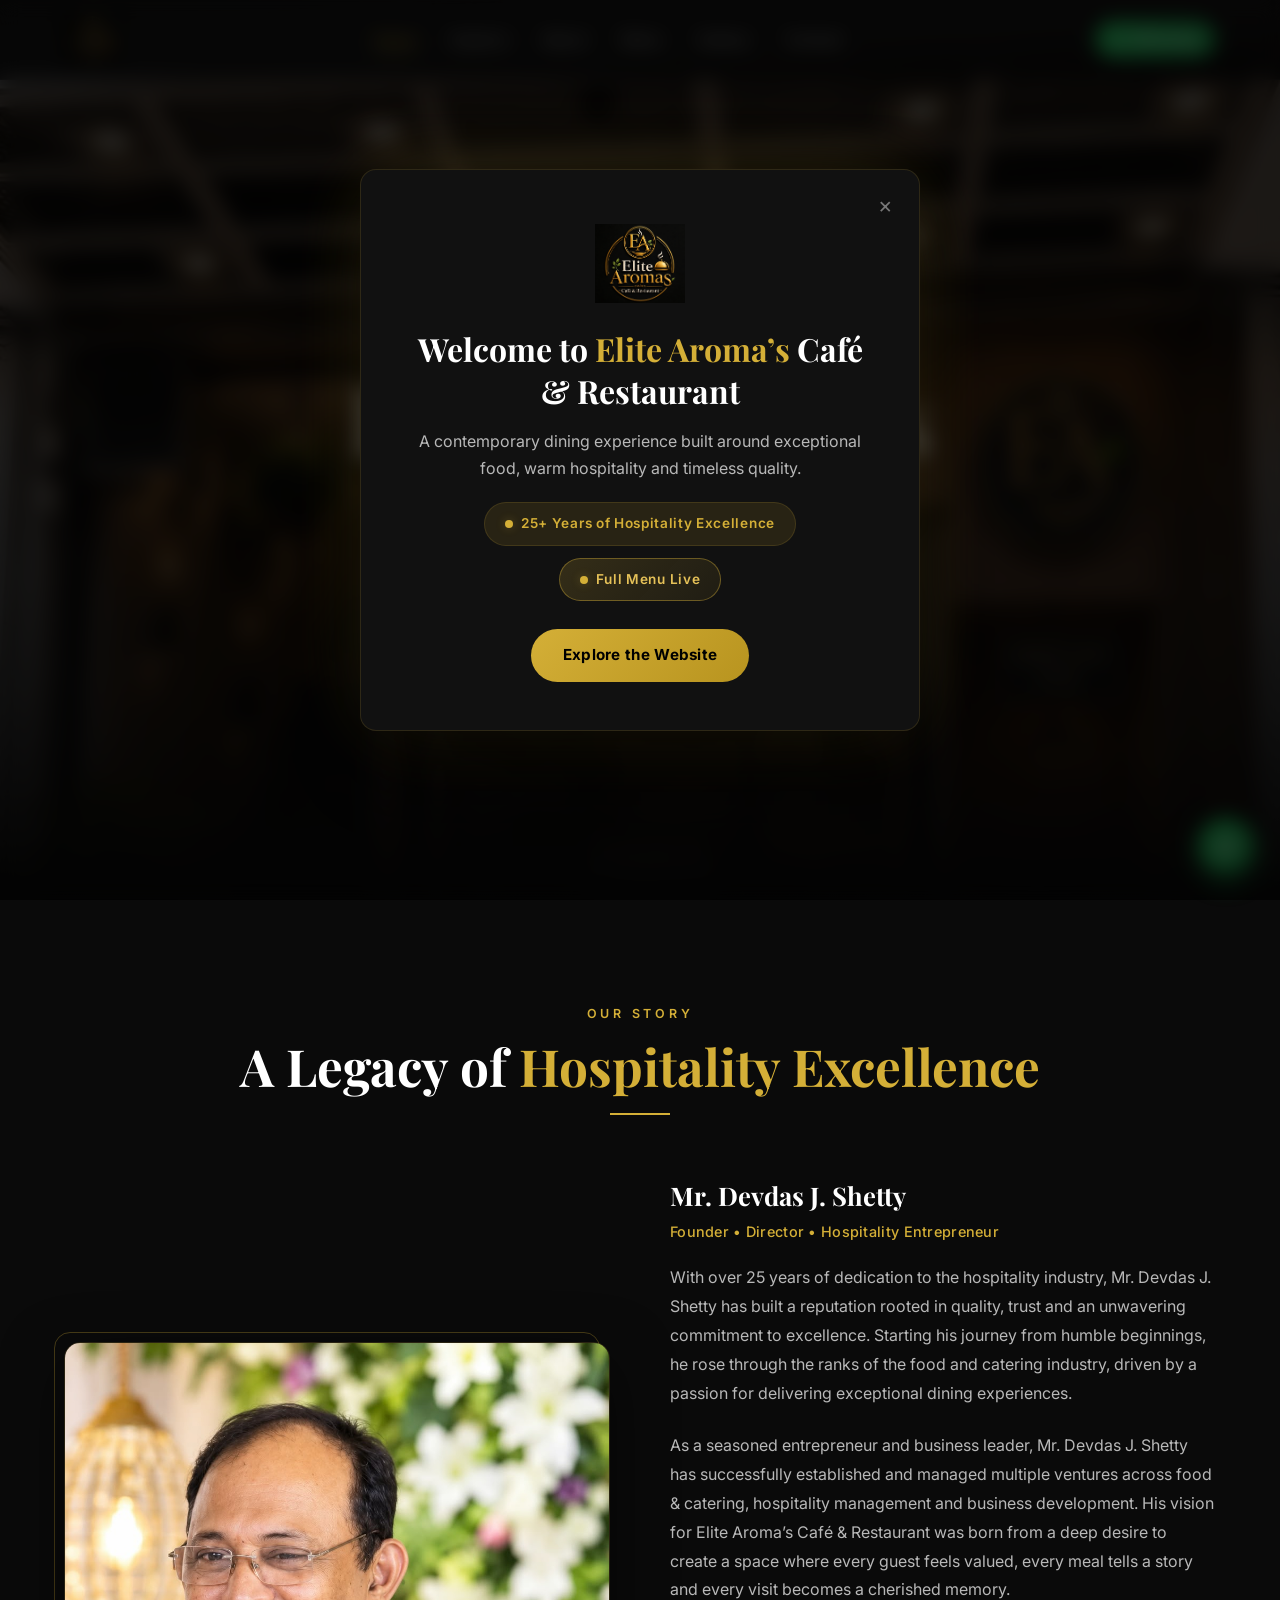
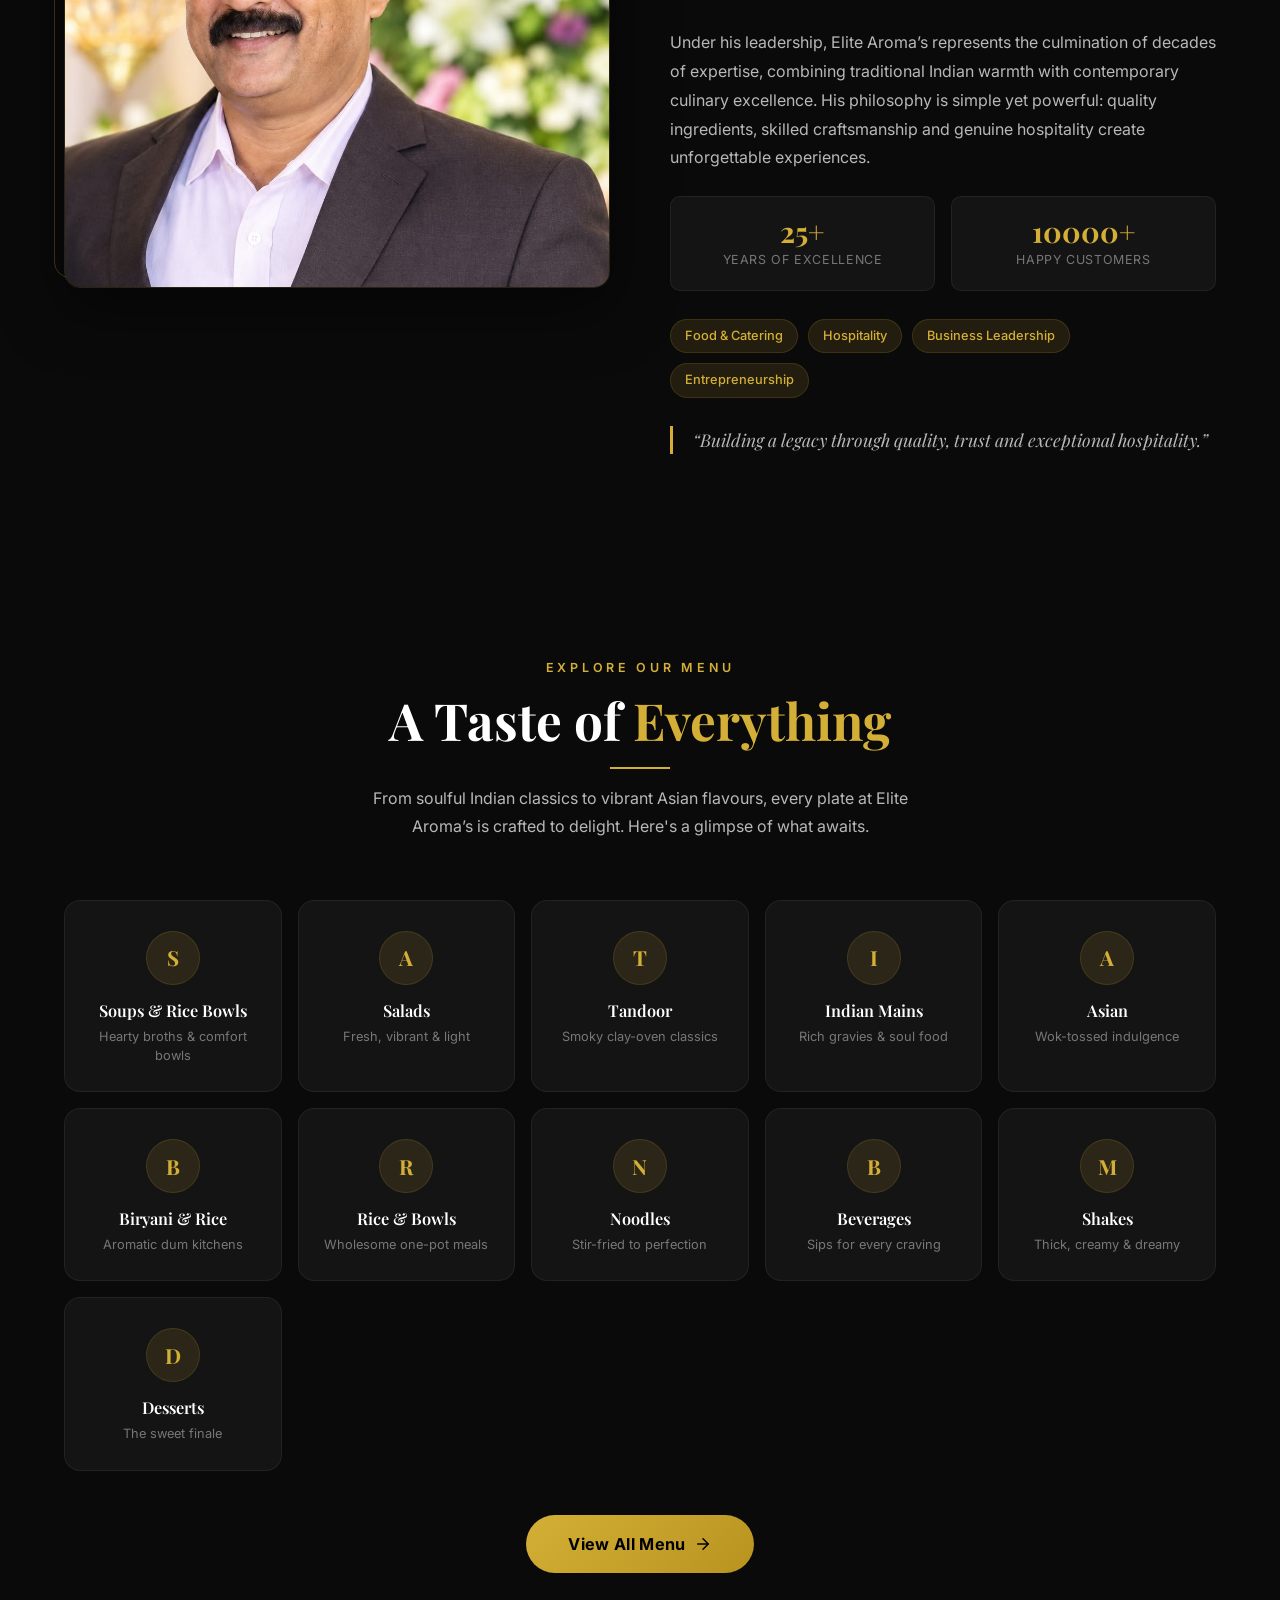
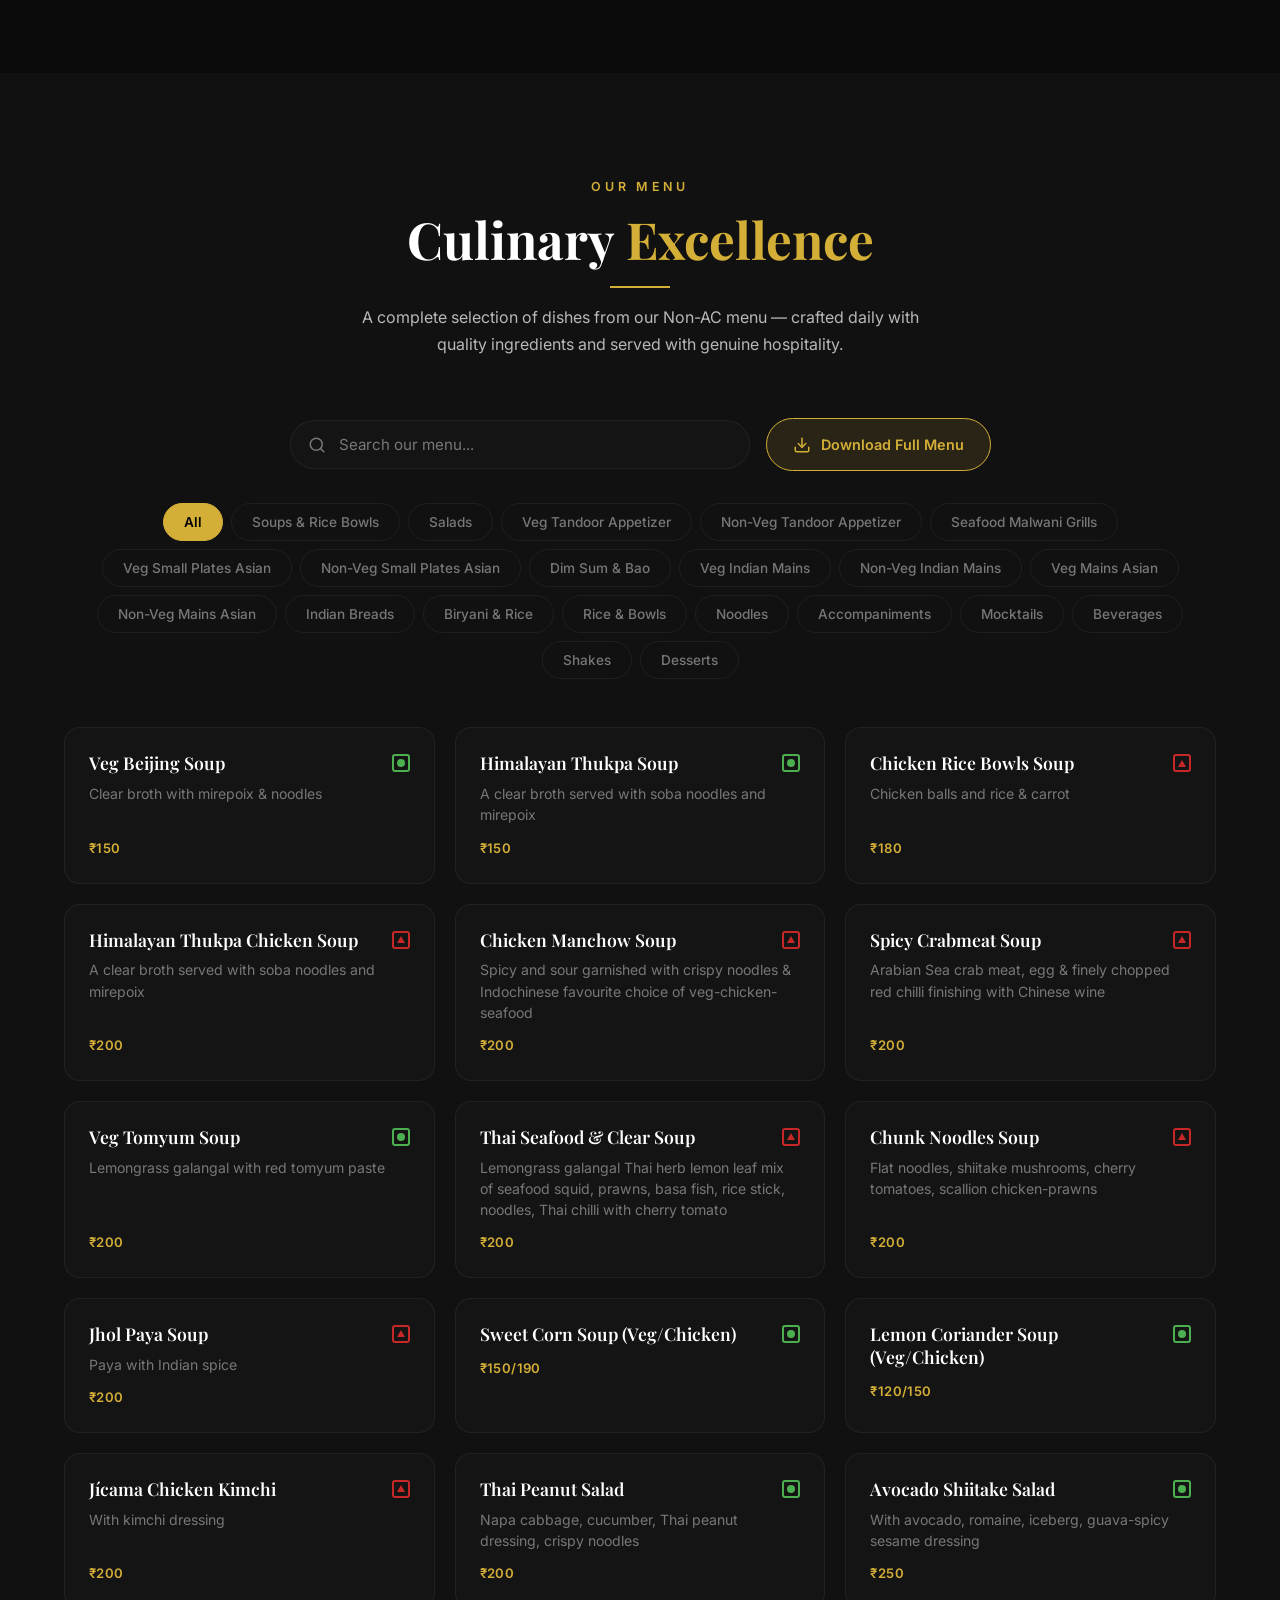
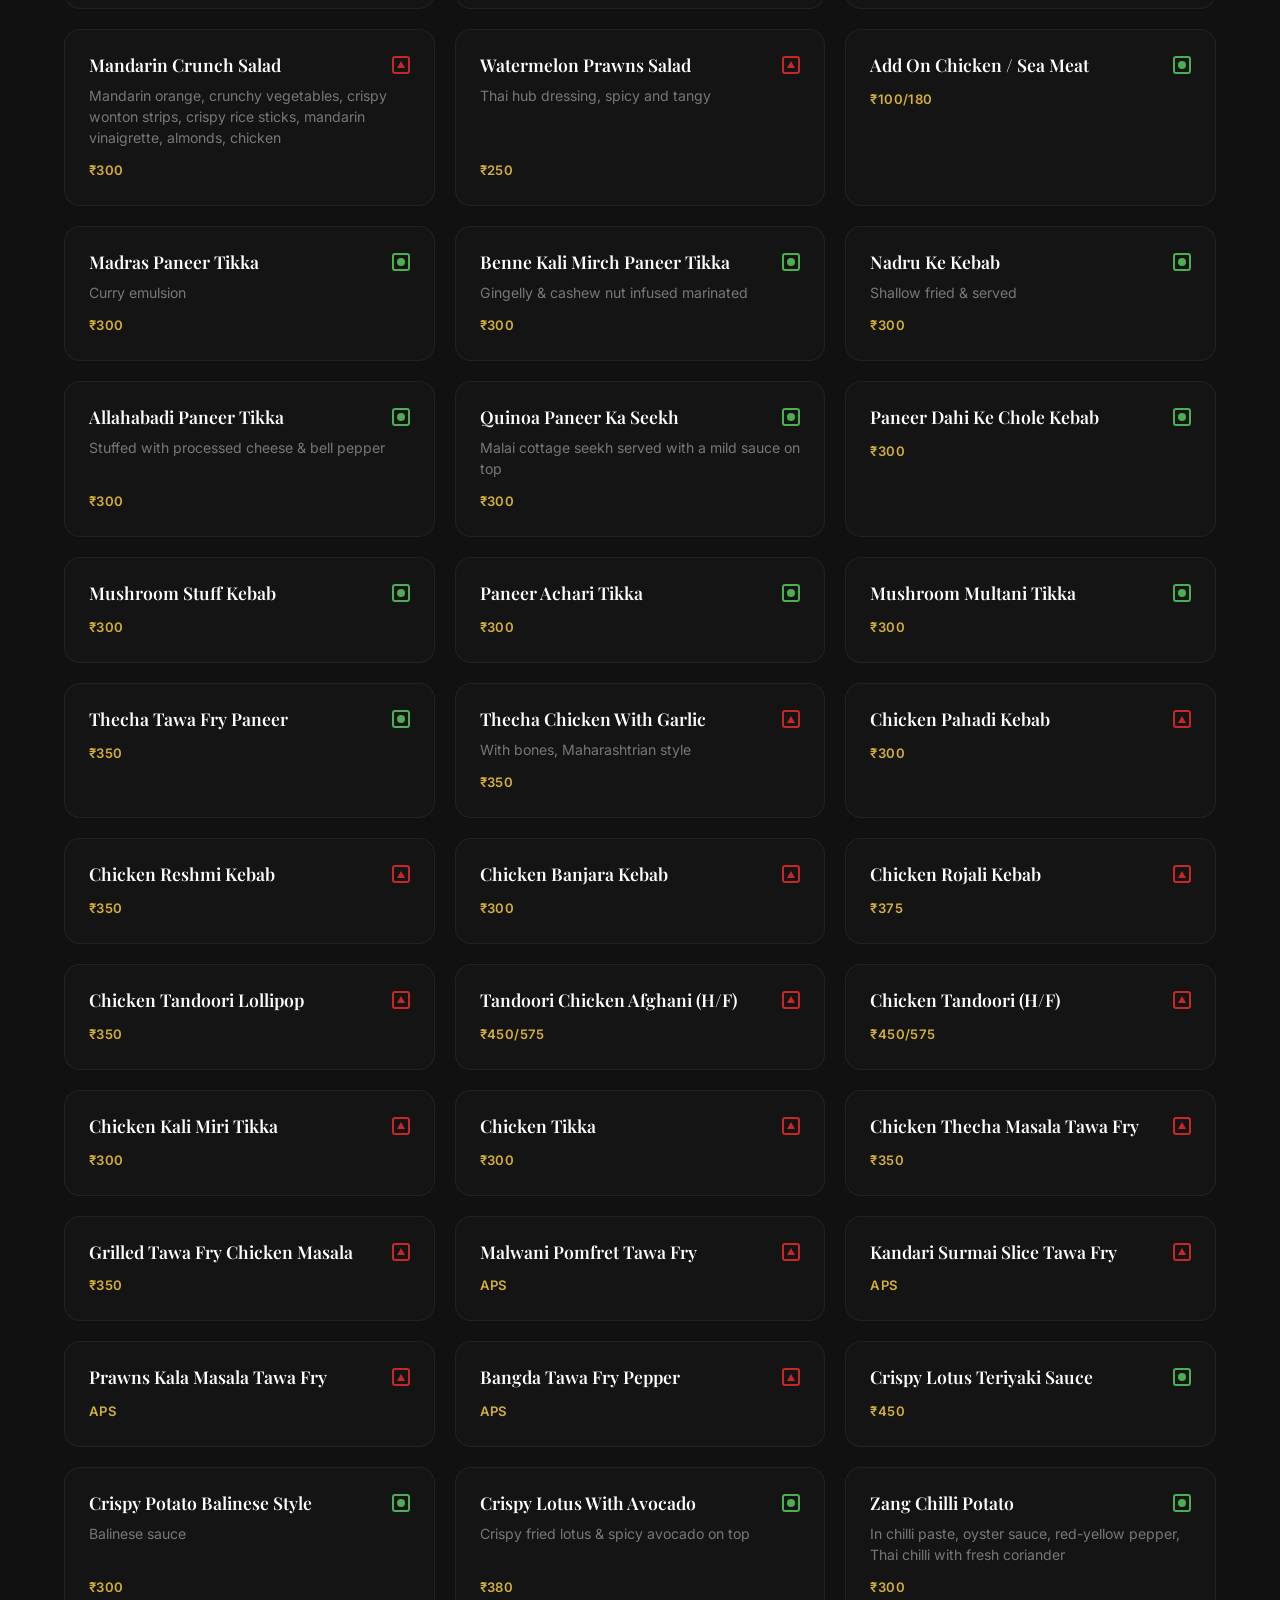
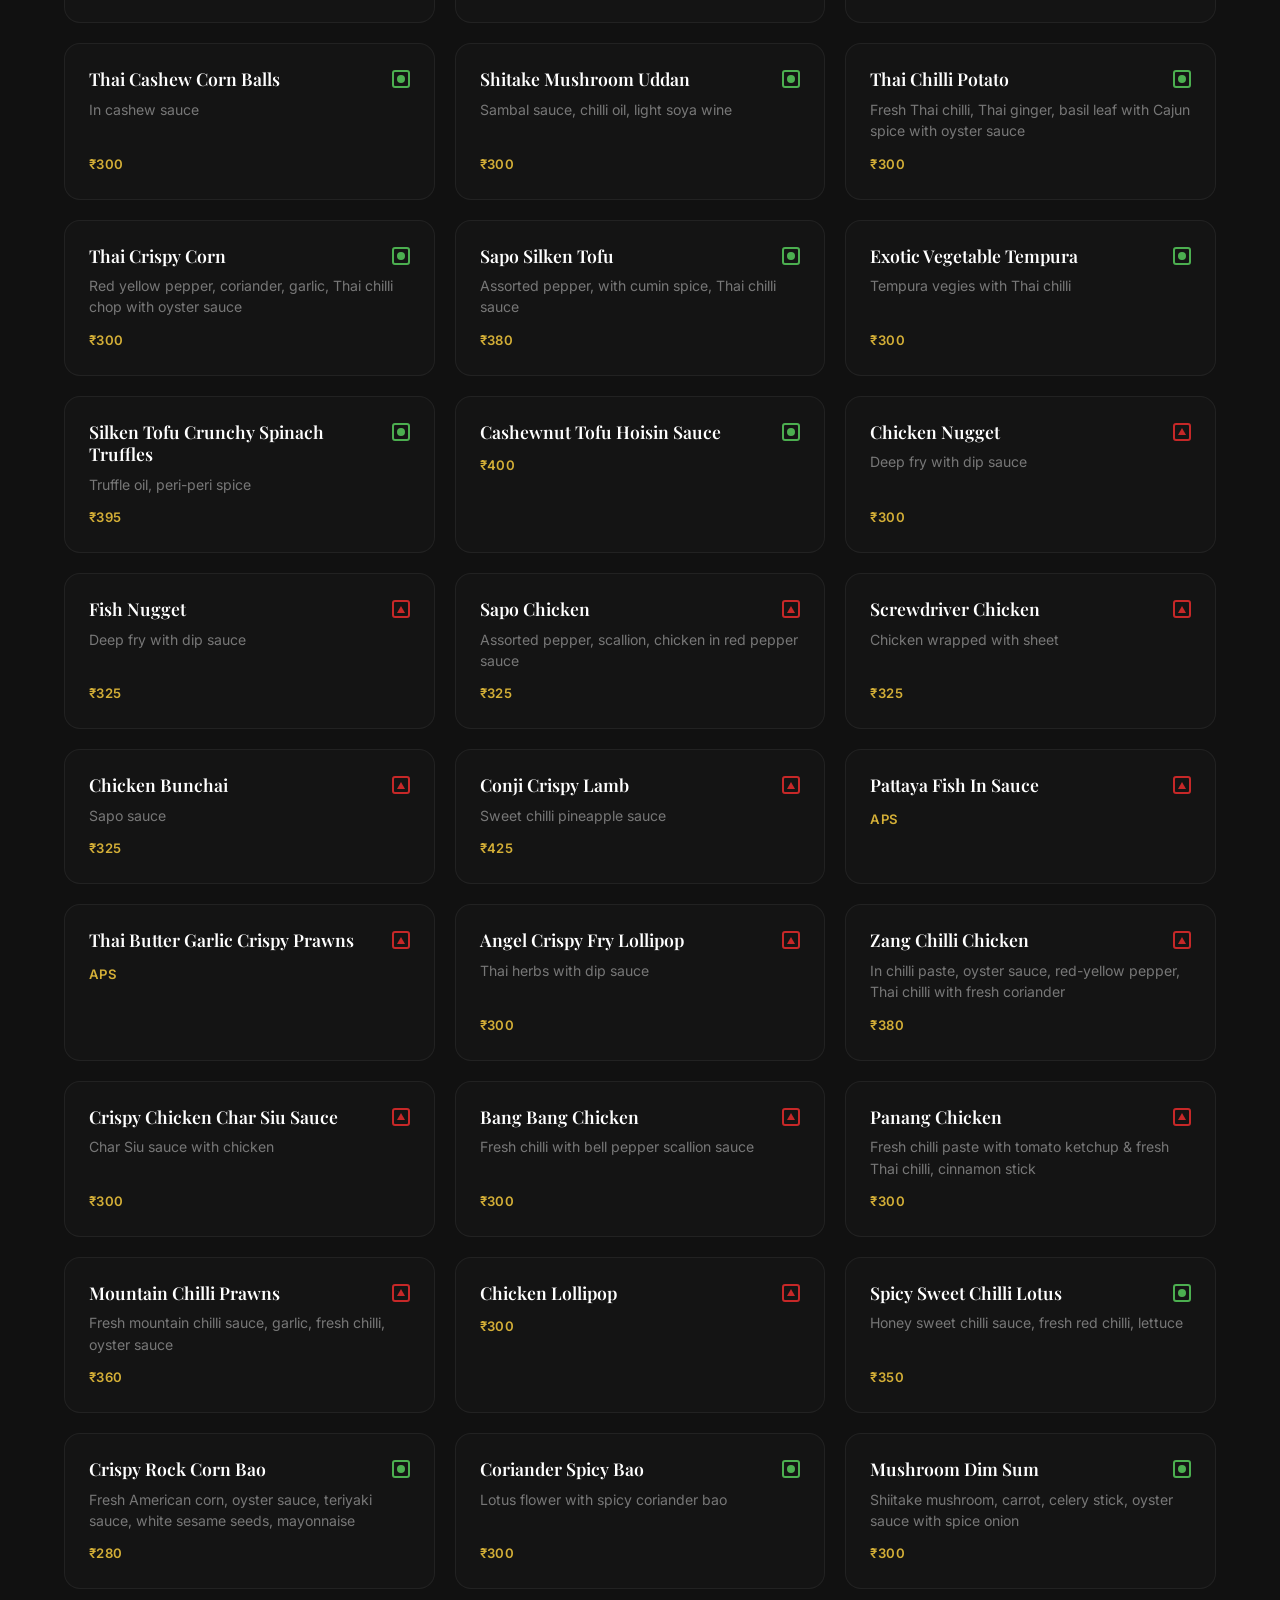
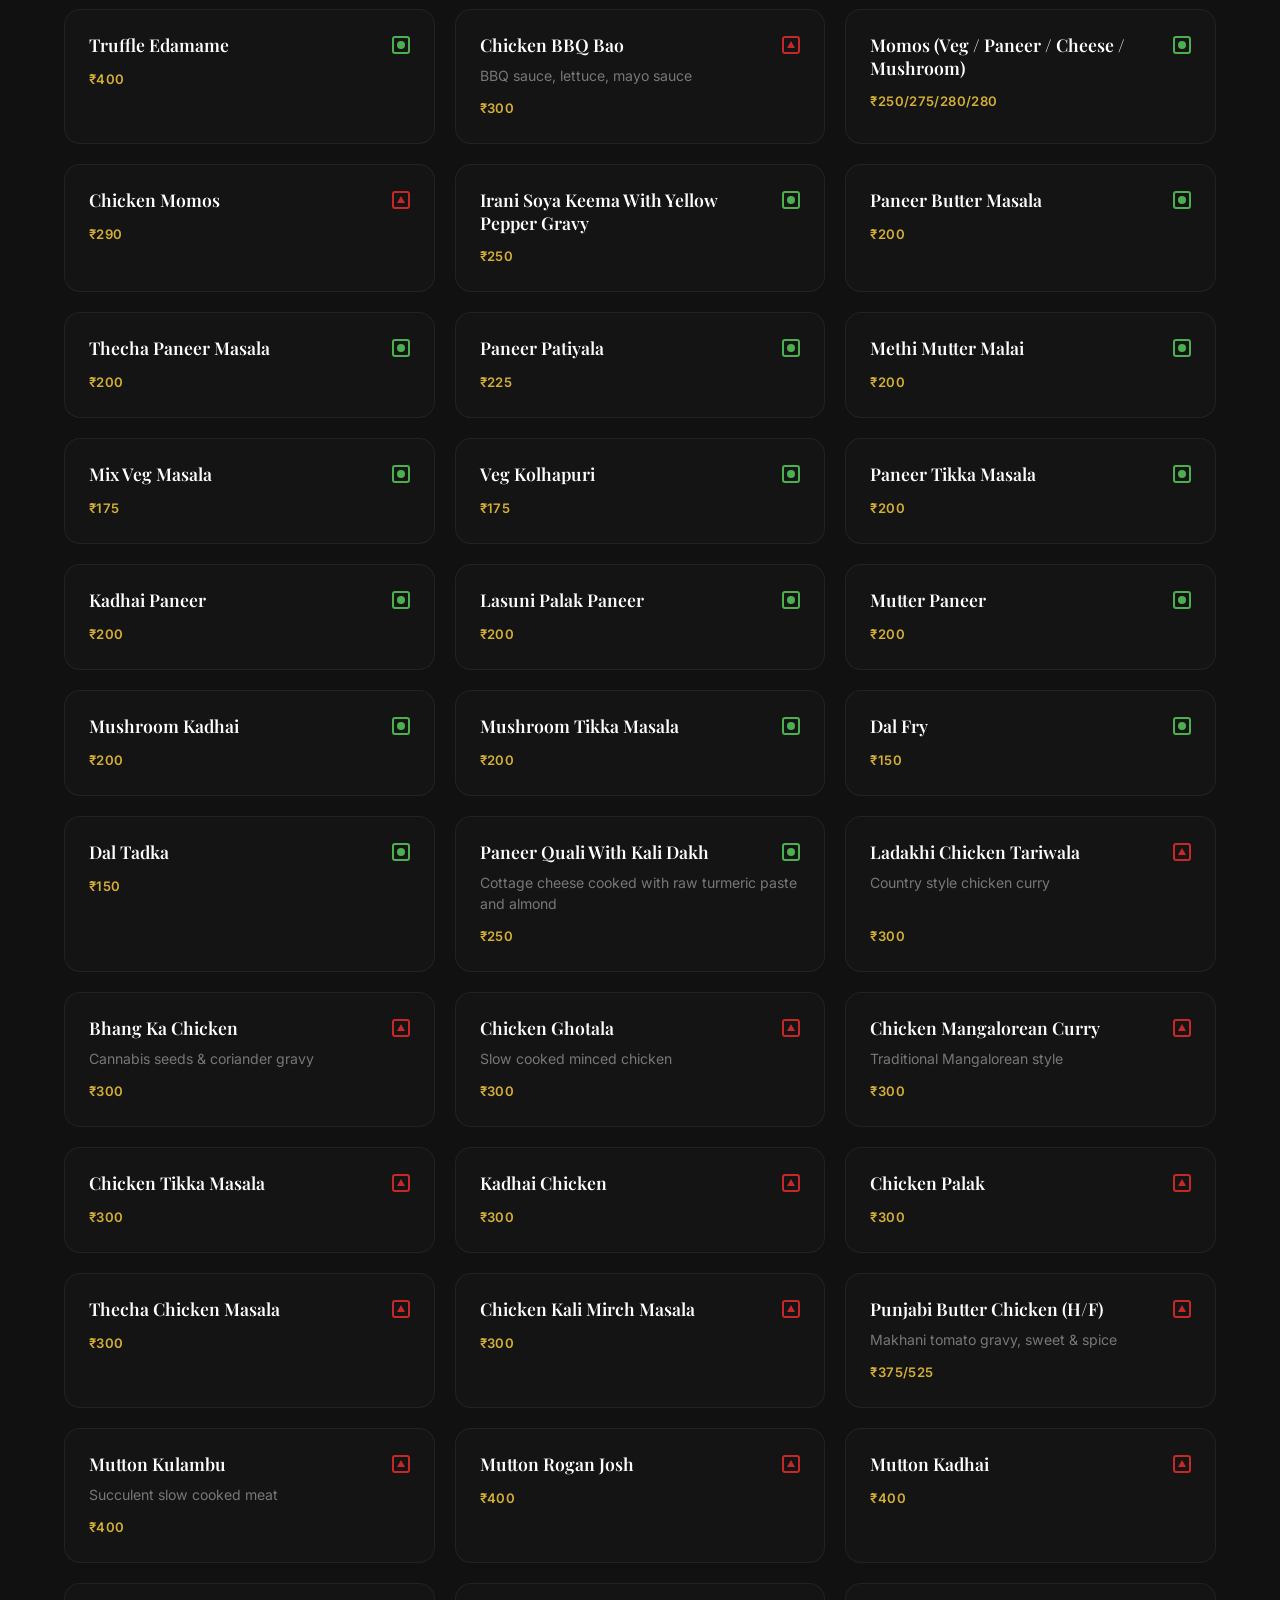
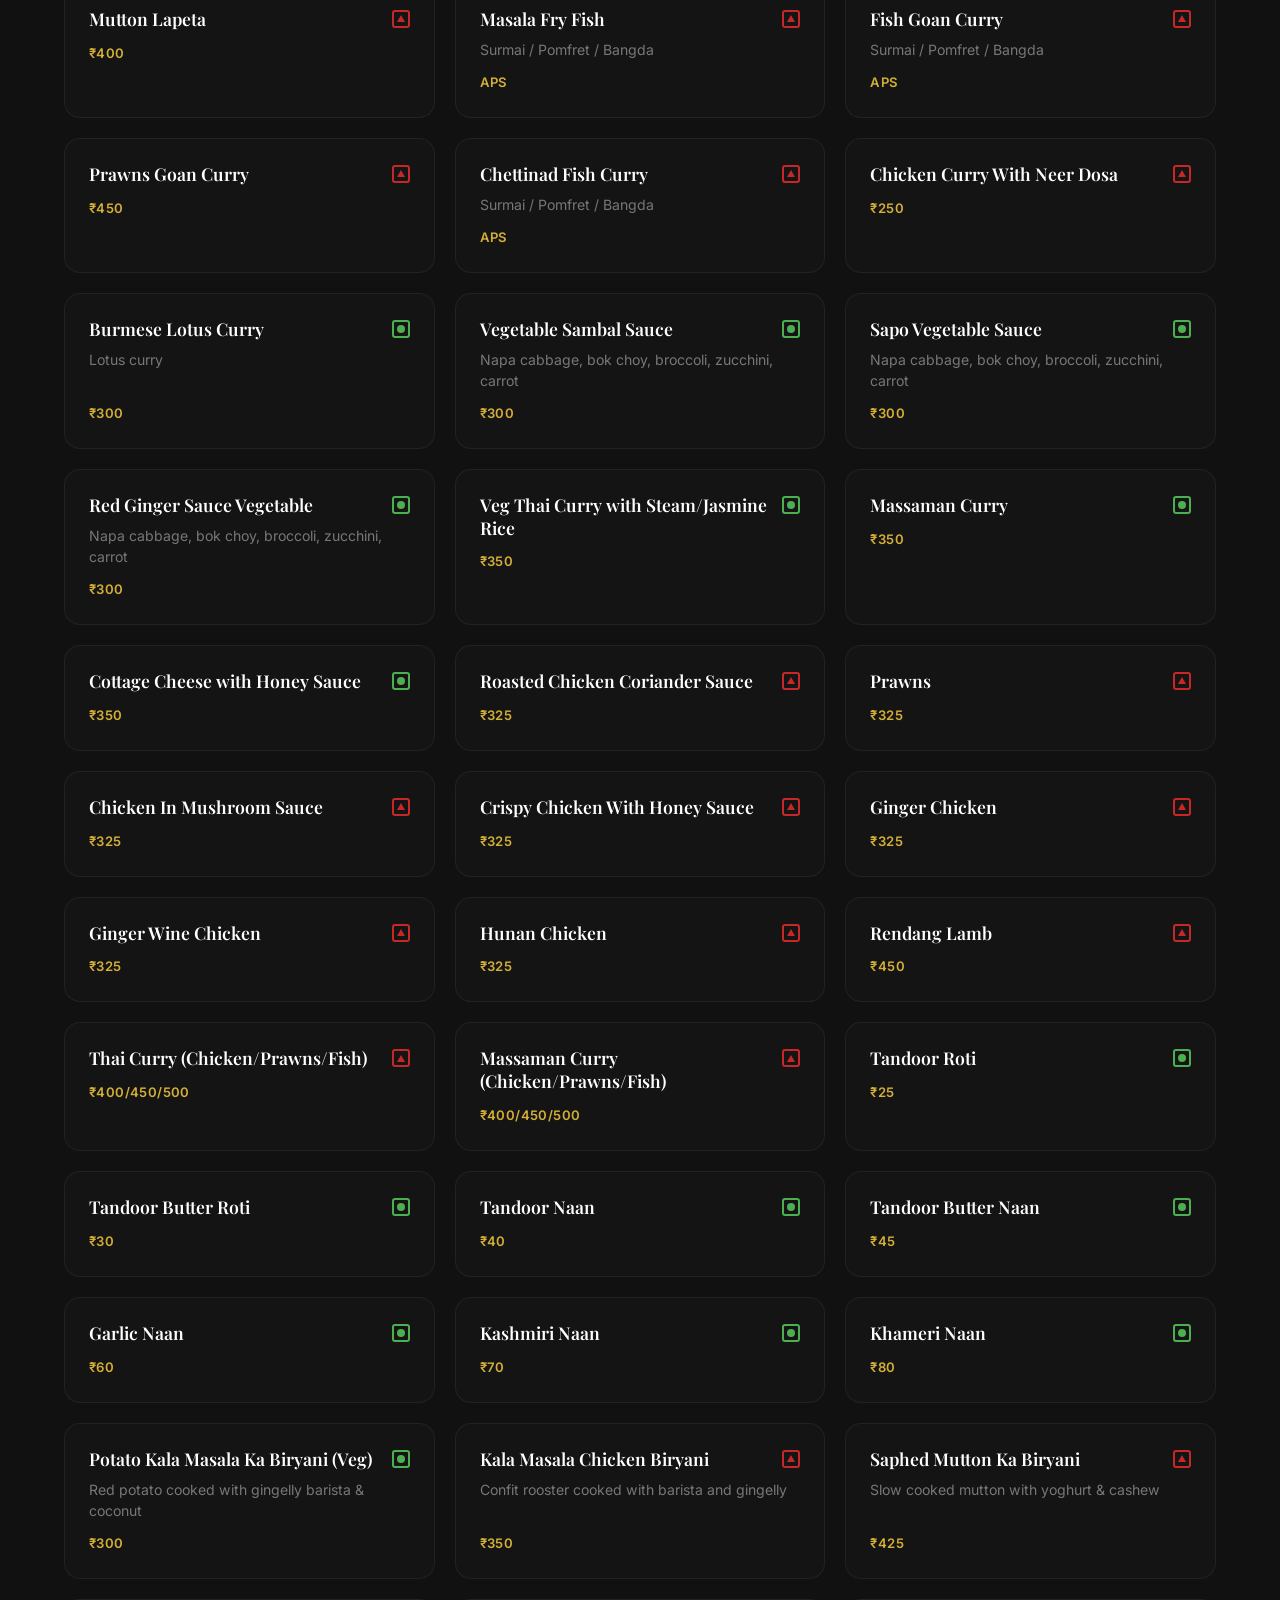
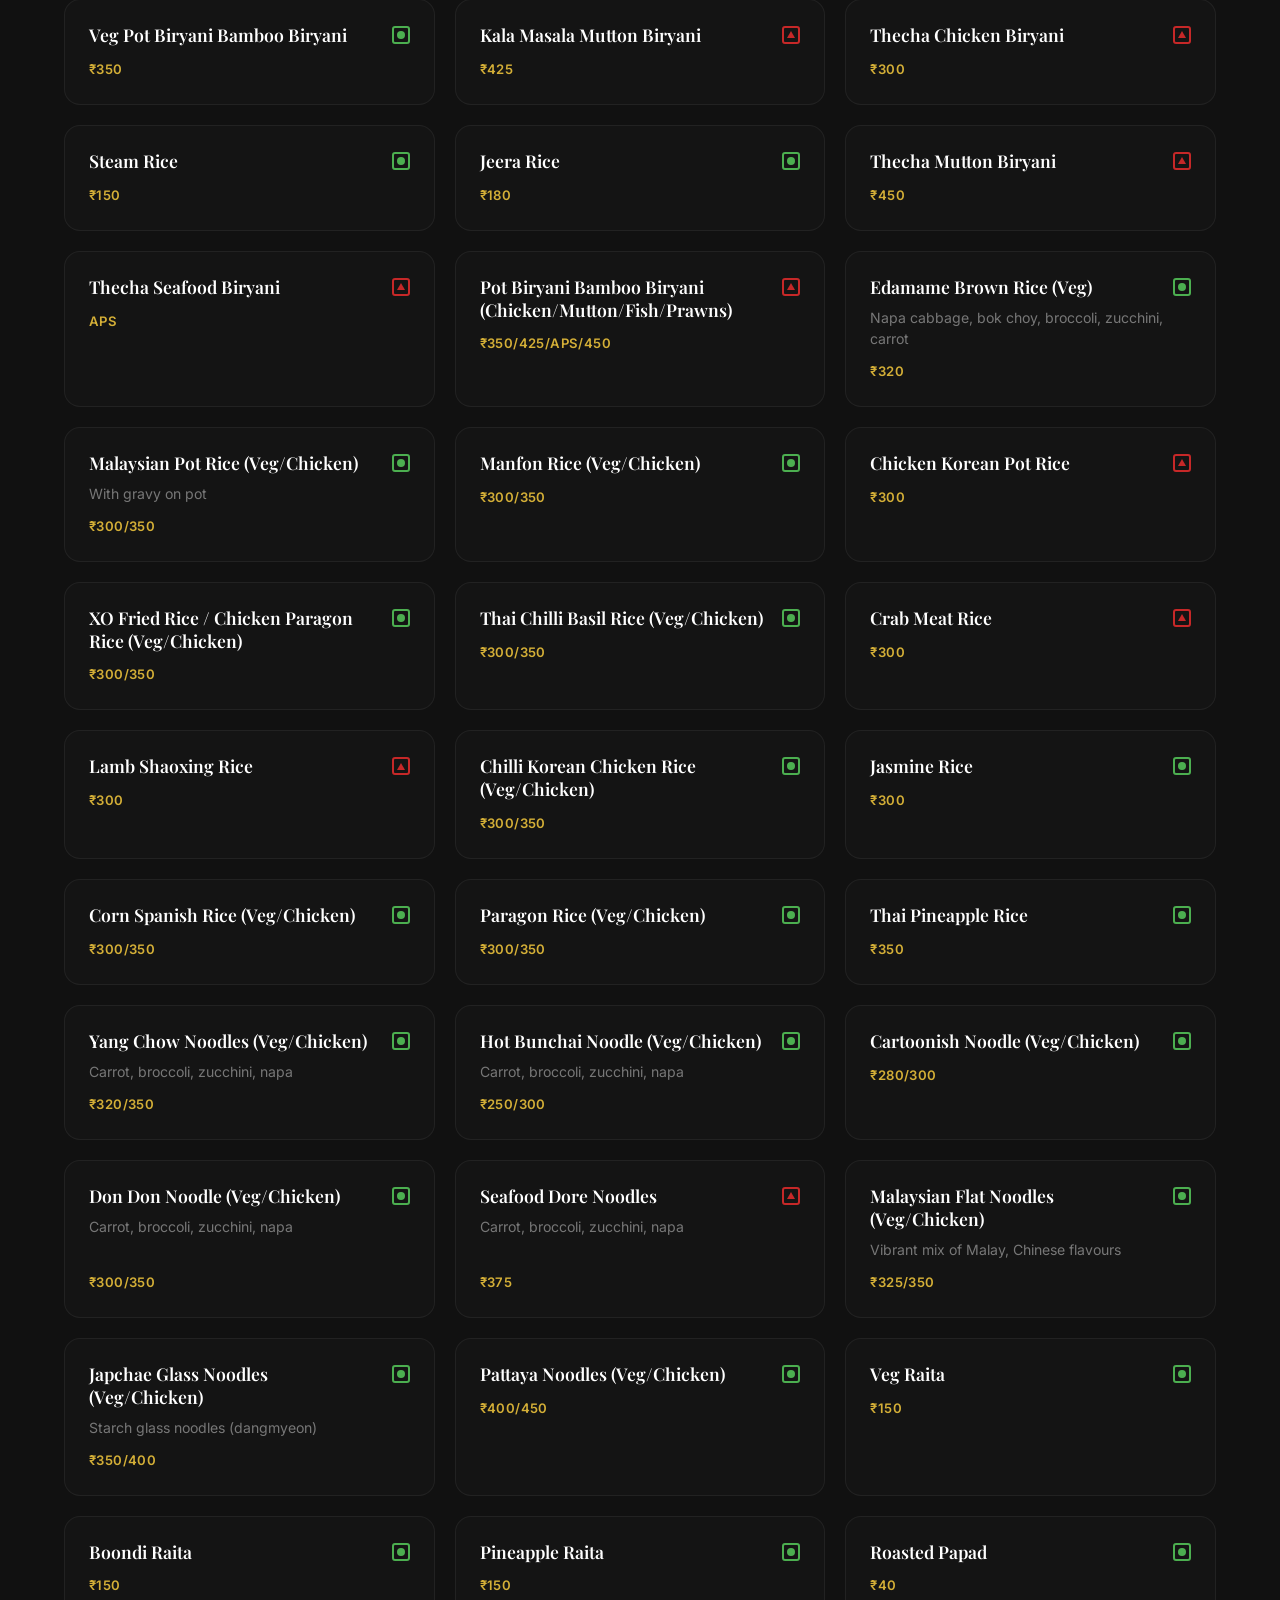
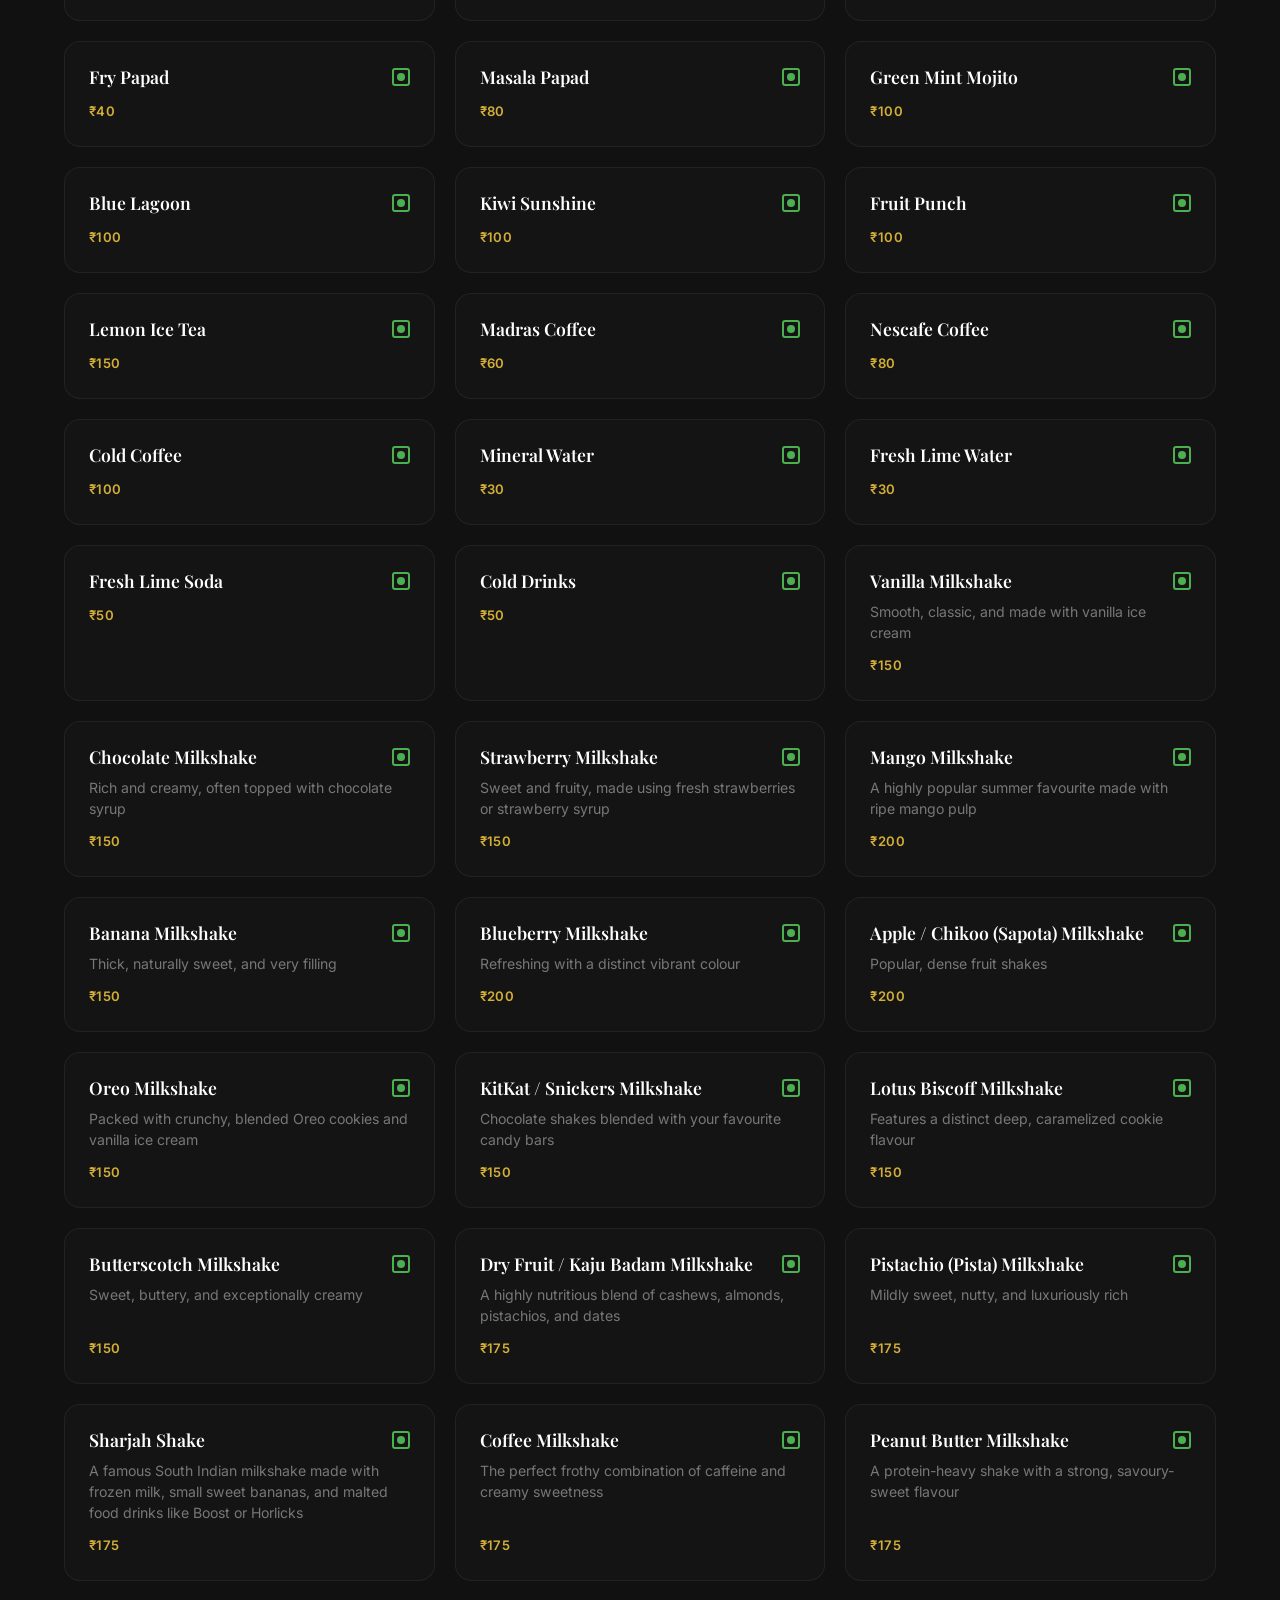
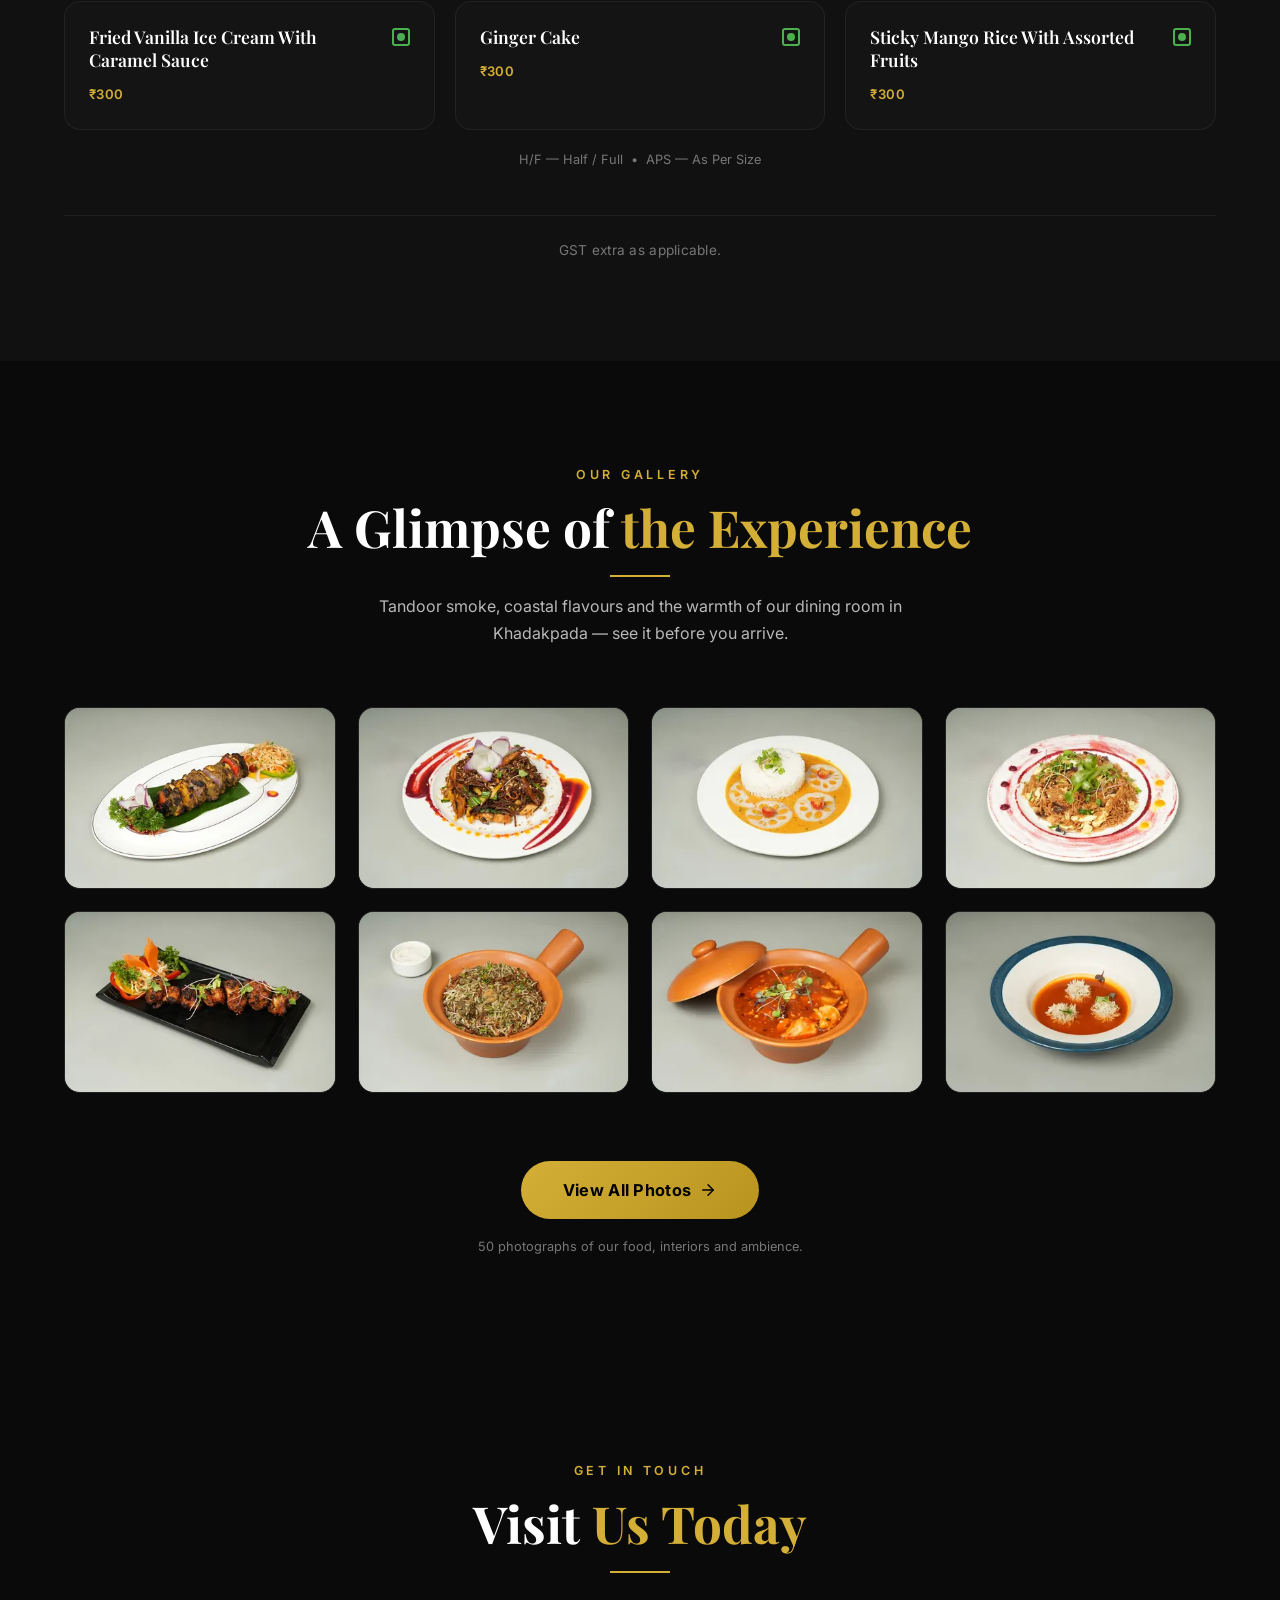
<file: index.html>
<!DOCTYPE html>
<html lang="en-IN">

<head>
    <meta charset="UTF-8">
    <meta name="viewport" content="width=device-width, initial-scale=1.0">

    <!-- ============================== SEO ============================== -->
    <title>Elite Aroma’s Café &amp; Restaurant | Food, Coffee &amp; Dining Experience</title>
    <meta name="description"
        content="Discover delicious food, coffee &amp; beverages, and a welcoming dining experience at Elite Aroma’s Café &amp; Restaurant in Khadakpada, Kalyan West. Serving Tandoor, Chinese, Continental &amp; Asian cuisine. Call 9819734999.">
    <meta name="author" content="Elite Aroma’s Café &amp; Restaurant">
    <meta name="robots" content="index, follow, max-image-preview:large, max-snippet:-1">
    <meta name="theme-color" content="#0a0a0a">
    <link rel="canonical" href="https://aromahospitality.co.in/">
    <meta name="keywords"
        content="Elite Aroma’s Café &amp; Restaurant Kalyan West, café and restaurant near me Kalyan West, best café in Khadakpada, family restaurant Kalyan West, coffee and food Kalyan, Indian Chinese and Continental restaurant Maharashtra, fine dining Kalyan West, Devdas Shetty Elite Aroma’s">

    <!-- Local business signals, kept in sync with the JSON-LD below -->
    <meta name="geo.region" content="IN-MH">
    <meta name="geo.placename" content="Khadakpada, Kalyan West, Maharashtra">
    <meta name="geo.position" content="19.2485;73.1386">
    <meta name="ICBM" content="19.2485, 73.1386">

    <!-- =========================== Open Graph =========================== -->
    <meta property="og:type" content="restaurant">
    <meta property="og:url" content="https://aromahospitality.co.in/">
    <meta property="og:title" content="Elite Aroma’s Café &amp; Restaurant | Food, Coffee &amp; Dining Experience">
    <meta property="og:description"
        content="Discover delicious food, refreshing beverages, and a welcoming dining experience at Elite Aroma’s Café &amp; Restaurant.">
    <meta property="og:image" content="https://aromahospitality.co.in/images/og-home.jpg">
    <meta property="og:image:width" content="1200">
    <meta property="og:image:height" content="630">
    <meta property="og:image:alt"
        content="The dining room at Elite Aroma’s Café &amp; Restaurant, Khadakpada, Kalyan West">
    <meta property="og:site_name" content="Elite Aroma’s Café &amp; Restaurant">
    <meta property="og:locale" content="en_IN">

    <!-- ========================= Twitter / X card ========================= -->
    <meta name="twitter:card" content="summary_large_image">
    <meta name="twitter:title" content="Elite Aroma’s Café &amp; Restaurant | Food, Coffee &amp; Dining Experience">
    <meta name="twitter:description"
        content="Discover delicious food, refreshing beverages, and a welcoming dining experience at Elite Aroma’s Café &amp; Restaurant.">
    <meta name="twitter:image" content="https://aromahospitality.co.in/images/og-home.jpg">
    <meta name="twitter:image:alt"
        content="The dining room at Elite Aroma’s Café &amp; Restaurant, Khadakpada, Kalyan West">

    <!-- ============================= Icons ============================= -->
    <link rel="icon" type="image/x-icon" href="images/favicon.ico">
    <link rel="apple-touch-icon" href="images/newlogo.png">

    <!-- ============================= Fonts ============================= -->
    <link rel="preconnect" href="https://fonts.googleapis.com">
    <link rel="preconnect" href="https://fonts.gstatic.com" crossorigin>
    <link rel="preload" as="style"
        href="https://fonts.googleapis.com/css2?family=Playfair+Display:ital,wght@0,400;0,500;0,600;0,700;0,800;1,400;1,500&family=Inter:wght@300;400;500;600;700&amp;display=swap">
    <link
        href="https://fonts.googleapis.com/css2?family=Playfair+Display:ital,wght@0,400;0,500;0,600;0,700;0,800;1,400;1,500&amp;family=Inter:wght@300;400;500;600;700&amp;display=swap"
        rel="stylesheet" media="print" onload="this.media='all'">
    <noscript>
        <link
            href="https://fonts.googleapis.com/css2?family=Playfair+Display:ital,wght@0,400;0,500;0,600;0,700;0,800;1,400;1,500&amp;family=Inter:wght@300;400;500;600;700&amp;display=swap"
            rel="stylesheet">
    </noscript>

    <!-- LCP image, requested before first paint -->
    <link rel="preload" as="image" href="images/hero-image.jpeg" fetchpriority="high">

    <!-- Restaurant + WebSite + WebPage structured data -->
    <script type="application/ld+json">{"@context":"https://schema.org","@graph":[{"@type":"WebSite","@id":"https://aromahospitality.co.in/#website","url":"https://aromahospitality.co.in/","name":"Elite Aroma’s Café & Restaurant","description":"A contemporary café & restaurant in Khadakpada, Kalyan West serving Indian, Chinese, Continental, Asian and Malwani seafood, with 25+ years of hospitality behind every plate.","inLanguage":"en-IN","publisher":{"@id":"https://aromahospitality.co.in/#restaurant"},"contactPoint":[{"@type":"ContactPoint","contactType":"reservations","telephone":"+919819734999","areaServed":["IN-MH"],"availableLanguage":["en","mr"]}]},{"@type":"Restaurant","@id":"https://aromahospitality.co.in/#restaurant","name":"Elite Aroma’s Café & Restaurant","alternateName":"Elite Aroma’s Café & Restaurant","description":"A contemporary café & restaurant in Khadakpada, Kalyan West serving Indian, Chinese, Continental, Asian and Malwani seafood, with 25+ years of hospitality behind every plate.","url":"https://aromahospitality.co.in/","telephone":"+919819734999","logo":{"@type":"ImageObject","url":"https://aromahospitality.co.in/images/newlogo.png","width":1254,"height":1254,"caption":"Elite Aroma’s Café & Restaurant logo"},"image":["https://aromahospitality.co.in/images/hero-image.jpeg","https://aromahospitality.co.in/images/gallery/chicken-kala-masala-biryani-800.webp","https://aromahospitality.co.in/images/gallery/cafe-ambience-03-800.webp","https://aromahospitality.co.in/images/gallery/allahabadi-paneer-tikka-800.webp"],"address":{"@type":"PostalAddress","streetAddress":"Shop No. G6 (Ground Floor), Tulip Shopping Center, Building No. 2, Godrej Hill Road, Khadakpada","addressLocality":"Kalyan West","addressRegion":"Maharashtra","postalCode":"421301","addressCountry":"IN"},"geo":{"@type":"GeoCoordinates","latitude":"19.2485","longitude":"73.1386"},"hasMap":"https://www.google.com/maps/search/?api=1&query=Elite+Aroma+Caf%C3%A9+%26+Restaurant+Khadakpada+Kalyan+West","priceRange":"$$","currenciesAccepted":"INR","servesCuisine":["Indian","Chinese","Continental","Asian","Seafood","Fast Food"],"hasMenu":{"@type":"Menu","@id":"https://aromahospitality.co.in/#menu","name":"Elite Aroma’s Café & Restaurant — Non-AC Menu","inLanguage":"en-IN","url":"https://aromahospitality.co.in/#menu"},"identifier":{"@type":"PropertyValue","name":"GSTIN","value":"27AYYPS1388K1ZA"},"founder":{"@type":"Person","name":"Mr. Devdas J. Shetty","jobTitle":"Founder & Director"},"slogan":"Where Great Food Meets Exceptional Hospitality","areaServed":[{"@type":"City","name":"Kalyan"},{"@type":"Place","name":"Kalyan West"},{"@type":"Place","name":"Khadakpada"},{"@type":"Place","name":"Thane"},{"@type":"State","name":"Maharashtra"}]},{"@type":"WebPage","@id":"https://aromahospitality.co.in/","url":"https://aromahospitality.co.in/","name":"Elite Aroma’s Café & Restaurant | Food, Coffee & Dining Experience","description":"A contemporary café & restaurant in Khadakpada, Kalyan West serving Indian, Chinese, Continental, Asian and Malwani seafood, with 25+ years of hospitality behind every plate.","inLanguage":"en-IN","isPartOf":{"@id":"https://aromahospitality.co.in/#website"},"about":{"@id":"https://aromahospitality.co.in/#restaurant"},"primaryImageOfPage":{"@type":"ImageObject","@id":"https://aromahospitality.co.in/#og-home.jpg-primary","url":"https://aromahospitality.co.in/images/og-home.jpg","contentUrl":"https://aromahospitality.co.in/images/og-home.jpg","width":1200,"height":630,"caption":"Elite Aroma’s Café & Restaurant dining room in Khadakpada, Kalyan West"}}]}</script>

    <!-- Shared design system: also used by /gallery so the two pages stay in sync -->
    <link rel="stylesheet" href="css/site.css">
    <link rel="stylesheet" href="css/gallery.css" media="all" onload="this.media='all'">
    <noscript>
        <link rel="stylesheet" href="css/gallery.css">
    </noscript>
</head>

<body>

    <!-- =====================================================================
         OPENING ANIMATION
         ===================================================================== -->
    <div class="opening-overlay" id="openingOverlay" aria-hidden="true">
        <img src="images/newlogo.png" alt="" class="opening-logo">
        <div class="opening-line"></div>
        <div class="opening-text">Café &amp; Restaurant</div>
    </div>

    <!-- =====================================================================
         WELCOME POPUP
         ===================================================================== -->
    <div class="welcome-overlay" id="welcomeOverlay" role="dialog" aria-modal="true" aria-label="Welcome popup">
        <div class="welcome-popup">
            <button class="welcome-close" id="welcomeClose" aria-label="Close welcome popup">&times;</button>
            <img src="images/newlogo.png" alt="Elite Aroma’s Café & Restaurant logo" class="welcome-logo">
            <h2 class="welcome-title">Welcome to <span>Elite Aroma’s</span> Café &amp; Restaurant</h2>
            <p class="welcome-desc">A contemporary dining experience built around exceptional food, warm hospitality and
                timeless quality.</p>
            <div class="welcome-badges">
                <div class="welcome-badge">25+ Years of Hospitality Excellence</div>
                <div class="welcome-badge welcome-badge-gold">Full Menu Live</div>
            </div>
            <a href="#about" class="btn-primary" id="welcomeExploreBtn">Explore the Website</a>
        </div>
    </div>

    <!-- =====================================================================
         HEADER
         ===================================================================== -->
    <header class="site-header" id="siteHeader">
        <div class="header-inner">
            <a href="index.html" class="header-logo" aria-label="Elite Aroma’s Café & Restaurant — Home">
                <img src="images/newlogo.png" alt="Elite Aroma’s Café & Restaurant logo" width="1254" height="1254">
            </a>
            <nav class="header-nav" aria-label="Main navigation">
                <a href="#home">Home</a>
                <a href="#explore">Explore</a>
                <a href="#about">About</a>
                <a href="#menu">Menu</a>
                <a href="gallery.html">Gallery</a>
                <a href="#contact">Contact</a>
            </nav>
            <a href="https://wa.me/919819734999?text=Hello%20Elite%20Aroma%E2%80%99s%20Caf%C3%A9%20%26%20Restaurant%2C%20I%20would%20like%20to%20know%20more%20about%20your%20menu."
                class="header-wa" target="_blank" rel="noopener noreferrer" aria-label="Chat on WhatsApp">
                <svg viewBox="0 0 32 32" fill="currentColor">
                    <path
                        d="M16.04 3.5c-6.9 0-12.5 5.6-12.5 12.5 0 2.2.6 4.35 1.7 6.25L3.5 28.5l6.45-1.7a12.4 12.4 0 0 0 6.1 1.6h.01c6.9 0 12.5-5.6 12.5-12.5S22.94 3.5 16.04 3.5zm0 22.9c-2 0-3.9-.55-5.6-1.6l-.4-.24-3.8 1 1.02-3.7-.26-.4a10.4 10.4 0 0 1-1.6-5.6c0-5.75 4.7-10.45 10.45-10.45 5.6 0 10.2 4.6 10.2 10.25 0 5.65-4.6 10.2-10.2 10.2zm5.75-7.65c-.3-.15-1.8-.9-2.05-1-.3-.1-.5-.15-.7.15-.2.3-.8 1-1 1.2-.2.2-.35.2-.65.05-.3-.15-1.3-.45-2.4-1.45-.9-.85-1.5-1.9-1.65-2.2-.15-.3-.05-.45.1-.6.15-.15.3-.35.45-.5.15-.2.2-.3.3-.5.1-.2.05-.4 0-.55-.05-.15-.7-1.6-.95-2.2-.25-.6-.5-.5-.7-.5h-.6c-.2 0-.55.1-.8.35-.25.3-1 1-1 2.4 0 1.45 1.05 2.8 1.2 3 .15.2 2.05 3.2 5 4.5.7.3 1.25.5 1.7.65.7.25 1.35.2 1.85.15.6-.05 1.8-.75 2.05-1.45.25-.7.25-1.3.2-1.45-.1-.1-.25-.2-.55-.35z" />
                </svg>
                WhatsApp
            </a>
            <button class="hamburger" id="hamburgerBtn" aria-label="Toggle menu" aria-expanded="false">
                <span></span><span></span><span></span>
            </button>
        </div>
    </header>

    <!-- Mobile Menu -->
    <div class="mobile-menu" id="mobileMenu" aria-label="Mobile navigation">
        <a href="index.html">Home</a>
        <a href="#explore">Explore</a>
        <a href="#about">About</a>
        <a href="#menu">Menu</a>
        <a href="gallery.html">Gallery</a>
        <a href="#contact">Contact</a>
        <a href="https://wa.me/919819734999?text=Hello%20Elite%20Aroma%E2%80%99s%20Caf%C3%A9%20%26%20Restaurant%2C%20I%20would%20like%20to%20know%20more%20about%20your%20menu."
            target="_blank" rel="noopener noreferrer" style="color: var(--whatsapp);">WhatsApp</a>
    </div>

    <!-- =====================================================================
         HERO SECTION
         ===================================================================== -->
    <section class="hero" id="home">
        <div class="hero-bg">
            <img src="images/hero-image.jpeg" alt="Elite Aroma’s Café & Restaurant interior" width="1400" height="900"
                loading="eager">
        </div>
        <div class="hero-content">
            <p class="hero-eyebrow reveal">Welcome to</p>
            <h1 class="hero-title reveal">
                Elite Aroma’s
                <span class="hero-title-accent">Café &amp; Restaurant</span>
            </h1>
            <p class="hero-subtitle reveal">Where Great Food Meets Exceptional Hospitality</p>
            <div class="hero-buttons reveal">
                <a href="#menu" class="btn-primary">Explore Menu</a>
                <a href="https://wa.me/919819734999?text=Hello%20Elite%20Aroma%E2%80%99s%20Caf%C3%A9%20%26%20Restaurant%2C%20I%20would%20like%20to%20know%20more%20about%20your%20menu."
                    class="btn-whatsapp" target="_blank" rel="noopener noreferrer">
                    <svg viewBox="0 0 32 32" fill="currentColor">
                        <path
                            d="M16.04 3.5c-6.9 0-12.5 5.6-12.5 12.5 0 2.2.6 4.35 1.7 6.25L3.5 28.5l6.45-1.7a12.4 12.4 0 0 0 6.1 1.6h.01c6.9 0 12.5-5.6 12.5-12.5S22.94 3.5 16.04 3.5zm0 22.9c-2 0-3.9-.55-5.6-1.6l-.4-.24-3.8 1 1.02-3.7-.26-.4a10.4 10.4 0 0 1-1.6-5.6c0-5.75 4.7-10.45 10.45-10.45 5.6 0 10.2 4.6 10.2 10.25 0 5.65-4.6 10.2-10.2 10.2zm5.75-7.65c-.3-.15-1.8-.9-2.05-1-.3-.1-.5-.15-.7.15-.2.3-.8 1-1 1.2-.2.2-.35.2-.65.05-.3-.15-1.3-.45-2.4-1.45-.9-.85-1.5-1.9-1.65-2.2-.15-.3-.05-.45.1-.6.15-.15.3-.35.45-.5.15-.2.2-.3.3-.5.1-.2.05-.4 0-.55-.05-.15-.7-1.6-.95-2.2-.25-.6-.5-.5-.7-.5h-.6c-.2 0-.55.1-.8.35-.25.3-1 1-1 2.4 0 1.45 1.05 2.8 1.2 3 .15.2 2.05 3.2 5 4.5.7.3 1.25.5 1.7.65.7.25 1.35.2 1.85.15.6-.05 1.8-.75 2.05-1.45.25-.7.25-1.3.2-1.45-.1-.1-.25-.2-.55-.35z" />
                    </svg>
                    WhatsApp Us
                </a>
                <a href="#contact" class="btn-outline">Visit Us</a>
            </div>
        </div>
    </section>

    <!-- =====================================================================
         ABOUT SECTION
         ===================================================================== -->
    <section class="section" id="about">
        <div class="container">
            <div class="section-header reveal">
                <p class="section-label">Our Story</p>
                <h2 class="section-title">A Legacy of <span>Hospitality Excellence</span></h2>
                <div class="section-divider"></div>
            </div>
            <div class="about-grid">
                <div class="about-image reveal">
                    <img src="images/founder.jpeg"
                        alt="Mr. Devdas J. Shetty — Founder &amp; Director of Elite Aroma’s Café &amp; Restaurant" width="1024"
                        height="1024" loading="lazy">
                </div>
                <div class="about-content reveal">
                    <h3 class="about-founder-name">Mr. Devdas J. Shetty</h3>
                    <p class="about-founder-title">Founder &bull; Director &bull; Hospitality Entrepreneur</p>
                    <p class="about-text">
                        With over 25 years of dedication to the hospitality industry, Mr. Devdas J. Shetty has built a
                        reputation rooted in quality, trust and an unwavering commitment to excellence. Starting his
                        journey from humble beginnings, he rose through the ranks of the food and catering industry,
                        driven by a passion for delivering exceptional dining experiences.
                    </p>
                    <p class="about-text">
                        As a seasoned entrepreneur and business leader, Mr. Devdas J. Shetty has successfully
                        established and managed multiple ventures across food &amp; catering, hospitality management and
                        business development. His vision for Elite Aroma’s Café &amp; Restaurant was born from a deep desire
                        to create a space where every guest feels valued, every meal tells a story and every visit
                        becomes a cherished memory.
                    </p>
                    <p class="about-text">
                        Under his leadership, Elite Aroma’s represents the culmination of decades of expertise,
                        combining traditional Indian warmth with contemporary culinary excellence. His philosophy is
                        simple yet powerful: quality ingredients, skilled craftsmanship and genuine hospitality create
                        unforgettable experiences.
                    </p>
                    <div class="about-stats">
                        <div class="about-stat">
                            <div class="about-stat-value">25+</div>
                            <div class="about-stat-label">Years of Excellence</div>
                        </div>
                        <div class="about-stat">
                            <div class="about-stat-value">10000+</div>
                            <div class="about-stat-label">Happy Customers</div>
                        </div>
                    </div>
                    <div class="about-categories">
                        <span class="about-category-tag">Food &amp; Catering</span>
                        <span class="about-category-tag">Hospitality</span>
                        <span class="about-category-tag">Business Leadership</span>
                        <span class="about-category-tag">Entrepreneurship</span>
                    </div>
                    <blockquote class="about-quote">
                        &ldquo;Building a legacy through quality, trust and exceptional hospitality.&rdquo;
                    </blockquote>
                </div>
            </div>
        </div>
    </section>

    <!-- =====================================================================
         EXPLORE OUR MENU (HOME PREVIEW)
         ===================================================================== -->
    <section class="section" id="explore">
        <div class="container">
            <div class="section-header reveal">
                <p class="section-label">Explore Our Menu</p>
                <h2 class="section-title">A Taste of <span>Everything</span></h2>
                <div class="section-divider"></div>
                <p class="section-subtitle">From soulful Indian classics to vibrant Asian flavours, every plate at
                    Elite Aroma’s is crafted to delight. Here's a glimpse of what awaits.</p>
            </div>
            <div class="preview-grid" id="previewGrid">
                <!-- Preview category cards rendered by JavaScript -->
            </div>
            <div class="preview-cta reveal">
                <a href="#menu" class="btn-primary">
                    View All Menu
                    <svg viewBox="0 0 24 24" fill="none" stroke="currentColor" stroke-width="2" stroke-linecap="round"
                        stroke-linejoin="round">
                        <line x1="5" y1="12" x2="19" y2="12" />
                        <polyline points="12 5 19 12 12 19" />
                    </svg>
                </a>
            </div>
        </div>
    </section>

    <!-- =====================================================================
         MENU SECTION
         ===================================================================== -->
    <section class="section" id="menu" style="background: var(--bg-secondary);">
        <div class="container">
            <div class="section-header reveal">
                <p class="section-label">Our Menu</p>
                <h2 class="section-title">Culinary <span>Excellence</span></h2>
                <div class="section-divider"></div>
                <p class="section-subtitle">A complete selection of dishes from our Non-AC menu — crafted daily with
                    quality ingredients and served with genuine hospitality.</p>
            </div>

            <div class="menu-toolbar reveal">
                <div class="menu-search-wrap">
                    <svg class="menu-search-icon" viewBox="0 0 24 24" fill="none" stroke="currentColor"
                        stroke-width="2" stroke-linecap="round" stroke-linejoin="round">
                        <circle cx="11" cy="11" r="8" />
                        <line x1="21" y1="21" x2="16.65" y2="16.65" />
                    </svg>
                    <input type="search" class="menu-search" id="menuSearch" placeholder="Search our menu..."
                        aria-label="Search menu items">
                </div>
                <a href="assets/elite-aromas-non-ac-menu.pdf" class="menu-download" download
                    aria-label="Download the full menu as PDF">
                    <svg viewBox="0 0 24 24" fill="none" stroke="currentColor" stroke-width="2" stroke-linecap="round"
                        stroke-linejoin="round">
                        <path d="M21 15v4a2 2 0 0 1-2 2H5a2 2 0 0 1-2-2v-4" />
                        <polyline points="7 10 12 15 17 10" />
                        <line x1="12" y1="15" x2="12" y2="3" />
                    </svg>
                    Download Full Menu
                </a>
            </div>

            <div class="menu-tabs" id="menuTabs" role="tablist" aria-label="Menu categories">
                <!-- Category tabs rendered by JavaScript -->
            </div>

            <div class="menu-grid" id="menuGrid" role="tabpanel">
                <!-- Menu cards rendered by JavaScript -->
            </div>

            <p class="menu-note">H/F — Half / Full &nbsp;&bull;&nbsp; APS — As Per Size</p>

            <p class="menu-disclaimer">GST extra as applicable.</p>
        </div>
    </section>

    <!-- =====================================================================
         GALLERY PREVIEW
         Eight curated photos only — the full set lives on /gallery, so the
         homepage never pays for images a visitor has not scrolled to.
         ===================================================================== -->
    <section class="section" id="gallery" aria-labelledby="galleryPreviewTitle">
        <div class="container">
            <div class="section-header reveal">
                <p class="section-label">Our Gallery</p>
                <h2 class="section-title" id="galleryPreviewTitle">A Glimpse of <span>the Experience</span></h2>
                <div class="section-divider"></div>
                <p class="section-subtitle">Tandoor smoke, coastal flavours and the warmth of our dining room in
                    Khadakpada — see it before you arrive.</p>
            </div>

            <div class="gallery-grid gallery-grid--preview" id="previewGallery">
                <!-- Curated gallery cards rendered by js/gallery.js -->
            </div>

            <noscript>
                <div class="gallery-noscript">
                    <p>Our photo gallery needs JavaScript. You can still browse every photograph on the
                        <a href="gallery.html" style="color: var(--accent);">Gallery page</a>.</p>
                </div>
            </noscript>

            <div class="gallery-preview-cta reveal">
                <a href="gallery.html" class="btn-primary">
                    View All Photos
                    <svg viewBox="0 0 24 24" fill="none" stroke="currentColor" stroke-width="2" stroke-linecap="round"
                        stroke-linejoin="round" aria-hidden="true">
                        <line x1="5" y1="12" x2="19" y2="12" />
                        <polyline points="12 5 19 12 12 19" />
                    </svg>
                </a>
            </div>
            <p class="gallery-preview-note">
                <span id="previewTotal">50</span> photographs of our food, interiors and ambience.
            </p>
        </div>
    </section>

    <!-- =====================================================================
         CONTACT SECTION
         ===================================================================== -->
    <section class="section" id="contact">
        <div class="container">
            <div class="section-header reveal">
                <p class="section-label">Get in Touch</p>
                <h2 class="section-title">Visit <span>Us Today</span></h2>
                <div class="section-divider"></div>
            </div>
            <div class="contact-grid">
                <div class="contact-info-card reveal">
                    <h3 class="contact-brand"><span>Elite Aroma’s</span> Café &amp; Restaurant</h3>

                    <div class="contact-detail">
                        <svg class="contact-icon" viewBox="0 0 24 24" fill="none" stroke="currentColor" stroke-width="2"
                            stroke-linecap="round" stroke-linejoin="round">
                            <path d="M21 10c0 7-9 13-9 13s-9-6-9-13a9 9 0 0 1 18 0z" />
                            <circle cx="12" cy="10" r="3" />
                        </svg>
                        <div>
                            <p class="contact-detail-label">Address</p>
                            <p class="contact-detail-value">Shop No. G6 (Ground Floor),<br>Tulip Shopping Center,
                                Building No. 2,<br>Godrej Hill Road, Khadakpada,<br>Kalyan West - 421301.</p>
                        </div>
                    </div>

                    <div class="contact-detail">
                        <svg class="contact-icon" viewBox="0 0 24 24" fill="none" stroke="currentColor" stroke-width="2"
                            stroke-linecap="round" stroke-linejoin="round">
                            <path
                                d="M22 16.92v3a2 2 0 0 1-2.18 2 19.79 19.79 0 0 1-8.63-3.07 19.5 19.5 0 0 1-6-6 19.79 19.79 0 0 1-3.07-8.67A2 2 0 0 1 4.11 2h3a2 2 0 0 1 2 1.72 12.84 12.84 0 0 0 .7 2.81 2 2 0 0 1-.45 2.11L8.09 9.91a16 16 0 0 0 6 6l1.27-1.27a2 2 0 0 1 2.11-.45 12.84 12.84 0 0 0 2.81.7A2 2 0 0 1 22 16.92z" />
                        </svg>
                        <div>
                            <p class="contact-detail-label">Phone</p>
                            <p class="contact-detail-value"><a href="tel:+919819734999"
                                    style="color: var(--accent);">9819734999</a></p>
                        </div>
                    </div>

                    <div class="contact-detail">
                        <svg class="contact-icon" viewBox="0 0 24 24" fill="none" stroke="currentColor" stroke-width="2"
                            stroke-linecap="round" stroke-linejoin="round">
                            <rect x="2" y="4" width="20" height="16" rx="2" />
                            <path d="m22 7-8.97 5.7a1.94 1.94 0 0 1-2.06 0L2 7" />
                        </svg>
                        <div>
                            <p class="contact-detail-label">GST</p>
                            <span class="contact-gst">GST-27AYYPS1388K1ZA</span>
                        </div>
                    </div>

                    <div class="contact-buttons">
                        <a href="tel:+919819734999" class="btn-primary btn-small">
                            <svg width="16" height="16" viewBox="0 0 24 24" fill="none" stroke="currentColor"
                                stroke-width="2">
                                <path
                                    d="M22 16.92v3a2 2 0 0 1-2.18 2 19.79 19.79 0 0 1-8.63-3.07 19.5 19.5 0 0 1-6-6 19.79 19.79 0 0 1-3.07-8.67A2 2 0 0 1 4.11 2h3a2 2 0 0 1 2 1.72c.127.96.361 1.903.7 2.81a2 2 0 0 1-.45 2.11L8.09 9.91a16 16 0 0 0 6 6l1.27-1.27a2 2 0 0 1 2.11-.45c.907.339 1.85.573 2.81.7A2 2 0 0 1 22 16.92z" />
                            </svg>
                            Call Now
                        </a>
                        <a href="https://wa.me/919819734999?text=Hello%20Elite%20Aroma%E2%80%99s%20Caf%C3%A9%20%26%20Restaurant%2C%20I%20would%20like%20to%20know%20more%20about%20your%20menu."
                            class="btn-whatsapp btn-small" target="_blank" rel="noopener noreferrer">
                            <svg viewBox="0 0 32 32" fill="currentColor">
                                <path
                                    d="M16.04 3.5c-6.9 0-12.5 5.6-12.5 12.5 0 2.2.6 4.35 1.7 6.25L3.5 28.5l6.45-1.7a12.4 12.4 0 0 0 6.1 1.6h.01c6.9 0 12.5-5.6 12.5-12.5S22.94 3.5 16.04 3.5zm0 22.9c-2 0-3.9-.55-5.6-1.6l-.4-.24-3.8 1 1.02-3.7-.26-.4a10.4 10.4 0 0 1-1.6-5.6c0-5.75 4.7-10.45 10.45-10.45 5.6 0 10.2 4.6 10.2 10.25 0 5.65-4.6 10.2-10.2 10.2zm5.75-7.65c-.3-.15-1.8-.9-2.05-1-.3-.1-.5-.15-.7.15-.2.3-.8 1-1 1.2-.2.2-.35.2-.65.05-.3-.15-1.3-.45-2.4-1.45-.9-.85-1.5-1.9-1.65-2.2-.15-.3-.05-.45.1-.6.15-.15.3-.35.45-.5.15-.2.2-.3.3-.5.1-.2.05-.4 0-.55-.05-.15-.7-1.6-.95-2.2-.25-.6-.5-.5-.7-.5h-.6c-.2 0-.55.1-.8.35-.25.3-1 1-1 2.4 0 1.45 1.05 2.8 1.2 3 .15.2 2.05 3.2 5 4.5.7.3 1.25.5 1.7.65.7.25 1.35.2 1.85.15.6-.05 1.8-.75 2.05-1.45.25-.7.25-1.3.2-1.45-.1-.1-.25-.2-.55-.35z" />
                            </svg>
                            WhatsApp
                        </a>
                        <a href="https://www.google.com/maps/search/?api=1&query=Elite+Aroma+Caf%C3%A9+%26+Restaurant+Khadakpada+Kalyan+West"
                            class="btn-outline btn-small" target="_blank" rel="noopener noreferrer">
                            Get Directions
                        </a>
                    </div>
                </div>

                <div class="contact-map reveal">
                    <iframe
                        src="https://www.google.com/maps/embed?pb=!1m18!1m12!1m3!1d3767.5!2d73.1386!3d19.2485!2m3!1f0!2f0!3f0!3m2!1i1024!2i768!4f13.1!3m3!1m2!1s0x0%3A0x0!2zMTnCsDE0JzU0LjYiTiA3M8KwMDgnMTkuMCJF!5e0!3m2!1sen!2sin!4v1700000000000!5m2!1sen!2sin"
                        allowfullscreen="" loading="lazy" referrerpolicy="no-referrer-when-downgrade"
                        title="Elite Aroma’s Café & Restaurant location on Google Maps"></iframe>
                    <div class="contact-map-buttons">
                        <a href="https://www.google.com/maps/search/?api=1&query=Elite+Aroma+Caf%C3%A9+%26+Restaurant+Khadakpada+Kalyan+West"
                            class="btn-primary btn-small" target="_blank" rel="noopener noreferrer">Get Directions</a>
                        <a href="https://www.google.com/maps/place/Khadakpada,+Kalyan+West,+Maharashtra+421301"
                            class="btn-outline btn-small" target="_blank" rel="noopener noreferrer">Open in Google
                            Maps</a>
                    </div>
                </div>
            </div>
        </div>
    </section>

    <!-- =====================================================================
         FOOTER
         ===================================================================== -->
    <footer class="site-footer">
        <div class="container">
            <div class="footer-grid">
                <div>
                    <p class="footer-brand-name"><span>Elite Aroma’s</span> Café &amp; Restaurant</p>
                    <p class="footer-brand-desc">A contemporary dining experience built around exceptional food, warm
                        hospitality and timeless quality. 25+ Years of Hospitality Excellence.</p>
                </div>
                <div>
                    <h4 class="footer-heading">Quick Links</h4>
                    <ul class="footer-links">
                        <li><a href="index.html">Home</a></li>
                        <li><a href="#about">About Us</a></li>
                        <li><a href="#menu">Menu</a></li>
                        <li><a href="gallery.html">Gallery</a></li>
                        <li><a href="gallery.html#cat=food">Food &amp; Dishes</a></li>
                        <li><a href="gallery.html#cat=ambience">Ambience</a></li>
                        <li><a href="#contact">Contact</a></li>
                    </ul>
                </div>
                <div>
                    <h4 class="footer-heading">Connect</h4>
                    <ul class="footer-links">
                        <li><a href="https://wa.me/919819734999?text=Hello%20Elite%20Aroma%E2%80%99s%20Caf%C3%A9%20%26%20Restaurant%2C%20I%20would%20like%20to%20know%20more%20about%20your%20menu."
                                target="_blank" rel="noopener noreferrer">WhatsApp</a></li>
                        <li><a href="https://www.google.com/maps/search/?api=1&query=Elite+Aroma+Caf%C3%A9+%26+Restaurant+Khadakpada+Kalyan+West"
                                target="_blank" rel="noopener noreferrer">Google Maps</a></li>
                    </ul>
                </div>
                <div>
                    <h4 class="footer-heading">Contact Info</h4>
                    <div class="footer-contact-item">
                        <svg viewBox="0 0 24 24" fill="none" stroke="currentColor" stroke-width="2">
                            <path d="M21 10c0 7-9 13-9 13s-9-6-9-13a9 9 0 0 1 18 0z" />
                            <circle cx="12" cy="10" r="3" />
                        </svg>
                        <span>Shop No. G6, Tulip Shopping Center, Godrej Hill Road, Khadakpada, Kalyan West -
                            421301</span>
                    </div>
                    <div class="footer-contact-item">
                        <svg viewBox="0 0 24 24" fill="none" stroke="currentColor" stroke-width="2">
                            <path
                                d="M22 16.92v3a2 2 0 0 1-2.18 2 19.79 19.79 0 0 1-8.63-3.07 19.5 19.5 0 0 1-6-6 19.79 19.79 0 0 1-3.07-8.67A2 2 0 0 1 4.11 2h3a2 2 0 0 1 2 1.72c.127.96.361 1.903.7 2.81a2 2 0 0 1-.45 2.11L8.09 9.91a16 16 0 0 0 6 6l1.27-1.27a2 2 0 0 1 2.11-.45c.907.339 1.85.573 2.81.7A2 2 0 0 1 22 16.92z" />
                        </svg>
                        <span><a href="tel:+919819734999" style="color: var(--accent);">9819734999</a></span>
                    </div>
                    <div class="footer-contact-item">
                        <svg viewBox="0 0 24 24" fill="none" stroke="currentColor" stroke-width="2">
                            <rect x="2" y="4" width="20" height="16" rx="2" />
                            <path d="m22 7-8.97 5.7a1.94 1.94 0 0 1-2.06 0L2 7" />
                        </svg>
                        <span>GST-27AYYPS1388K1ZA</span>
                    </div>
                </div>
            </div>
            <div class="footer-bottom">
                <p class="footer-copy">&copy; 2026 <strong>Elite Aroma’s Café &amp; Restaurant</strong>. All Rights
                    Reserved.</p>
                <p class="footer-credit">Designed &amp; Developed by <a href="https://startechno.co.in/home/"
                        target="_blank" rel="noopener noreferrer">Star Techno</a></p>
            </div>
        </div>
    </footer>

    <!-- =====================================================================
         FLOATING WHATSAPP BUTTON
         ===================================================================== -->
    <a href="https://wa.me/919819734999?text=Hello%20Elite%20Aroma%E2%80%99s%20Caf%C3%A9%20%26%20Restaurant%2C%20I%20would%20like%20to%20know%20more%20about%20your%20menu."
        class="wa-float" id="waFloat" target="_blank" rel="noopener noreferrer" aria-label="Chat with us on WhatsApp">
        <svg viewBox="0 0 32 32">
            <path
                d="M16.04 3.5c-6.9 0-12.5 5.6-12.5 12.5 0 2.2.6 4.35 1.7 6.25L3.5 28.5l6.45-1.7a12.4 12.4 0 0 0 6.1 1.6h.01c6.9 0 12.5-5.6 12.5-12.5S22.94 3.5 16.04 3.5zm0 22.9c-2 0-3.9-.55-5.6-1.6l-.4-.24-3.8 1 1.02-3.7-.26-.4a10.4 10.4 0 0 1-1.6-5.6c0-5.75 4.7-10.45 10.45-10.45 5.6 0 10.2 4.6 10.2 10.25 0 5.65-4.6 10.2-10.2 10.2zm5.75-7.65c-.3-.15-1.8-.9-2.05-1-.3-.1-.5-.15-.7.15-.2.3-.8 1-1 1.2-.2.2-.35.2-.65.05-.3-.15-1.3-.45-2.4-1.45-.9-.85-1.5-1.9-1.65-2.2-.15-.3-.05-.45.1-.6.15-.15.3-.35.45-.5.15-.2.2-.3.3-.5.1-.2.05-.4 0-.55-.05-.15-.7-1.6-.95-2.2-.25-.6-.5-.5-.7-.5h-.6c-.2 0-.55.1-.8.35-.25.3-1 1-1 2.4 0 1.45 1.05 2.8 1.2 3 .15.2 2.05 3.2 5 4.5.7.3 1.25.5 1.7.65.7.25 1.35.2 1.85.15.6-.05 1.8-.75 2.05-1.45.25-.7.25-1.3.2-1.45-.1-.1-.25-.2-.55-.35z" />
        </svg>
    </a>

    <!-- =====================================================================
         JAVASCRIPT
         ===================================================================== -->
    <script>
        'use strict';

        /* =====================================================================
           MENU DATA (from the latest 20-page Non-AC Menu PDF)
           ===================================================================== */
        const menuItems = [
            // Soups & Rice Bowls
            { category: "Soups & Rice Bowls", name: "Veg Beijing Soup", price: "150", type: "veg", desc: "Clear broth with mirepoix & noodles" },
            { category: "Soups & Rice Bowls", name: "Himalayan Thukpa Soup", price: "150", type: "veg", desc: "A clear broth served with soba noodles and mirepoix" },
            { category: "Soups & Rice Bowls", name: "Chicken Rice Bowls Soup", price: "180", type: "nonveg", desc: "Chicken balls and rice & carrot" },
            { category: "Soups & Rice Bowls", name: "Himalayan Thukpa Chicken Soup", price: "200", type: "nonveg", desc: "A clear broth served with soba noodles and mirepoix" },
            { category: "Soups & Rice Bowls", name: "Chicken Manchow Soup", price: "200", type: "nonveg", desc: "Spicy and sour garnished with crispy noodles & Indochinese favourite choice of veg-chicken-seafood" },
            { category: "Soups & Rice Bowls", name: "Spicy Crabmeat Soup", price: "200", type: "nonveg", desc: "Arabian Sea crab meat, egg & finely chopped red chilli finishing with Chinese wine" },
            { category: "Soups & Rice Bowls", name: "Veg Tomyum Soup", price: "200", type: "veg", desc: "Lemongrass galangal with red tomyum paste" },
            { category: "Soups & Rice Bowls", name: "Thai Seafood & Clear Soup", price: "200", type: "nonveg", desc: "Lemongrass galangal Thai herb lemon leaf mix of seafood squid, prawns, basa fish, rice stick, noodles, Thai chilli with cherry tomato" },
            { category: "Soups & Rice Bowls", name: "Chunk Noodles Soup", price: "200", type: "nonveg", desc: "Flat noodles, shiitake mushrooms, cherry tomatoes, scallion chicken-prawns" },
            { category: "Soups & Rice Bowls", name: "Jhol Paya Soup", price: "200", type: "nonveg", desc: "Paya with Indian spice" },
            { category: "Soups & Rice Bowls", name: "Sweet Corn Soup (Veg/Chicken)", price: "150/190", type: "veg", desc: "" },
            { category: "Soups & Rice Bowls", name: "Lemon Coriander Soup (Veg/Chicken)", price: "120/150", type: "veg", desc: "" },

            // Salads
            { category: "Salads", name: "Jícama Chicken Kimchi", price: "200", type: "nonveg", desc: "With kimchi dressing" },
            { category: "Salads", name: "Thai Peanut Salad", price: "200", type: "veg", desc: "Napa cabbage, cucumber, Thai peanut dressing, crispy noodles" },
            { category: "Salads", name: "Avocado Shiitake Salad", price: "250", type: "veg", desc: "With avocado, romaine, iceberg, guava-spicy sesame dressing" },
            { category: "Salads", name: "Mandarin Crunch Salad", price: "300", type: "nonveg", desc: "Mandarin orange, crunchy vegetables, crispy wonton strips, crispy rice sticks, mandarin vinaigrette, almonds, chicken" },
            { category: "Salads", name: "Watermelon Prawns Salad", price: "250", type: "nonveg", desc: "Thai hub dressing, spicy and tangy" },
            { category: "Salads", name: "Add On Chicken / Sea Meat", price: "100/180", type: "veg", desc: "" },

            // Veg Tandoor Appetizer
            { category: "Veg Tandoor Appetizer", name: "Madras Paneer Tikka", price: "300", type: "veg", desc: "Curry emulsion" },
            { category: "Veg Tandoor Appetizer", name: "Benne Kali Mirch Paneer Tikka", price: "300", type: "veg", desc: "Gingelly & cashew nut infused marinated" },
            { category: "Veg Tandoor Appetizer", name: "Nadru Ke Kebab", price: "300", type: "veg", desc: "Shallow fried & served" },
            { category: "Veg Tandoor Appetizer", name: "Allahabadi Paneer Tikka", price: "300", type: "veg", desc: "Stuffed with processed cheese & bell pepper" },
            { category: "Veg Tandoor Appetizer", name: "Quinoa Paneer Ka Seekh", price: "300", type: "veg", desc: "Malai cottage seekh served with a mild sauce on top" },
            { category: "Veg Tandoor Appetizer", name: "Paneer Dahi Ke Chole Kebab", price: "300", type: "veg", desc: "" },
            { category: "Veg Tandoor Appetizer", name: "Mushroom Stuff Kebab", price: "300", type: "veg", desc: "" },
            { category: "Veg Tandoor Appetizer", name: "Paneer Achari Tikka", price: "300", type: "veg", desc: "" },
            { category: "Veg Tandoor Appetizer", name: "Mushroom Multani Tikka", price: "300", type: "veg", desc: "" },
            { category: "Veg Tandoor Appetizer", name: "Thecha Tawa Fry Paneer", price: "350", type: "veg", desc: "" },

            // Non-Veg Tandoor Appetizer
            { category: "Non-Veg Tandoor Appetizer", name: "Thecha Chicken With Garlic", price: "350", type: "nonveg", desc: "With bones, Maharashtrian style" },
            { category: "Non-Veg Tandoor Appetizer", name: "Chicken Pahadi Kebab", price: "300", type: "nonveg", desc: "" },
            { category: "Non-Veg Tandoor Appetizer", name: "Chicken Reshmi Kebab", price: "350", type: "nonveg", desc: "" },
            { category: "Non-Veg Tandoor Appetizer", name: "Chicken Banjara Kebab", price: "300", type: "nonveg", desc: "" },
            { category: "Non-Veg Tandoor Appetizer", name: "Chicken Rojali Kebab", price: "375", type: "nonveg", desc: "" },
            { category: "Non-Veg Tandoor Appetizer", name: "Chicken Tandoori Lollipop", price: "350", type: "nonveg", desc: "" },
            { category: "Non-Veg Tandoor Appetizer", name: "Tandoori Chicken Afghani (H/F)", price: "450/575", type: "nonveg", desc: "" },
            { category: "Non-Veg Tandoor Appetizer", name: "Chicken Tandoori (H/F)", price: "450/575", type: "nonveg", desc: "" },
            { category: "Non-Veg Tandoor Appetizer", name: "Chicken Kali Miri Tikka", price: "300", type: "nonveg", desc: "" },
            { category: "Non-Veg Tandoor Appetizer", name: "Chicken Tikka", price: "300", type: "nonveg", desc: "" },
            { category: "Non-Veg Tandoor Appetizer", name: "Chicken Thecha Masala Tawa Fry", price: "350", type: "nonveg", desc: "" },
            { category: "Non-Veg Tandoor Appetizer", name: "Grilled Tawa Fry Chicken Masala", price: "350", type: "nonveg", desc: "" },

            // Seafood Malwani Grills
            { category: "Seafood Malwani Grills", name: "Malwani Pomfret Tawa Fry", price: "APS", type: "nonveg", desc: "" },
            { category: "Seafood Malwani Grills", name: "Kandari Surmai Slice Tawa Fry", price: "APS", type: "nonveg", desc: "" },
            { category: "Seafood Malwani Grills", name: "Prawns Kala Masala Tawa Fry", price: "APS", type: "nonveg", desc: "" },
            { category: "Seafood Malwani Grills", name: "Bangda Tawa Fry Pepper", price: "APS", type: "nonveg", desc: "" },

            // Veg Small Plates Asian
            { category: "Veg Small Plates Asian", name: "Crispy Lotus Teriyaki Sauce", price: "450", type: "veg", desc: "" },
            { category: "Veg Small Plates Asian", name: "Crispy Potato Balinese Style", price: "300", type: "veg", desc: "Balinese sauce" },
            { category: "Veg Small Plates Asian", name: "Crispy Lotus With Avocado", price: "380", type: "veg", desc: "Crispy fried lotus & spicy avocado on top" },
            { category: "Veg Small Plates Asian", name: "Zang Chilli Potato", price: "300", type: "veg", desc: "In chilli paste, oyster sauce, red-yellow pepper, Thai chilli with fresh coriander" },
            { category: "Veg Small Plates Asian", name: "Thai Cashew Corn Balls", price: "300", type: "veg", desc: "In cashew sauce" },
            { category: "Veg Small Plates Asian", name: "Shitake Mushroom Uddan", price: "300", type: "veg", desc: "Sambal sauce, chilli oil, light soya wine" },
            { category: "Veg Small Plates Asian", name: "Thai Chilli Potato", price: "300", type: "veg", desc: "Fresh Thai chilli, Thai ginger, basil leaf with Cajun spice with oyster sauce" },
            { category: "Veg Small Plates Asian", name: "Thai Crispy Corn", price: "300", type: "veg", desc: "Red yellow pepper, coriander, garlic, Thai chilli chop with oyster sauce" },
            { category: "Veg Small Plates Asian", name: "Sapo Silken Tofu", price: "380", type: "veg", desc: "Assorted pepper, with cumin spice, Thai chilli sauce" },
            { category: "Veg Small Plates Asian", name: "Exotic Vegetable Tempura", price: "300", type: "veg", desc: "Tempura vegies with Thai chilli" },
            { category: "Veg Small Plates Asian", name: "Silken Tofu Crunchy Spinach Truffles", price: "395", type: "veg", desc: "Truffle oil, peri-peri spice" },
            { category: "Veg Small Plates Asian", name: "Cashewnut Tofu Hoisin Sauce", price: "400", type: "veg", desc: "" },

            // Non-Veg Small Plates Asian
            { category: "Non-Veg Small Plates Asian", name: "Chicken Nugget", price: "300", type: "nonveg", desc: "Deep fry with dip sauce" },
            { category: "Non-Veg Small Plates Asian", name: "Fish Nugget", price: "325", type: "nonveg", desc: "Deep fry with dip sauce" },
            { category: "Non-Veg Small Plates Asian", name: "Sapo Chicken", price: "325", type: "nonveg", desc: "Assorted pepper, scallion, chicken in red pepper sauce" },
            { category: "Non-Veg Small Plates Asian", name: "Screwdriver Chicken", price: "325", type: "nonveg", desc: "Chicken wrapped with sheet" },
            { category: "Non-Veg Small Plates Asian", name: "Chicken Bunchai", price: "325", type: "nonveg", desc: "Sapo sauce" },
            { category: "Non-Veg Small Plates Asian", name: "Conji Crispy Lamb", price: "425", type: "nonveg", desc: "Sweet chilli pineapple sauce" },
            { category: "Non-Veg Small Plates Asian", name: "Pattaya Fish In Sauce", price: "APS", type: "nonveg", desc: "" },
            { category: "Non-Veg Small Plates Asian", name: "Thai Butter Garlic Crispy Prawns", price: "APS", type: "nonveg", desc: "" },
            { category: "Non-Veg Small Plates Asian", name: "Angel Crispy Fry Lollipop", price: "300", type: "nonveg", desc: "Thai herbs with dip sauce" },
            { category: "Non-Veg Small Plates Asian", name: "Zang Chilli Chicken", price: "380", type: "nonveg", desc: "In chilli paste, oyster sauce, red-yellow pepper, Thai chilli with fresh coriander" },
            { category: "Non-Veg Small Plates Asian", name: "Crispy Chicken Char Siu Sauce", price: "300", type: "nonveg", desc: "Char Siu sauce with chicken" },
            { category: "Non-Veg Small Plates Asian", name: "Bang Bang Chicken", price: "300", type: "nonveg", desc: "Fresh chilli with bell pepper scallion sauce" },
            { category: "Non-Veg Small Plates Asian", name: "Panang Chicken", price: "300", type: "nonveg", desc: "Fresh chilli paste with tomato ketchup & fresh Thai chilli, cinnamon stick" },
            { category: "Non-Veg Small Plates Asian", name: "Mountain Chilli Prawns", price: "360", type: "nonveg", desc: "Fresh mountain chilli sauce, garlic, fresh chilli, oyster sauce" },
            { category: "Non-Veg Small Plates Asian", name: "Chicken Lollipop", price: "300", type: "nonveg", desc: "" },

            // Dim Sum & Bao
            { category: "Dim Sum & Bao", name: "Spicy Sweet Chilli Lotus", price: "350", type: "veg", desc: "Honey sweet chilli sauce, fresh red chilli, lettuce" },
            { category: "Dim Sum & Bao", name: "Crispy Rock Corn Bao", price: "280", type: "veg", desc: "Fresh American corn, oyster sauce, teriyaki sauce, white sesame seeds, mayonnaise" },
            { category: "Dim Sum & Bao", name: "Coriander Spicy Bao", price: "300", type: "veg", desc: "Lotus flower with spicy coriander bao" },
            { category: "Dim Sum & Bao", name: "Mushroom Dim Sum", price: "300", type: "veg", desc: "Shiitake mushroom, carrot, celery stick, oyster sauce with spice onion" },
            { category: "Dim Sum & Bao", name: "Truffle Edamame", price: "400", type: "veg", desc: "" },
            { category: "Dim Sum & Bao", name: "Chicken BBQ Bao", price: "300", type: "nonveg", desc: "BBQ sauce, lettuce, mayo sauce" },
            { category: "Dim Sum & Bao", name: "Momos (Veg / Paneer / Cheese / Mushroom)", price: "250/275/280/280", type: "veg", desc: "" },
            { category: "Dim Sum & Bao", name: "Chicken Momos", price: "290", type: "nonveg", desc: "" },

            // Veg Indian Mains
            { category: "Veg Indian Mains", name: "Irani Soya Keema With Yellow Pepper Gravy", price: "250", type: "veg", desc: "" },
            { category: "Veg Indian Mains", name: "Paneer Butter Masala", price: "200", type: "veg", desc: "" },
            { category: "Veg Indian Mains", name: "Thecha Paneer Masala", price: "200", type: "veg", desc: "" },
            { category: "Veg Indian Mains", name: "Paneer Patiyala", price: "225", type: "veg", desc: "" },
            { category: "Veg Indian Mains", name: "Methi Mutter Malai", price: "200", type: "veg", desc: "" },
            { category: "Veg Indian Mains", name: "Mix Veg Masala", price: "175", type: "veg", desc: "" },
            { category: "Veg Indian Mains", name: "Veg Kolhapuri", price: "175", type: "veg", desc: "" },
            { category: "Veg Indian Mains", name: "Paneer Tikka Masala", price: "200", type: "veg", desc: "" },
            { category: "Veg Indian Mains", name: "Kadhai Paneer", price: "200", type: "veg", desc: "" },
            { category: "Veg Indian Mains", name: "Lasuni Palak Paneer", price: "200", type: "veg", desc: "" },
            { category: "Veg Indian Mains", name: "Mutter Paneer", price: "200", type: "veg", desc: "" },
            { category: "Veg Indian Mains", name: "Mushroom Kadhai", price: "200", type: "veg", desc: "" },
            { category: "Veg Indian Mains", name: "Mushroom Tikka Masala", price: "200", type: "veg", desc: "" },
            { category: "Veg Indian Mains", name: "Dal Fry", price: "150", type: "veg", desc: "" },
            { category: "Veg Indian Mains", name: "Dal Tadka", price: "150", type: "veg", desc: "" },
            { category: "Veg Indian Mains", name: "Paneer Quali With Kali Dakh", price: "250", type: "veg", desc: "Cottage cheese cooked with raw turmeric paste and almond" },

            // Non-Veg Indian Mains
            { category: "Non-Veg Indian Mains", name: "Ladakhi Chicken Tariwala", price: "300", type: "nonveg", desc: "Country style chicken curry" },
            { category: "Non-Veg Indian Mains", name: "Bhang Ka Chicken", price: "300", type: "nonveg", desc: "Cannabis seeds & coriander gravy" },
            { category: "Non-Veg Indian Mains", name: "Chicken Ghotala", price: "300", type: "nonveg", desc: "Slow cooked minced chicken" },
            { category: "Non-Veg Indian Mains", name: "Chicken Mangalorean Curry", price: "300", type: "nonveg", desc: "Traditional Mangalorean style" },
            { category: "Non-Veg Indian Mains", name: "Chicken Tikka Masala", price: "300", type: "nonveg", desc: "" },
            { category: "Non-Veg Indian Mains", name: "Kadhai Chicken", price: "300", type: "nonveg", desc: "" },
            { category: "Non-Veg Indian Mains", name: "Chicken Palak", price: "300", type: "nonveg", desc: "" },
            { category: "Non-Veg Indian Mains", name: "Thecha Chicken Masala", price: "300", type: "nonveg", desc: "" },
            { category: "Non-Veg Indian Mains", name: "Chicken Kali Mirch Masala", price: "300", type: "nonveg", desc: "" },
            { category: "Non-Veg Indian Mains", name: "Punjabi Butter Chicken (H/F)", price: "375/525", type: "nonveg", desc: "Makhani tomato gravy, sweet & spice" },
            { category: "Non-Veg Indian Mains", name: "Mutton Kulambu", price: "400", type: "nonveg", desc: "Succulent slow cooked meat" },
            { category: "Non-Veg Indian Mains", name: "Mutton Rogan Josh", price: "400", type: "nonveg", desc: "" },
            { category: "Non-Veg Indian Mains", name: "Mutton Kadhai", price: "400", type: "nonveg", desc: "" },
            { category: "Non-Veg Indian Mains", name: "Mutton Lapeta", price: "400", type: "nonveg", desc: "" },
            { category: "Non-Veg Indian Mains", name: "Masala Fry Fish", price: "APS", type: "nonveg", desc: "Surmai / Pomfret / Bangda" },
            { category: "Non-Veg Indian Mains", name: "Fish Goan Curry", price: "APS", type: "nonveg", desc: "Surmai / Pomfret / Bangda" },
            { category: "Non-Veg Indian Mains", name: "Prawns Goan Curry", price: "450", type: "nonveg", desc: "" },
            { category: "Non-Veg Indian Mains", name: "Chettinad Fish Curry", price: "APS", type: "nonveg", desc: "Surmai / Pomfret / Bangda" },
            { category: "Non-Veg Indian Mains", name: "Chicken Curry With Neer Dosa", price: "250", type: "nonveg", desc: "" },

            // Veg Mains Asian
            { category: "Veg Mains Asian", name: "Burmese Lotus Curry", price: "300", type: "veg", desc: "Lotus curry" },
            { category: "Veg Mains Asian", name: "Vegetable Sambal Sauce", price: "300", type: "veg", desc: "Napa cabbage, bok choy, broccoli, zucchini, carrot" },
            { category: "Veg Mains Asian", name: "Sapo Vegetable Sauce", price: "300", type: "veg", desc: "Napa cabbage, bok choy, broccoli, zucchini, carrot" },
            { category: "Veg Mains Asian", name: "Red Ginger Sauce Vegetable", price: "300", type: "veg", desc: "Napa cabbage, bok choy, broccoli, zucchini, carrot" },
            { category: "Veg Mains Asian", name: "Veg Thai Curry with Steam/Jasmine Rice", price: "350", type: "veg", desc: "" },
            { category: "Veg Mains Asian", name: "Massaman Curry", price: "350", type: "veg", desc: "" },
            { category: "Veg Mains Asian", name: "Cottage Cheese with Honey Sauce", price: "350", type: "veg", desc: "" },

            // Non-Veg Mains Asian
            { category: "Non-Veg Mains Asian", name: "Roasted Chicken Coriander Sauce", price: "325", type: "nonveg", desc: "" },
            { category: "Non-Veg Mains Asian", name: "Prawns", price: "325", type: "nonveg", desc: "" },
            { category: "Non-Veg Mains Asian", name: "Chicken In Mushroom Sauce", price: "325", type: "nonveg", desc: "" },
            { category: "Non-Veg Mains Asian", name: "Crispy Chicken With Honey Sauce", price: "325", type: "nonveg", desc: "" },
            { category: "Non-Veg Mains Asian", name: "Ginger Chicken", price: "325", type: "nonveg", desc: "" },
            { category: "Non-Veg Mains Asian", name: "Ginger Wine Chicken", price: "325", type: "nonveg", desc: "" },
            { category: "Non-Veg Mains Asian", name: "Hunan Chicken", price: "325", type: "nonveg", desc: "" },
            { category: "Non-Veg Mains Asian", name: "Rendang Lamb", price: "450", type: "nonveg", desc: "" },
            { category: "Non-Veg Mains Asian", name: "Thai Curry (Chicken/Prawns/Fish)", price: "400/450/500", type: "nonveg", desc: "" },
            { category: "Non-Veg Mains Asian", name: "Massaman Curry (Chicken/Prawns/Fish)", price: "400/450/500", type: "nonveg", desc: "" },

            // Indian Breads
            { category: "Indian Breads", name: "Tandoor Roti", price: "25", type: "veg", desc: "" },
            { category: "Indian Breads", name: "Tandoor Butter Roti", price: "30", type: "veg", desc: "" },
            { category: "Indian Breads", name: "Tandoor Naan", price: "40", type: "veg", desc: "" },
            { category: "Indian Breads", name: "Tandoor Butter Naan", price: "45", type: "veg", desc: "" },
            { category: "Indian Breads", name: "Garlic Naan", price: "60", type: "veg", desc: "" },
            { category: "Indian Breads", name: "Kashmiri Naan", price: "70", type: "veg", desc: "" },
            { category: "Indian Breads", name: "Khameri Naan", price: "80", type: "veg", desc: "" },

            // Biryani & Rice
            { category: "Biryani & Rice", name: "Potato Kala Masala Ka Biryani (Veg)", price: "300", type: "veg", desc: "Red potato cooked with gingelly barista & coconut" },
            { category: "Biryani & Rice", name: "Kala Masala Chicken Biryani", price: "350", type: "nonveg", desc: "Confit rooster cooked with barista and gingelly" },
            { category: "Biryani & Rice", name: "Saphed Mutton Ka Biryani", price: "425", type: "nonveg", desc: "Slow cooked mutton with yoghurt & cashew" },
            { category: "Biryani & Rice", name: "Veg Pot Biryani Bamboo Biryani", price: "350", type: "veg", desc: "" },
            { category: "Biryani & Rice", name: "Kala Masala Mutton Biryani", price: "425", type: "nonveg", desc: "" },
            { category: "Biryani & Rice", name: "Thecha Chicken Biryani", price: "300", type: "nonveg", desc: "" },
            { category: "Biryani & Rice", name: "Steam Rice", price: "150", type: "veg", desc: "" },
            { category: "Biryani & Rice", name: "Jeera Rice", price: "180", type: "veg", desc: "" },
            { category: "Biryani & Rice", name: "Thecha Mutton Biryani", price: "450", type: "nonveg", desc: "" },
            { category: "Biryani & Rice", name: "Thecha Seafood Biryani", price: "APS", type: "nonveg", desc: "" },
            { category: "Biryani & Rice", name: "Pot Biryani Bamboo Biryani (Chicken/Mutton/Fish/Prawns)", price: "350/425/APS/450", type: "nonveg", desc: "" },

            // Rice & Bowls
            { category: "Rice & Bowls", name: "Edamame Brown Rice (Veg)", price: "320", type: "veg", desc: "Napa cabbage, bok choy, broccoli, zucchini, carrot" },
            { category: "Rice & Bowls", name: "Malaysian Pot Rice (Veg/Chicken)", price: "300/350", type: "veg", desc: "With gravy on pot" },
            { category: "Rice & Bowls", name: "Manfon Rice (Veg/Chicken)", price: "300/350", type: "veg", desc: "" },
            { category: "Rice & Bowls", name: "Chicken Korean Pot Rice", price: "300", type: "nonveg", desc: "" },
            { category: "Rice & Bowls", name: "XO Fried Rice / Chicken Paragon Rice (Veg/Chicken)", price: "300/350", type: "veg", desc: "" },
            { category: "Rice & Bowls", name: "Thai Chilli Basil Rice (Veg/Chicken)", price: "300/350", type: "veg", desc: "" },
            { category: "Rice & Bowls", name: "Crab Meat Rice", price: "300", type: "nonveg", desc: "" },
            { category: "Rice & Bowls", name: "Lamb Shaoxing Rice", price: "300", type: "nonveg", desc: "" },
            { category: "Rice & Bowls", name: "Chilli Korean Chicken Rice (Veg/Chicken)", price: "300/350", type: "veg", desc: "" },
            { category: "Rice & Bowls", name: "Jasmine Rice", price: "300", type: "veg", desc: "" },
            { category: "Rice & Bowls", name: "Corn Spanish Rice (Veg/Chicken)", price: "300/350", type: "veg", desc: "" },
            { category: "Rice & Bowls", name: "Paragon Rice (Veg/Chicken)", price: "300/350", type: "veg", desc: "" },
            { category: "Rice & Bowls", name: "Thai Pineapple Rice", price: "350", type: "veg", desc: "" },

            // Noodles
            { category: "Noodles", name: "Yang Chow Noodles (Veg/Chicken)", price: "320/350", type: "veg", desc: "Carrot, broccoli, zucchini, napa" },
            { category: "Noodles", name: "Hot Bunchai Noodle (Veg/Chicken)", price: "250/300", type: "veg", desc: "Carrot, broccoli, zucchini, napa" },
            { category: "Noodles", name: "Cartoonish Noodle (Veg/Chicken)", price: "280/300", type: "veg", desc: "" },
            { category: "Noodles", name: "Don Don Noodle (Veg/Chicken)", price: "300/350", type: "veg", desc: "Carrot, broccoli, zucchini, napa" },
            { category: "Noodles", name: "Seafood Dore Noodles", price: "375", type: "nonveg", desc: "Carrot, broccoli, zucchini, napa" },
            { category: "Noodles", name: "Malaysian Flat Noodles (Veg/Chicken)", price: "325/350", type: "veg", desc: "Vibrant mix of Malay, Chinese flavours" },
            { category: "Noodles", name: "Japchae Glass Noodles (Veg/Chicken)", price: "350/400", type: "veg", desc: "Starch glass noodles (dangmyeon)" },
            { category: "Noodles", name: "Pattaya Noodles (Veg/Chicken)", price: "400/450", type: "veg", desc: "" },

            // Accompaniments
            { category: "Accompaniments", name: "Veg Raita", price: "150", type: "veg", desc: "" },
            { category: "Accompaniments", name: "Boondi Raita", price: "150", type: "veg", desc: "" },
            { category: "Accompaniments", name: "Pineapple Raita", price: "150", type: "veg", desc: "" },
            { category: "Accompaniments", name: "Roasted Papad", price: "40", type: "veg", desc: "" },
            { category: "Accompaniments", name: "Fry Papad", price: "40", type: "veg", desc: "" },
            { category: "Accompaniments", name: "Masala Papad", price: "80", type: "veg", desc: "" },

            // Mocktails
            { category: "Mocktails", name: "Green Mint Mojito", price: "100", type: "veg", desc: "" },
            { category: "Mocktails", name: "Blue Lagoon", price: "100", type: "veg", desc: "" },
            { category: "Mocktails", name: "Kiwi Sunshine", price: "100", type: "veg", desc: "" },
            { category: "Mocktails", name: "Fruit Punch", price: "100", type: "veg", desc: "" },
            { category: "Mocktails", name: "Lemon Ice Tea", price: "150", type: "veg", desc: "" },

            // Beverages
            { category: "Beverages", name: "Madras Coffee", price: "60", type: "veg", desc: "" },
            { category: "Beverages", name: "Nescafe Coffee", price: "80", type: "veg", desc: "" },
            { category: "Beverages", name: "Cold Coffee", price: "100", type: "veg", desc: "" },
            { category: "Beverages", name: "Mineral Water", price: "30", type: "veg", desc: "" },
            { category: "Beverages", name: "Fresh Lime Water", price: "30", type: "veg", desc: "" },
            { category: "Beverages", name: "Fresh Lime Soda", price: "50", type: "veg", desc: "" },
            { category: "Beverages", name: "Cold Drinks", price: "50", type: "veg", desc: "" },

            // Shakes
            { category: "Shakes", name: "Vanilla Milkshake", price: "150", type: "veg", desc: "Smooth, classic, and made with vanilla ice cream" },
            { category: "Shakes", name: "Chocolate Milkshake", price: "150", type: "veg", desc: "Rich and creamy, often topped with chocolate syrup" },
            { category: "Shakes", name: "Strawberry Milkshake", price: "150", type: "veg", desc: "Sweet and fruity, made using fresh strawberries or strawberry syrup" },
            { category: "Shakes", name: "Mango Milkshake", price: "200", type: "veg", desc: "A highly popular summer favourite made with ripe mango pulp" },
            { category: "Shakes", name: "Banana Milkshake", price: "150", type: "veg", desc: "Thick, naturally sweet, and very filling" },
            { category: "Shakes", name: "Blueberry Milkshake", price: "200", type: "veg", desc: "Refreshing with a distinct vibrant colour" },
            { category: "Shakes", name: "Apple / Chikoo (Sapota) Milkshake", price: "200", type: "veg", desc: "Popular, dense fruit shakes" },
            { category: "Shakes", name: "Oreo Milkshake", price: "150", type: "veg", desc: "Packed with crunchy, blended Oreo cookies and vanilla ice cream" },
            { category: "Shakes", name: "KitKat / Snickers Milkshake", price: "150", type: "veg", desc: "Chocolate shakes blended with your favourite candy bars" },
            { category: "Shakes", name: "Lotus Biscoff Milkshake", price: "150", type: "veg", desc: "Features a distinct deep, caramelized cookie flavour" },
            { category: "Shakes", name: "Butterscotch Milkshake", price: "150", type: "veg", desc: "Sweet, buttery, and exceptionally creamy" },
            { category: "Shakes", name: "Dry Fruit / Kaju Badam Milkshake", price: "175", type: "veg", desc: "A highly nutritious blend of cashews, almonds, pistachios, and dates" },
            { category: "Shakes", name: "Pistachio (Pista) Milkshake", price: "175", type: "veg", desc: "Mildly sweet, nutty, and luxuriously rich" },
            { category: "Shakes", name: "Sharjah Shake", price: "175", type: "veg", desc: "A famous South Indian milkshake made with frozen milk, small sweet bananas, and malted food drinks like Boost or Horlicks" },
            { category: "Shakes", name: "Coffee Milkshake", price: "175", type: "veg", desc: "The perfect frothy combination of caffeine and creamy sweetness" },
            { category: "Shakes", name: "Peanut Butter Milkshake", price: "175", type: "veg", desc: "A protein-heavy shake with a strong, savoury-sweet flavour" },

            // Desserts
            { category: "Desserts", name: "Fried Vanilla Ice Cream With Caramel Sauce", price: "300", type: "veg", desc: "" },
            { category: "Desserts", name: "Ginger Cake", price: "300", type: "veg", desc: "" },
            { category: "Desserts", name: "Sticky Mango Rice With Assorted Fruits", price: "300", type: "veg", desc: "" }
        ];

        /* Category tab order (matches the latest Non-AC Menu PDF) */
        const menuCategoryOrder = [
            'Soups & Rice Bowls', 'Salads', 'Veg Tandoor Appetizer', 'Non-Veg Tandoor Appetizer',
            'Seafood Malwani Grills', 'Veg Small Plates Asian', 'Non-Veg Small Plates Asian',
            'Dim Sum & Bao', 'Veg Indian Mains', 'Non-Veg Indian Mains', 'Veg Mains Asian',
            'Non-Veg Mains Asian', 'Indian Breads', 'Biryani & Rice', 'Rice & Bowls', 'Noodles',
            'Accompaniments', 'Mocktails', 'Beverages', 'Shakes', 'Desserts'
        ];

        /* Explore Our Menu — home preview categories */
        const previewCategories = [
            { name: 'Soups & Rice Bowls', mark: 'S', tagline: 'Hearty broths & comfort bowls' },
            { name: 'Salads', mark: 'A', tagline: 'Fresh, vibrant & light' },
            { name: 'Tandoor', mark: 'T', tagline: 'Smoky clay-oven classics' },
            { name: 'Indian Mains', mark: 'I', tagline: 'Rich gravies & soul food' },
            { name: 'Asian', mark: 'A', tagline: 'Wok-tossed indulgence' },
            { name: 'Biryani & Rice', mark: 'B', tagline: 'Aromatic dum kitchens' },
            { name: 'Rice & Bowls', mark: 'R', tagline: 'Wholesome one-pot meals' },
            { name: 'Noodles', mark: 'N', tagline: 'Stir-fried to perfection' },
            { name: 'Beverages', mark: 'B', tagline: 'Sips for every craving' },
            { name: 'Shakes', mark: 'M', tagline: 'Thick, creamy & dreamy' },
            { name: 'Desserts', mark: 'D', tagline: 'The sweet finale' }
        ];

        /* =====================================================================
           EXPLORE OUR MENU PREVIEW
           ===================================================================== */
        function escapeHtml(str) {
            var div = document.createElement('div');
            div.appendChild(document.createTextNode(str));
            return div.innerHTML;
        }

        function initPreview() {
            var grid = document.getElementById('previewGrid');
            if (!grid) return;

            grid.innerHTML = previewCategories.map(function (cat) {
                return '<div class="preview-card">' +
                    '<div class="preview-card-mark" aria-hidden="true">' + cat.mark + '</div>' +
                    '<div class="preview-card-name">' + escapeHtml(cat.name) + '</div>' +
                    '<div class="preview-card-tagline">' + cat.tagline + '</div>' +
                    '</div>';
            }).join('');
        }

        /* =====================================================================
           MENU RENDERING & FILTERING
           ===================================================================== */
        function initMenu() {
            var grid = document.getElementById('menuGrid');
            var tabs = document.getElementById('menuTabs');
            var search = document.getElementById('menuSearch');
            if (!grid || !tabs) return;

            var currentCategory = 'all';
            var searchQuery = '';

            function formatPrice(price) {
                if (!price) return '';
                if (/^aps$/i.test(price)) return 'APS';
                return '\u20B9' + price;
            }

            function renderTabs() {
                var buttons = ['<button class="menu-tab active" data-category="all" role="tab" aria-selected="true">All</button>'];
                menuCategoryOrder.forEach(function (cat) {
                    buttons.push('<button class="menu-tab" data-category="' + escapeHtml(cat) + '" role="tab" aria-selected="false">' + escapeHtml(cat) + '</button>');
                });
                tabs.innerHTML = buttons.join('');
            }

            function renderMenu() {
                var filtered = menuItems.filter(function (item) {
                    var matchCategory = currentCategory === 'all' || item.category === currentCategory;
                    var itemName = (item.name || '').toLowerCase();
                    var itemDesc = (item.desc || '').toLowerCase();
                    var itemCat = (item.category || '').toLowerCase();
                    var itemPrice = (item.price || '').toLowerCase();
                    var matchSearch = !searchQuery ||
                        itemName.indexOf(searchQuery) !== -1 ||
                        itemDesc.indexOf(searchQuery) !== -1 ||
                        itemCat.indexOf(searchQuery) !== -1 ||
                        itemPrice.indexOf(searchQuery) !== -1;
                    return matchCategory && matchSearch;
                });

                if (filtered.length === 0) {
                    grid.innerHTML = '<p class="menu-empty">No items found. Try a different search or category.</p>';
                    return;
                }

                grid.innerHTML = filtered.map(function (item) {
                    var descHtml = item.desc
                        ? '<p class="menu-card-desc">' + escapeHtml(item.desc) + '</p>'
                        : '';
                    return '<div class="menu-card">' +
                        '<div class="menu-card-header">' +
                        '<h4 class="menu-card-name">' + escapeHtml(item.name) + '</h4>' +
                        '<div class="menu-card-type ' + item.type + '" title="' + (item.type === 'veg' ? 'Vegetarian' : 'Non-Vegetarian') + '"></div>' +
                        '</div>' +
                        descHtml +
                        '<p class="menu-card-price">' + formatPrice(item.price) + '</p>' +
                        '</div>';
                }).join('');
            }

            // Tabs
            tabs.addEventListener('click', function (e) {
                var tab = e.target.closest('.menu-tab');
                if (!tab) return;
                tabs.querySelectorAll('.menu-tab').forEach(function (t) {
                    t.classList.remove('active');
                    t.setAttribute('aria-selected', 'false');
                });
                tab.classList.add('active');
                tab.setAttribute('aria-selected', 'true');
                currentCategory = tab.getAttribute('data-category');
                renderMenu();
            });

            // Search
            if (search) {
                var searchTimeout;
                search.addEventListener('input', function () {
                    clearTimeout(searchTimeout);
                    searchTimeout = setTimeout(function () {
                        searchQuery = search.value.trim().toLowerCase();
                        renderMenu();
                    }, 200);
                });
            }

            renderTabs();
            renderMenu();
        }

        /* =====================================================================
           INIT
           ===================================================================== */
        document.addEventListener('DOMContentLoaded', function () {
            initPreview();
            initMenu();
        });
    </script>

    <!-- Deferred, order-independent: the manifest loads first so js/gallery.js
         always finds window.GALLERY_DATA. -->
    <script defer src="js/gallery-data.js"></script>
    <script defer src="js/gallery.js"></script>
    <script defer src="js/site.js"></script>
</body>

</html>
</file>
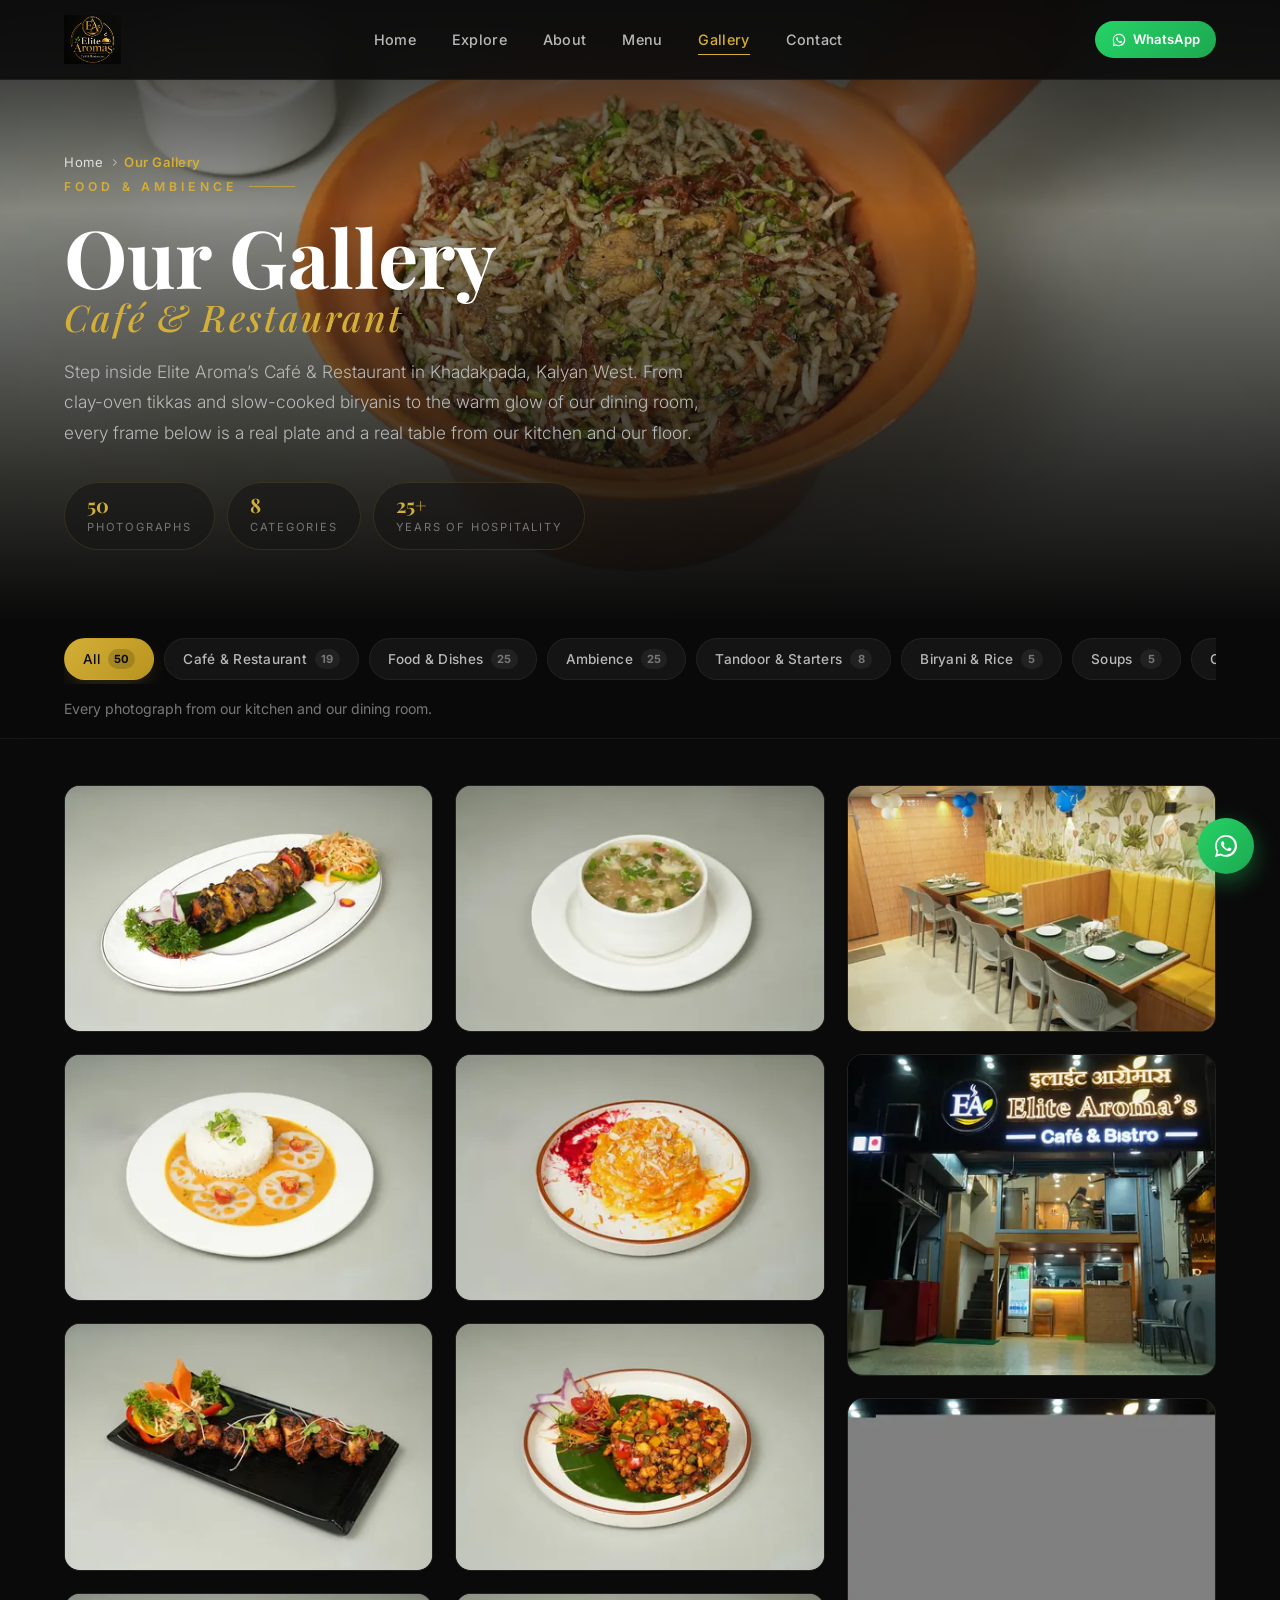
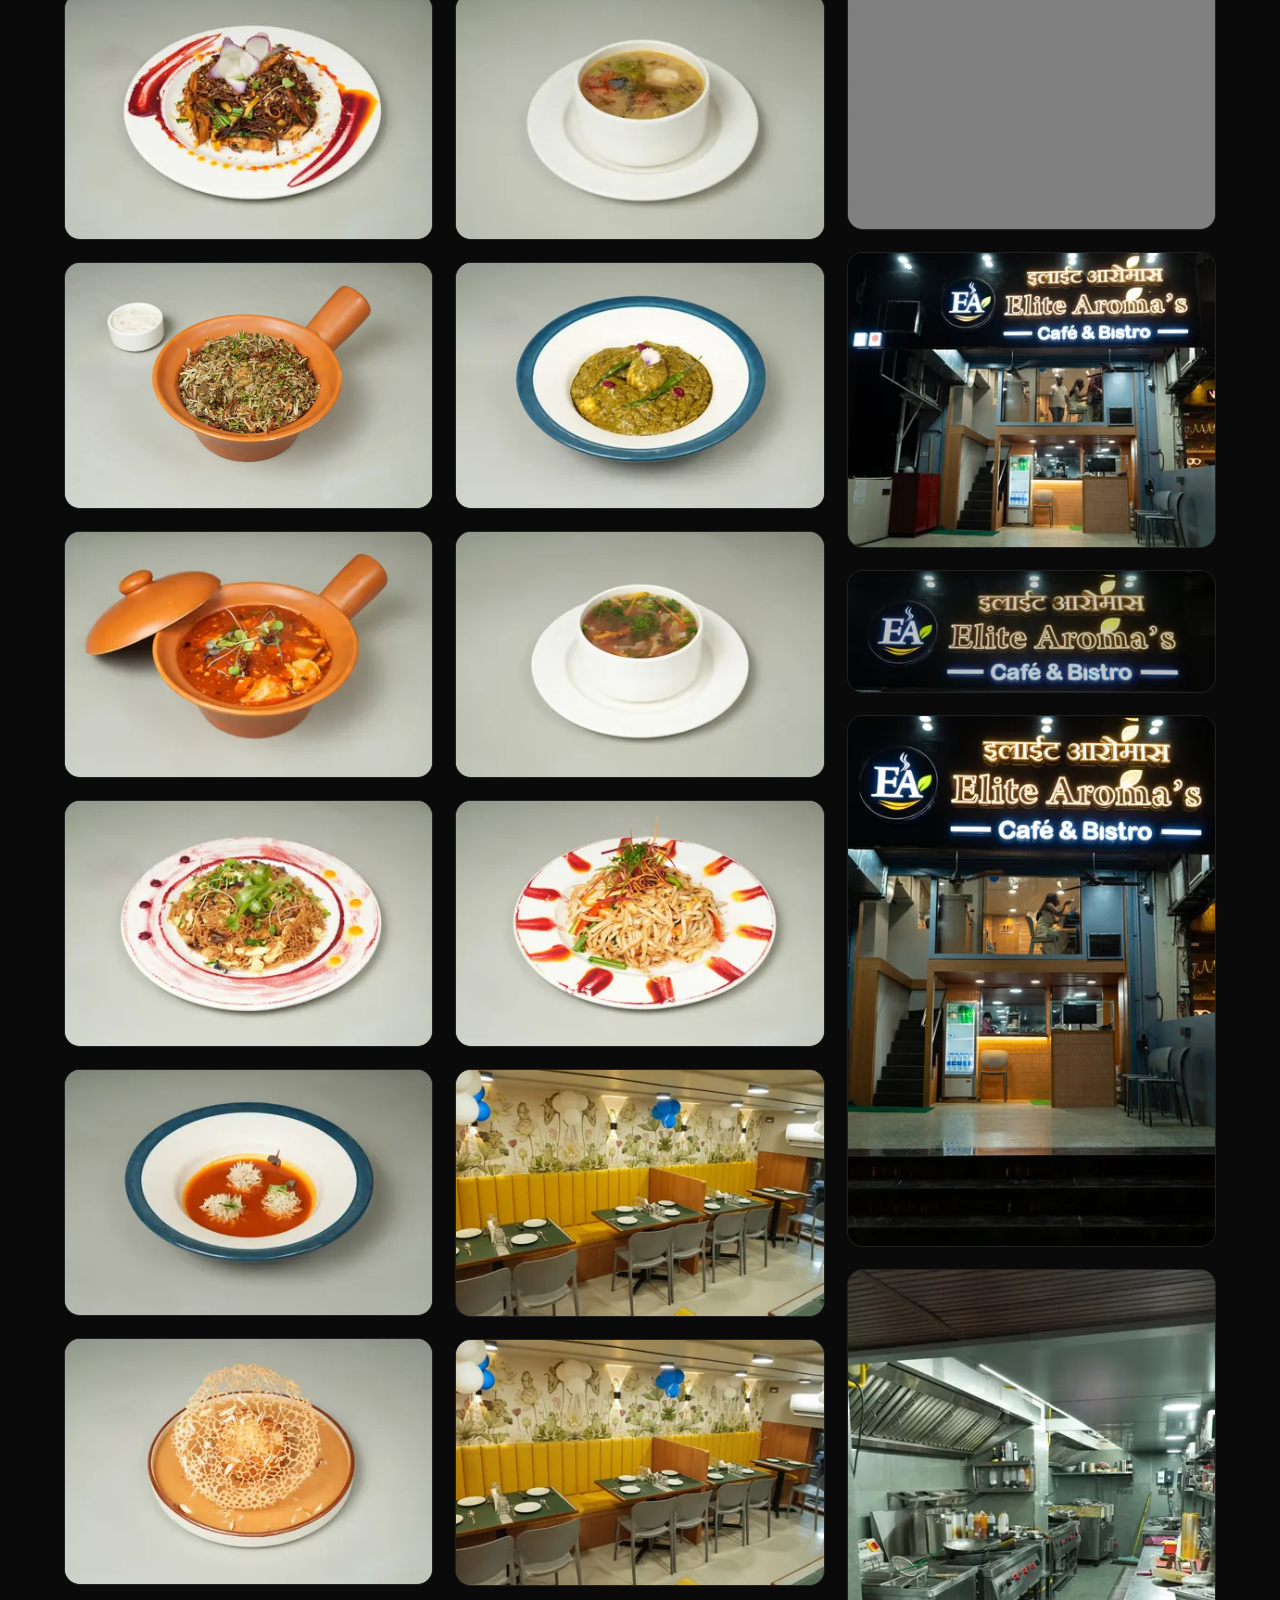
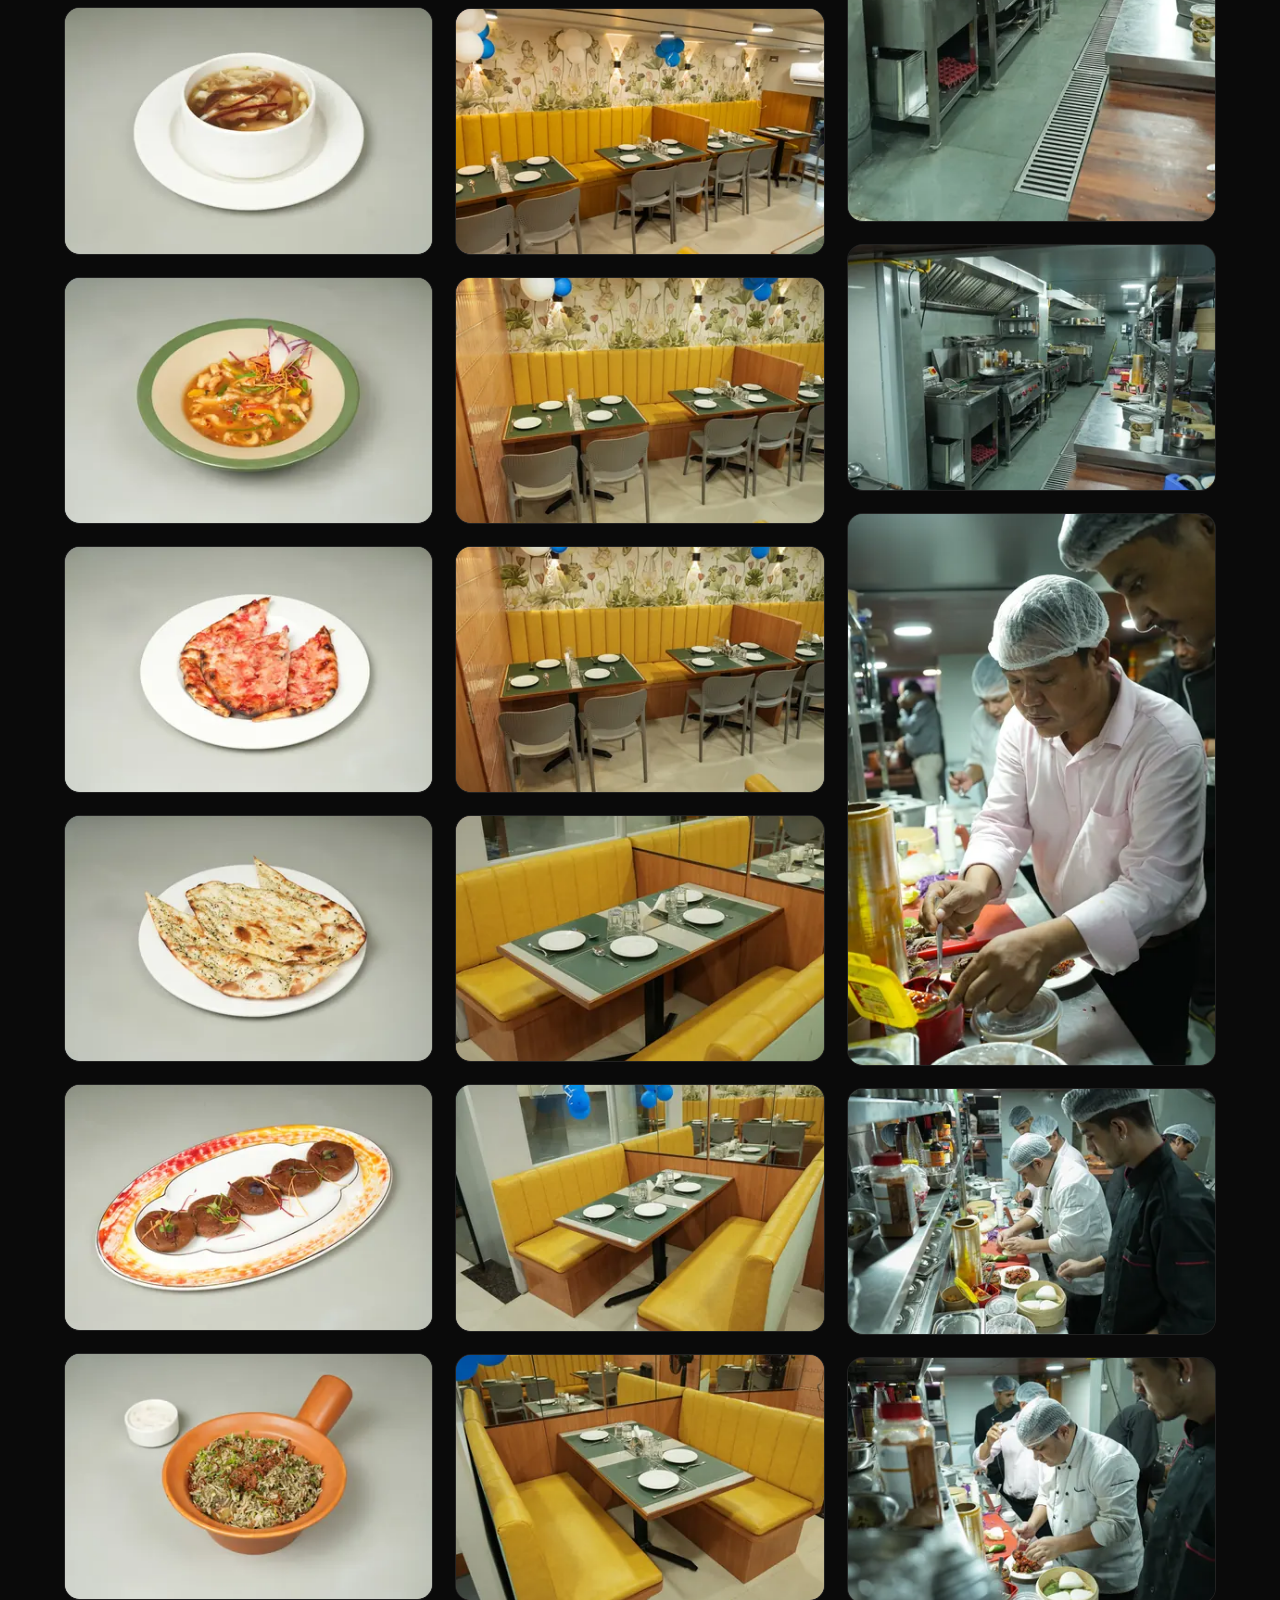
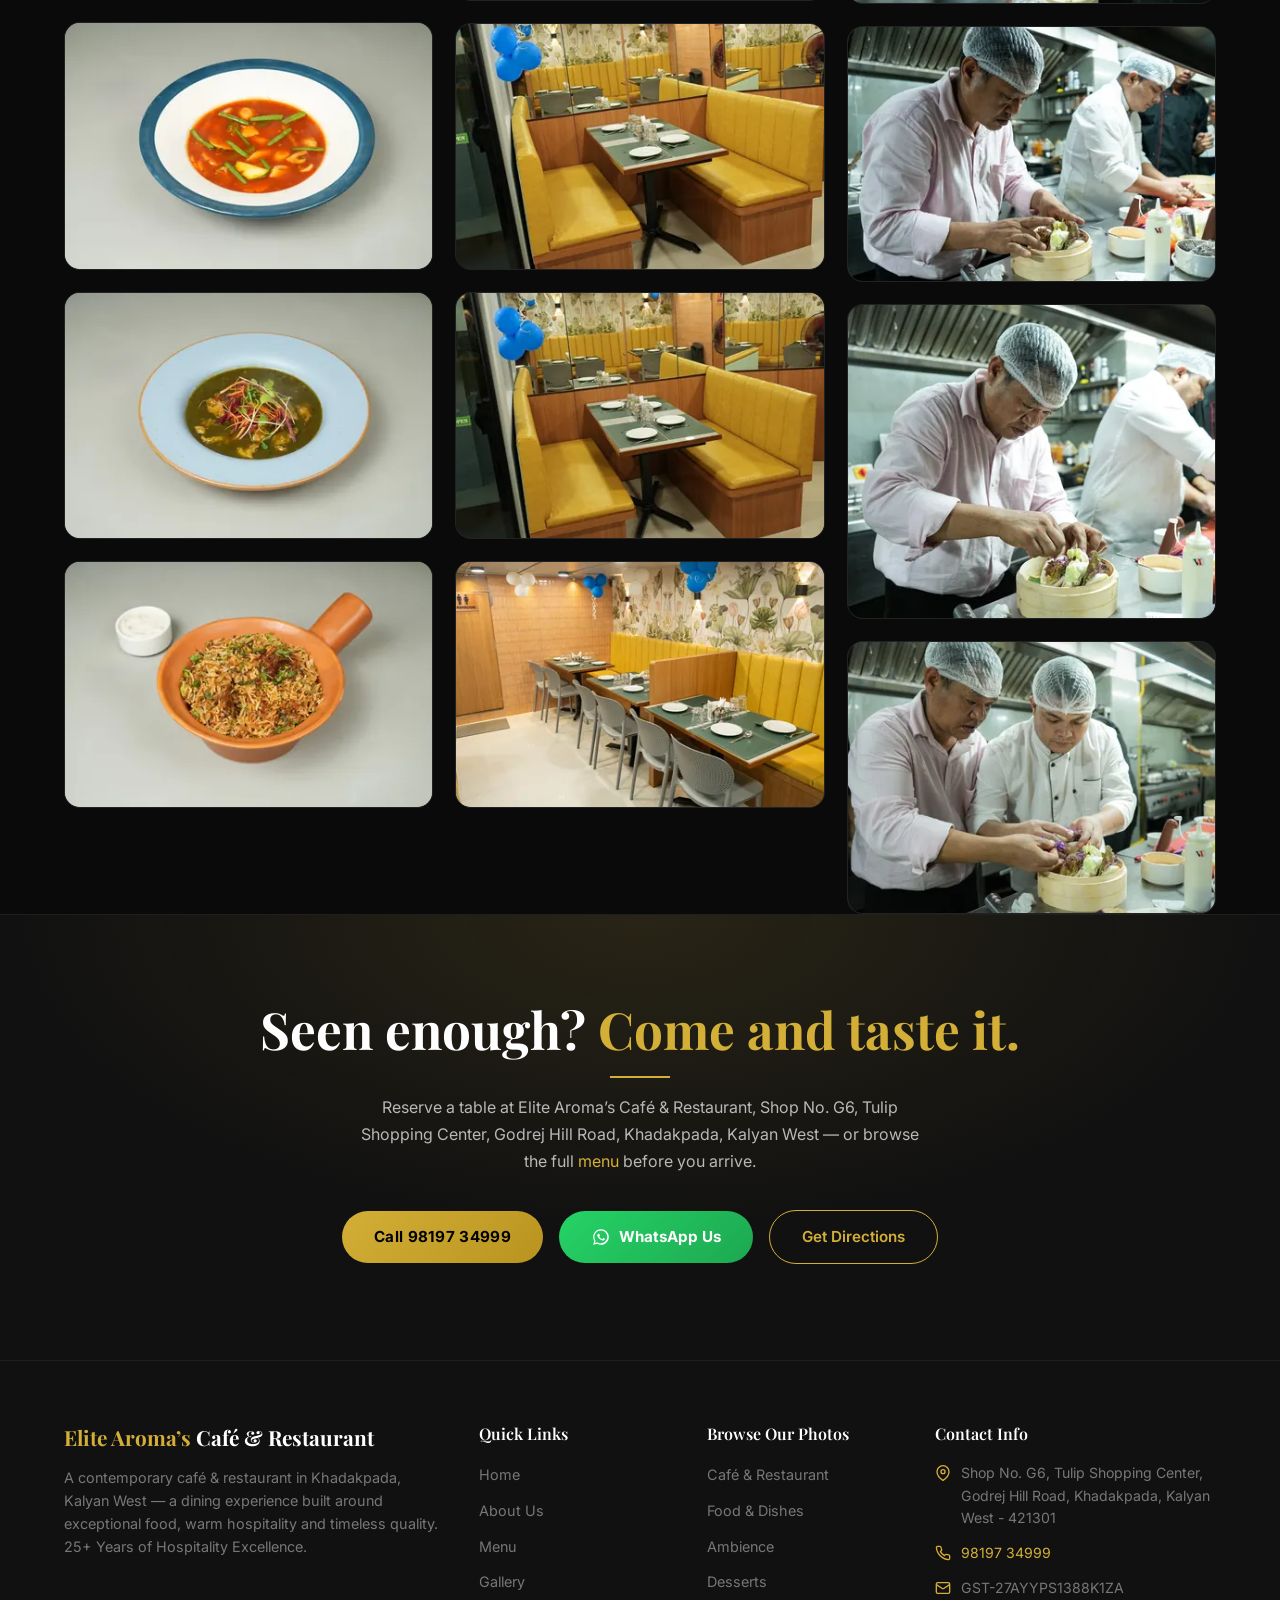
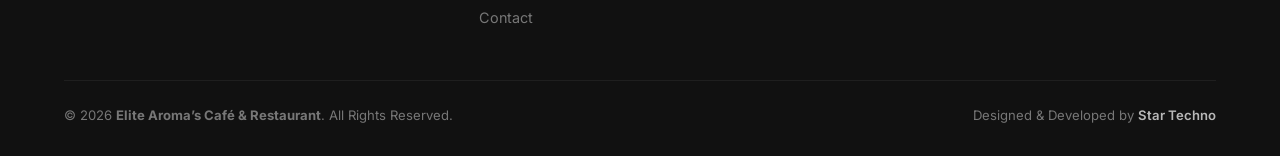
<file: gallery.html>
<!DOCTYPE html>
<html lang="en-IN">

<head>
    <meta charset="UTF-8">
    <meta name="viewport" content="width=device-width, initial-scale=1.0">

    <!-- ============================== SEO ============================== -->
    <title>Gallery | Elite Aroma’s Café &amp; Restaurant | Food, Coffee &amp; Dining Experience</title>
    <meta name="description"
        content="Browse photographs of the food, coffee &amp; beverages, interiors and dining experience at Elite Aroma’s Café &amp; Restaurant in Khadakpada, Kalyan West — tandoor and coastal specialities, biryanis, breads, desserts and ambience.">
    <meta name="author" content="Elite Aroma’s Café &amp; Restaurant">
    <meta name="robots" content="index, follow, max-image-preview:large, max-snippet:-1">
    <meta name="theme-color" content="#0a0a0a">
    <link rel="canonical" href="https://aromahospitality.co.in/gallery">
    <meta name="keywords"
        content="Elite Aroma’s Café &amp; Restaurant gallery, cafe and restaurant photos Kalyan West, food images Kalyan, cafe interior Khadakpada, dining ambience Kalyan West, biryani and tandoor photos Kalyan">

    <!-- Local business signals, kept in sync with the JSON-LD below -->
    <meta name="geo.region" content="IN-MH">
    <meta name="geo.placename" content="Khadakpada, Kalyan West, Maharashtra">
    <meta name="geo.position" content="19.2485;73.1386">
    <meta name="ICBM" content="19.2485, 73.1386">

    <!-- =========================== Open Graph =========================== -->
    <meta property="og:type" content="website">
    <meta property="og:url" content="https://aromahospitality.co.in/gallery">
    <meta property="og:title" content="Gallery | Elite Aroma’s Café &amp; Restaurant | Food, Coffee &amp; Dining Experience">
    <meta property="og:description"
        content="Food, coffee &amp; beverages, interiors and dining ambience at Elite Aroma’s Café &amp; Restaurant, Khadakpada, Kalyan West — tandoor, coastal flavours, biryanis, breads and desserts.">
    <meta property="og:image" content="https://aromahospitality.co.in/images/og-gallery.jpg">
    <meta property="og:image:width" content="1200">
    <meta property="og:image:height" content="630">
    <meta property="og:image:alt"
        content="A dish from Elite Aroma’s Café &amp; Restaurant, Kalyan West">
    <meta property="og:site_name" content="Elite Aroma’s Café &amp; Restaurant">
    <meta property="og:locale" content="en_IN">

    <!-- ========================= Twitter / X card ========================= -->
    <meta name="twitter:card" content="summary_large_image">
    <meta name="twitter:title" content="Gallery | Elite Aroma’s Café &amp; Restaurant | Food, Coffee &amp; Dining Experience">
    <meta name="twitter:description"
        content="Food, coffee &amp; beverages, interiors and dining ambience at Elite Aroma’s Café &amp; Restaurant, Khadakpada, Kalyan West.">
    <meta name="twitter:image" content="https://aromahospitality.co.in/images/og-gallery.jpg">
    <meta name="twitter:image:alt"
        content="A dish from Elite Aroma’s Café &amp; Restaurant, Kalyan West">

    <!-- ============================= Icons ============================= -->
    <link rel="icon" type="image/x-icon" href="images/favicon.ico">
    <link rel="apple-touch-icon" href="images/newlogo.png">

    <!-- ============================= Fonts ============================= -->
    <link rel="preconnect" href="https://fonts.googleapis.com">
    <link rel="preconnect" href="https://fonts.gstatic.com" crossorigin>
    <link rel="preload" as="style" href="https://fonts.googleapis.com/css2?family=Playfair+Display:ital,wght@0,400;0,500;0,600;0,700;0,800;1,400;1,500&amp;family=Inter:wght@300;400;500;600;700&amp;display=swap">
    <link href="https://fonts.googleapis.com/css2?family=Playfair+Display:ital,wght@0,400;0,500;0,600;0,700;0,800;1,400;1,500&amp;family=Inter:wght@300;400;500;600;700&amp;display=swap" rel="stylesheet" media="print" onload="this.media='all'">
    <noscript>
        <link href="https://fonts.googleapis.com/css2?family=Playfair+Display:ital,wght@0,400;0,500;0,600;0,700;0,800;1,400;1,500&amp;family=Inter:wght@300;400;500;600;700&amp;display=swap" rel="stylesheet">
    </noscript>

    <!-- LCP: the gallery hero photograph -->
    <link rel="preload" as="image" href="images/gallery/chicken-kala-masala-biryani-1400.webp"
        imagesrcset="images/gallery/chicken-kala-masala-biryani-400.webp 400w, images/gallery/chicken-kala-masala-biryani-800.webp 800w, images/gallery/chicken-kala-masala-biryani-1400.webp 1400w"
        imagesizes="100vw" fetchpriority="high" type="image/webp">

    <!-- Shared design system, shared with the homepage -->
    <link rel="stylesheet" href="css/site.css">
    <link rel="stylesheet" href="css/gallery.css">
    <!-- Restaurant, WebPage, BreadcrumbList and ImageList structured data -->
    <script type="application/ld+json">{"@context":"https://schema.org","@graph":[{"@type":"WebSite","@id":"https://aromahospitality.co.in/#website","url":"https://aromahospitality.co.in/","name":"Elite Aroma’s Café & Restaurant","description":"A contemporary café & restaurant in Khadakpada, Kalyan West serving Indian, Chinese, Continental, Asian and Malwani seafood, with 25+ years of hospitality behind every plate.","inLanguage":"en-IN","publisher":{"@id":"https://aromahospitality.co.in/#restaurant"},"contactPoint":[{"@type":"ContactPoint","contactType":"reservations","telephone":"+919819734999","areaServed":["IN-MH"],"availableLanguage":["en","mr"]}]},{"@type":"Restaurant","@id":"https://aromahospitality.co.in/#restaurant","name":"Elite Aroma’s Café & Restaurant","alternateName":"Elite Aroma’s Café & Restaurant","description":"A contemporary café & restaurant in Khadakpada, Kalyan West serving Indian, Chinese, Continental, Asian and Malwani seafood, with 25+ years of hospitality behind every plate.","url":"https://aromahospitality.co.in/","telephone":"+919819734999","logo":{"@type":"ImageObject","url":"https://aromahospitality.co.in/images/newlogo.png","width":1254,"height":1254,"caption":"Elite Aroma’s Café & Restaurant logo"},"image":["https://aromahospitality.co.in/images/hero-image.jpeg","https://aromahospitality.co.in/images/gallery/chicken-kala-masala-biryani-800.webp","https://aromahospitality.co.in/images/gallery/cafe-ambience-03-800.webp","https://aromahospitality.co.in/images/gallery/allahabadi-paneer-tikka-800.webp"],"address":{"@type":"PostalAddress","streetAddress":"Shop No. G6 (Ground Floor), Tulip Shopping Center, Building No. 2, Godrej Hill Road, Khadakpada","addressLocality":"Kalyan West","addressRegion":"Maharashtra","postalCode":"421301","addressCountry":"IN"},"geo":{"@type":"GeoCoordinates","latitude":"19.2485","longitude":"73.1386"},"hasMap":"https://www.google.com/maps/search/?api=1&query=Elite+Aroma+Caf%C3%A9+%26+Restaurant+Khadakpada+Kalyan+West","priceRange":"$$","currenciesAccepted":"INR","servesCuisine":["Indian","Chinese","Continental","Asian","Seafood","Fast Food"],"hasMenu":{"@type":"Menu","@id":"https://aromahospitality.co.in/#menu","name":"Elite Aroma’s Café & Restaurant — Non-AC Menu","inLanguage":"en-IN","url":"https://aromahospitality.co.in/#menu"},"identifier":{"@type":"PropertyValue","name":"GSTIN","value":"27AYYPS1388K1ZA"},"founder":{"@type":"Person","name":"Mr. Devdas J. Shetty","jobTitle":"Founder & Director"},"slogan":"Where Great Food Meets Exceptional Hospitality","areaServed":[{"@type":"City","name":"Kalyan"},{"@type":"Place","name":"Kalyan West"},{"@type":"Place","name":"Khadakpada"},{"@type":"Place","name":"Thane"},{"@type":"State","name":"Maharashtra"}]},{"@type":"WebPage","@id":"https://aromahospitality.co.in/gallery","url":"https://aromahospitality.co.in/gallery","name":"Gallery | Elite Aroma’s Café & Restaurant","description":"Browse photographs of the food, coffee & beverages, interiors and dining ambience at Elite Aroma’s Café & Restaurant in Khadakpada, Kalyan West — tandoor and coastal specialities, biryanis, desserts, breads and the ambience of our dining room.","inLanguage":"en-IN","isPartOf":{"@id":"https://aromahospitality.co.in/#website"},"about":{"@id":"https://aromahospitality.co.in/#restaurant"},"primaryImageOfPage":{"@id":"https://aromahospitality.co.in/gallery-primary"},"breadcrumb":{"@id":"https://aromahospitality.co.in/#breadcrumb"}},{"@type":"ImageObject","@id":"https://aromahospitality.co.in/#og-gallery.jpg-primary","url":"https://aromahospitality.co.in/images/og-gallery.jpg","contentUrl":"https://aromahospitality.co.in/images/og-gallery.jpg","width":1200,"height":630,"caption":"Food served at Elite Aroma’s Café & Restaurant in Kalyan West"},{"@type":"BreadcrumbList","@id":"https://aromahospitality.co.in/#breadcrumb","itemListElement":[{"@type":"ListItem","position":1,"name":"Home","item":"https://aromahospitality.co.in/"},{"@type":"ListItem","position":2,"name":"Our Gallery","item":"https://aromahospitality.co.in/gallery"}]},{"@type":"ImageList","@id":"https://aromahospitality.co.in/gallery/#imagelist","name":"Food, interior and ambience photographs of Elite Aroma’s Café & Restaurant","numberOfItems":50,"itemListOrder":"https://schema.org/ItemListUnordered","itemListElement":[{"@type":"ListItem","position":1,"item":{"@type":"ImageObject","@id":"https://aromahospitality.co.in/gallery/#allahabadi-paneer-tikka","contentUrl":"https://aromahospitality.co.in/images/gallery/allahabadi-paneer-tikka-800.webp","thumbnailUrl":"https://aromahospitality.co.in/images/gallery/allahabadi-paneer-tikka-400.webp","url":"https://aromahospitality.co.in/gallery#allahabadi-paneer-tikka","width":800,"height":533,"encodingFormat":"image/webp","caption":"Allahabadi Paneer Tikka","description":"Allahabadi Paneer Tikka served at Elite Aroma’s Café & Restaurant, Khadakpada, Kalyan West"}},{"@type":"ListItem","position":2,"item":{"@type":"ImageObject","@id":"https://aromahospitality.co.in/gallery/#burmese-lotus-curry","contentUrl":"https://aromahospitality.co.in/images/gallery/burmese-lotus-curry-800.webp","thumbnailUrl":"https://aromahospitality.co.in/images/gallery/burmese-lotus-curry-400.webp","url":"https://aromahospitality.co.in/gallery#burmese-lotus-curry","width":800,"height":533,"encodingFormat":"image/webp","caption":"Burmese Lotus Curry","description":"Burmese Lotus Curry served at Elite Aroma’s Café & Restaurant, Khadakpada, Kalyan West"}},{"@type":"ListItem","position":3,"item":{"@type":"ImageObject","@id":"https://aromahospitality.co.in/gallery/#chicken-chettinad-tikka","contentUrl":"https://aromahospitality.co.in/images/gallery/chicken-chettinad-tikka-800.webp","thumbnailUrl":"https://aromahospitality.co.in/images/gallery/chicken-chettinad-tikka-400.webp","url":"https://aromahospitality.co.in/gallery#chicken-chettinad-tikka","width":800,"height":533,"encodingFormat":"image/webp","caption":"Chicken Chettinad Tikka","description":"Chicken Chettinad Tikka served at Elite Aroma’s Café & Restaurant, Khadakpada, Kalyan West"}},{"@type":"ListItem","position":4,"item":{"@type":"ImageObject","@id":"https://aromahospitality.co.in/gallery/#chicken-don-don-noodles","contentUrl":"https://aromahospitality.co.in/images/gallery/chicken-don-don-noodles-800.webp","thumbnailUrl":"https://aromahospitality.co.in/images/gallery/chicken-don-don-noodles-400.webp","url":"https://aromahospitality.co.in/gallery#chicken-don-don-noodles","width":800,"height":533,"encodingFormat":"image/webp","caption":"Chicken Don Don Noodles","description":"Chicken Don Don Noodles served at Elite Aroma’s Café & Restaurant, Khadakpada, Kalyan West"}},{"@type":"ListItem","position":5,"item":{"@type":"ImageObject","@id":"https://aromahospitality.co.in/gallery/#chicken-kala-masala-biryani","contentUrl":"https://aromahospitality.co.in/images/gallery/chicken-kala-masala-biryani-800.webp","thumbnailUrl":"https://aromahospitality.co.in/images/gallery/chicken-kala-masala-biryani-400.webp","url":"https://aromahospitality.co.in/gallery#chicken-kala-masala-biryani","width":800,"height":533,"encodingFormat":"image/webp","caption":"Chicken Kala Masala Biryani","description":"Chicken Kala Masala Biryani served at Elite Aroma’s Café & Restaurant, Khadakpada, Kalyan West"}},{"@type":"ListItem","position":6,"item":{"@type":"ImageObject","@id":"https://aromahospitality.co.in/gallery/#chicken-korean-pot-rice","contentUrl":"https://aromahospitality.co.in/images/gallery/chicken-korean-pot-rice-800.webp","thumbnailUrl":"https://aromahospitality.co.in/images/gallery/chicken-korean-pot-rice-400.webp","url":"https://aromahospitality.co.in/gallery#chicken-korean-pot-rice","width":800,"height":533,"encodingFormat":"image/webp","caption":"Chicken Korean Pot Rice","description":"Chicken Korean Pot Rice served at Elite Aroma’s Café & Restaurant, Khadakpada, Kalyan West"}},{"@type":"ListItem","position":7,"item":{"@type":"ImageObject","@id":"https://aromahospitality.co.in/gallery/#chicken-paragon-fried-rice","contentUrl":"https://aromahospitality.co.in/images/gallery/chicken-paragon-fried-rice-800.webp","thumbnailUrl":"https://aromahospitality.co.in/images/gallery/chicken-paragon-fried-rice-400.webp","url":"https://aromahospitality.co.in/gallery#chicken-paragon-fried-rice","width":800,"height":533,"encodingFormat":"image/webp","caption":"Chicken Paragon Fried Rice","description":"Chicken Paragon Fried Rice served at Elite Aroma’s Café & Restaurant, Khadakpada, Kalyan West"}},{"@type":"ListItem","position":8,"item":{"@type":"ImageObject","@id":"https://aromahospitality.co.in/gallery/#chicken-rice-bowl-soup","contentUrl":"https://aromahospitality.co.in/images/gallery/chicken-rice-bowl-soup-800.webp","thumbnailUrl":"https://aromahospitality.co.in/images/gallery/chicken-rice-bowl-soup-400.webp","url":"https://aromahospitality.co.in/gallery#chicken-rice-bowl-soup","width":800,"height":533,"encodingFormat":"image/webp","caption":"Chicken Rice Bowl Soup","description":"Chicken Rice Bowl Soup served at Elite Aroma’s Café & Restaurant, Khadakpada, Kalyan West"}},{"@type":"ListItem","position":9,"item":{"@type":"ImageObject","@id":"https://aromahospitality.co.in/gallery/#vanilla-ice-cream-caramel","contentUrl":"https://aromahospitality.co.in/images/gallery/vanilla-ice-cream-caramel-800.webp","thumbnailUrl":"https://aromahospitality.co.in/images/gallery/vanilla-ice-cream-caramel-400.webp","url":"https://aromahospitality.co.in/gallery#vanilla-ice-cream-caramel","width":800,"height":533,"encodingFormat":"image/webp","caption":"Fried Vanilla Ice Cream with Caramel Sauce","description":"Fried Vanilla Ice Cream with Caramel Sauce served at Elite Aroma’s Café & Restaurant, Khadakpada, Kalyan West"}},{"@type":"ListItem","position":10,"item":{"@type":"ImageObject","@id":"https://aromahospitality.co.in/gallery/#himalayan-thukpa-soup","contentUrl":"https://aromahospitality.co.in/images/gallery/himalayan-thukpa-soup-800.webp","thumbnailUrl":"https://aromahospitality.co.in/images/gallery/himalayan-thukpa-soup-400.webp","url":"https://aromahospitality.co.in/gallery#himalayan-thukpa-soup","width":800,"height":533,"encodingFormat":"image/webp","caption":"Himalayan Thukpa Soup","description":"Himalayan Thukpa Soup served at Elite Aroma’s Café & Restaurant, Khadakpada, Kalyan West"}},{"@type":"ListItem","position":11,"item":{"@type":"ImageObject","@id":"https://aromahospitality.co.in/gallery/#honey-crispy-chicken","contentUrl":"https://aromahospitality.co.in/images/gallery/honey-crispy-chicken-800.webp","thumbnailUrl":"https://aromahospitality.co.in/images/gallery/honey-crispy-chicken-400.webp","url":"https://aromahospitality.co.in/gallery#honey-crispy-chicken","width":800,"height":533,"encodingFormat":"image/webp","caption":"Honey Crispy Chicken with Sauce","description":"Honey Crispy Chicken with Sauce served at Elite Aroma’s Café & Restaurant, Khadakpada, Kalyan West"}},{"@type":"ListItem","position":12,"item":{"@type":"ImageObject","@id":"https://aromahospitality.co.in/gallery/#kashmiri-naan","contentUrl":"https://aromahospitality.co.in/images/gallery/kashmiri-naan-800.webp","thumbnailUrl":"https://aromahospitality.co.in/images/gallery/kashmiri-naan-400.webp","url":"https://aromahospitality.co.in/gallery#kashmiri-naan","width":800,"height":533,"encodingFormat":"image/webp","caption":"Kashmiri Naan","description":"Kashmiri Naan served at Elite Aroma’s Café & Restaurant, Khadakpada, Kalyan West"}},{"@type":"ListItem","position":13,"item":{"@type":"ImageObject","@id":"https://aromahospitality.co.in/gallery/#khameri-naan","contentUrl":"https://aromahospitality.co.in/images/gallery/khameri-naan-800.webp","thumbnailUrl":"https://aromahospitality.co.in/images/gallery/khameri-naan-400.webp","url":"https://aromahospitality.co.in/gallery#khameri-naan","width":800,"height":533,"encodingFormat":"image/webp","caption":"Khameri Naan","description":"Khameri Naan served at Elite Aroma’s Café & Restaurant, Khadakpada, Kalyan West"}},{"@type":"ListItem","position":14,"item":{"@type":"ImageObject","@id":"https://aromahospitality.co.in/gallery/#nadru-ke-kebab","contentUrl":"https://aromahospitality.co.in/images/gallery/nadru-ke-kebab-800.webp","thumbnailUrl":"https://aromahospitality.co.in/images/gallery/nadru-ke-kebab-400.webp","url":"https://aromahospitality.co.in/gallery#nadru-ke-kebab","width":800,"height":533,"encodingFormat":"image/webp","caption":"Nadru ke Kebab","description":"Nadru ke Kebab served at Elite Aroma’s Café & Restaurant, Khadakpada, Kalyan West"}},{"@type":"ListItem","position":15,"item":{"@type":"ImageObject","@id":"https://aromahospitality.co.in/gallery/#potato-kala-masala-biryani","contentUrl":"https://aromahospitality.co.in/images/gallery/potato-kala-masala-biryani-800.webp","thumbnailUrl":"https://aromahospitality.co.in/images/gallery/potato-kala-masala-biryani-400.webp","url":"https://aromahospitality.co.in/gallery#potato-kala-masala-biryani","width":800,"height":533,"encodingFormat":"image/webp","caption":"Potato Kala Masala Biryani","description":"Potato Kala Masala Biryani served at Elite Aroma’s Café & Restaurant, Khadakpada, Kalyan West"}},{"@type":"ListItem","position":16,"item":{"@type":"ImageObject","@id":"https://aromahospitality.co.in/gallery/#red-ginger-sauce-vegetable","contentUrl":"https://aromahospitality.co.in/images/gallery/red-ginger-sauce-vegetable-800.webp","thumbnailUrl":"https://aromahospitality.co.in/images/gallery/red-ginger-sauce-vegetable-400.webp","url":"https://aromahospitality.co.in/gallery#red-ginger-sauce-vegetable","width":800,"height":533,"encodingFormat":"image/webp","caption":"Red Ginger Sauce Vegetable","description":"Red Ginger Sauce Vegetable served at Elite Aroma’s Café & Restaurant, Khadakpada, Kalyan West"}},{"@type":"ListItem","position":17,"item":{"@type":"ImageObject","@id":"https://aromahospitality.co.in/gallery/#roasted-chicken-coriander-sauce","contentUrl":"https://aromahospitality.co.in/images/gallery/roasted-chicken-coriander-sauce-800.webp","thumbnailUrl":"https://aromahospitality.co.in/images/gallery/roasted-chicken-coriander-sauce-400.webp","url":"https://aromahospitality.co.in/gallery#roasted-chicken-coriander-sauce","width":800,"height":533,"encodingFormat":"image/webp","caption":"Roasted Chicken with Coriander Sauce","description":"Roasted Chicken with Coriander Sauce served at Elite Aroma’s Café & Restaurant, Khadakpada, Kalyan West"}},{"@type":"ListItem","position":18,"item":{"@type":"ImageObject","@id":"https://aromahospitality.co.in/gallery/#saphed-mutton-biryani","contentUrl":"https://aromahospitality.co.in/images/gallery/saphed-mutton-biryani-800.webp","thumbnailUrl":"https://aromahospitality.co.in/images/gallery/saphed-mutton-biryani-400.webp","url":"https://aromahospitality.co.in/gallery#saphed-mutton-biryani","width":800,"height":533,"encodingFormat":"image/webp","caption":"Saphed Mutton ka Biryani","description":"Saphed Mutton ka Biryani served at Elite Aroma’s Café & Restaurant, Khadakpada, Kalyan West"}},{"@type":"ListItem","position":19,"item":{"@type":"ImageObject","@id":"https://aromahospitality.co.in/gallery/#spicy-crab-meat-soup","contentUrl":"https://aromahospitality.co.in/images/gallery/spicy-crab-meat-soup-800.webp","thumbnailUrl":"https://aromahospitality.co.in/images/gallery/spicy-crab-meat-soup-400.webp","url":"https://aromahospitality.co.in/gallery#spicy-crab-meat-soup","width":800,"height":533,"encodingFormat":"image/webp","caption":"Spicy Crab Meat Soup","description":"Spicy Crab Meat Soup served at Elite Aroma’s Café & Restaurant, Khadakpada, Kalyan West"}},{"@type":"ListItem","position":20,"item":{"@type":"ImageObject","@id":"https://aromahospitality.co.in/gallery/#sticky-mango-rice","contentUrl":"https://aromahospitality.co.in/images/gallery/sticky-mango-rice-800.webp","thumbnailUrl":"https://aromahospitality.co.in/images/gallery/sticky-mango-rice-400.webp","url":"https://aromahospitality.co.in/gallery#sticky-mango-rice","width":800,"height":533,"encodingFormat":"image/webp","caption":"Sticky Mango Rice with Assorted Fruits","description":"Sticky Mango Rice with Assorted Fruits served at Elite Aroma’s Café & Restaurant, Khadakpada, Kalyan West"}},{"@type":"ListItem","position":21,"item":{"@type":"ImageObject","@id":"https://aromahospitality.co.in/gallery/#thai-crispy-corn","contentUrl":"https://aromahospitality.co.in/images/gallery/thai-crispy-corn-800.webp","thumbnailUrl":"https://aromahospitality.co.in/images/gallery/thai-crispy-corn-400.webp","url":"https://aromahospitality.co.in/gallery#thai-crispy-corn","width":800,"height":533,"encodingFormat":"image/webp","caption":"Thai Crispy Corn","description":"Thai Crispy Corn served at Elite Aroma’s Café & Restaurant, Khadakpada, Kalyan West"}},{"@type":"ListItem","position":22,"item":{"@type":"ImageObject","@id":"https://aromahospitality.co.in/gallery/#thai-seafood-clear-soup","contentUrl":"https://aromahospitality.co.in/images/gallery/thai-seafood-clear-soup-800.webp","thumbnailUrl":"https://aromahospitality.co.in/images/gallery/thai-seafood-clear-soup-400.webp","url":"https://aromahospitality.co.in/gallery#thai-seafood-clear-soup","width":800,"height":533,"encodingFormat":"image/webp","caption":"Thai Seafood and Clear Soup","description":"Thai Seafood and Clear Soup served at Elite Aroma’s Café & Restaurant, Khadakpada, Kalyan West"}},{"@type":"ListItem","position":23,"item":{"@type":"ImageObject","@id":"https://aromahospitality.co.in/gallery/#thecha-paneer-masala","contentUrl":"https://aromahospitality.co.in/images/gallery/thecha-paneer-masala-800.webp","thumbnailUrl":"https://aromahospitality.co.in/images/gallery/thecha-paneer-masala-400.webp","url":"https://aromahospitality.co.in/gallery#thecha-paneer-masala","width":800,"height":533,"encodingFormat":"image/webp","caption":"Thecha Paneer Masala","description":"Thecha Paneer Masala served at Elite Aroma’s Café & Restaurant, Khadakpada, Kalyan West"}},{"@type":"ListItem","position":24,"item":{"@type":"ImageObject","@id":"https://aromahospitality.co.in/gallery/#veg-beijing-soup","contentUrl":"https://aromahospitality.co.in/images/gallery/veg-beijing-soup-800.webp","thumbnailUrl":"https://aromahospitality.co.in/images/gallery/veg-beijing-soup-400.webp","url":"https://aromahospitality.co.in/gallery#veg-beijing-soup","width":800,"height":533,"encodingFormat":"image/webp","caption":"Veg Beijing Soup","description":"Veg Beijing Soup served at Elite Aroma’s Café & Restaurant, Khadakpada, Kalyan West"}},{"@type":"ListItem","position":25,"item":{"@type":"ImageObject","@id":"https://aromahospitality.co.in/gallery/#veg-hot-bunchai-noodles","contentUrl":"https://aromahospitality.co.in/images/gallery/veg-hot-bunchai-noodles-800.webp","thumbnailUrl":"https://aromahospitality.co.in/images/gallery/veg-hot-bunchai-noodles-400.webp","url":"https://aromahospitality.co.in/gallery#veg-hot-bunchai-noodles","width":800,"height":533,"encodingFormat":"image/webp","caption":"Veg Hot Bunchai Noodles","description":"Veg Hot Bunchai Noodles served at Elite Aroma’s Café & Restaurant, Khadakpada, Kalyan West"}},{"@type":"ListItem","position":26,"item":{"@type":"ImageObject","@id":"https://aromahospitality.co.in/gallery/#cafe-ambience-01","contentUrl":"https://aromahospitality.co.in/images/gallery/cafe-ambience-01-800.webp","thumbnailUrl":"https://aromahospitality.co.in/images/gallery/cafe-ambience-01-400.webp","url":"https://aromahospitality.co.in/gallery#cafe-ambience-01","width":800,"height":533,"encodingFormat":"image/webp","caption":"Elite Aroma’s Café & Restaurant ambience","description":"Dining ambience inside Elite Aroma’s Café & Restaurant in Khadakpada, Kalyan West"}},{"@type":"ListItem","position":27,"item":{"@type":"ImageObject","@id":"https://aromahospitality.co.in/gallery/#cafe-ambience-02","contentUrl":"https://aromahospitality.co.in/images/gallery/cafe-ambience-02-800.webp","thumbnailUrl":"https://aromahospitality.co.in/images/gallery/cafe-ambience-02-400.webp","url":"https://aromahospitality.co.in/gallery#cafe-ambience-02","width":800,"height":533,"encodingFormat":"image/webp","caption":"Elite Aroma’s Café & Restaurant ambience","description":"Dining ambience inside Elite Aroma’s Café & Restaurant in Khadakpada, Kalyan West"}},{"@type":"ListItem","position":28,"item":{"@type":"ImageObject","@id":"https://aromahospitality.co.in/gallery/#cafe-ambience-03","contentUrl":"https://aromahospitality.co.in/images/gallery/cafe-ambience-03-800.webp","thumbnailUrl":"https://aromahospitality.co.in/images/gallery/cafe-ambience-03-400.webp","url":"https://aromahospitality.co.in/gallery#cafe-ambience-03","width":800,"height":533,"encodingFormat":"image/webp","caption":"Elite Aroma’s Café & Restaurant ambience","description":"Dining ambience inside Elite Aroma’s Café & Restaurant in Khadakpada, Kalyan West"}},{"@type":"ListItem","position":29,"item":{"@type":"ImageObject","@id":"https://aromahospitality.co.in/gallery/#cafe-ambience-04","contentUrl":"https://aromahospitality.co.in/images/gallery/cafe-ambience-04-800.webp","thumbnailUrl":"https://aromahospitality.co.in/images/gallery/cafe-ambience-04-400.webp","url":"https://aromahospitality.co.in/gallery#cafe-ambience-04","width":800,"height":533,"encodingFormat":"image/webp","caption":"Elite Aroma’s Café & Restaurant ambience","description":"Dining ambience inside Elite Aroma’s Café & Restaurant in Khadakpada, Kalyan West"}},{"@type":"ListItem","position":30,"item":{"@type":"ImageObject","@id":"https://aromahospitality.co.in/gallery/#cafe-ambience-05","contentUrl":"https://aromahospitality.co.in/images/gallery/cafe-ambience-05-800.webp","thumbnailUrl":"https://aromahospitality.co.in/images/gallery/cafe-ambience-05-400.webp","url":"https://aromahospitality.co.in/gallery#cafe-ambience-05","width":800,"height":533,"encodingFormat":"image/webp","caption":"Elite Aroma’s Café & Restaurant ambience","description":"Dining ambience inside Elite Aroma’s Café & Restaurant in Khadakpada, Kalyan West"}},{"@type":"ListItem","position":31,"item":{"@type":"ImageObject","@id":"https://aromahospitality.co.in/gallery/#cafe-ambience-06","contentUrl":"https://aromahospitality.co.in/images/gallery/cafe-ambience-06-800.webp","thumbnailUrl":"https://aromahospitality.co.in/images/gallery/cafe-ambience-06-400.webp","url":"https://aromahospitality.co.in/gallery#cafe-ambience-06","width":800,"height":533,"encodingFormat":"image/webp","caption":"Elite Aroma’s Café & Restaurant ambience","description":"Dining ambience inside Elite Aroma’s Café & Restaurant in Khadakpada, Kalyan West"}},{"@type":"ListItem","position":32,"item":{"@type":"ImageObject","@id":"https://aromahospitality.co.in/gallery/#cafe-ambience-07","contentUrl":"https://aromahospitality.co.in/images/gallery/cafe-ambience-07-800.webp","thumbnailUrl":"https://aromahospitality.co.in/images/gallery/cafe-ambience-07-400.webp","url":"https://aromahospitality.co.in/gallery#cafe-ambience-07","width":800,"height":533,"encodingFormat":"image/webp","caption":"Elite Aroma’s Café & Restaurant ambience","description":"Dining ambience inside Elite Aroma’s Café & Restaurant in Khadakpada, Kalyan West"}},{"@type":"ListItem","position":33,"item":{"@type":"ImageObject","@id":"https://aromahospitality.co.in/gallery/#cafe-ambience-08","contentUrl":"https://aromahospitality.co.in/images/gallery/cafe-ambience-08-800.webp","thumbnailUrl":"https://aromahospitality.co.in/images/gallery/cafe-ambience-08-400.webp","url":"https://aromahospitality.co.in/gallery#cafe-ambience-08","width":800,"height":533,"encodingFormat":"image/webp","caption":"Elite Aroma’s Café & Restaurant ambience","description":"Dining ambience inside Elite Aroma’s Café & Restaurant in Khadakpada, Kalyan West"}},{"@type":"ListItem","position":34,"item":{"@type":"ImageObject","@id":"https://aromahospitality.co.in/gallery/#cafe-ambience-09","contentUrl":"https://aromahospitality.co.in/images/gallery/cafe-ambience-09-800.webp","thumbnailUrl":"https://aromahospitality.co.in/images/gallery/cafe-ambience-09-400.webp","url":"https://aromahospitality.co.in/gallery#cafe-ambience-09","width":800,"height":533,"encodingFormat":"image/webp","caption":"Elite Aroma’s Café & Restaurant ambience","description":"Dining ambience inside Elite Aroma’s Café & Restaurant in Khadakpada, Kalyan West"}},{"@type":"ListItem","position":35,"item":{"@type":"ImageObject","@id":"https://aromahospitality.co.in/gallery/#cafe-ambience-10","contentUrl":"https://aromahospitality.co.in/images/gallery/cafe-ambience-10-800.webp","thumbnailUrl":"https://aromahospitality.co.in/images/gallery/cafe-ambience-10-400.webp","url":"https://aromahospitality.co.in/gallery#cafe-ambience-10","width":800,"height":533,"encodingFormat":"image/webp","caption":"Elite Aroma’s Café & Restaurant ambience","description":"Dining ambience inside Elite Aroma’s Café & Restaurant in Khadakpada, Kalyan West"}},{"@type":"ListItem","position":36,"item":{"@type":"ImageObject","@id":"https://aromahospitality.co.in/gallery/#cafe-ambience-11","contentUrl":"https://aromahospitality.co.in/images/gallery/cafe-ambience-11-800.webp","thumbnailUrl":"https://aromahospitality.co.in/images/gallery/cafe-ambience-11-400.webp","url":"https://aromahospitality.co.in/gallery#cafe-ambience-11","width":800,"height":533,"encodingFormat":"image/webp","caption":"Elite Aroma’s Café & Restaurant ambience","description":"Dining ambience inside Elite Aroma’s Café & Restaurant in Khadakpada, Kalyan West"}},{"@type":"ListItem","position":37,"item":{"@type":"ImageObject","@id":"https://aromahospitality.co.in/gallery/#cafe-ambience-12","contentUrl":"https://aromahospitality.co.in/images/gallery/cafe-ambience-12-800.webp","thumbnailUrl":"https://aromahospitality.co.in/images/gallery/cafe-ambience-12-400.webp","url":"https://aromahospitality.co.in/gallery#cafe-ambience-12","width":800,"height":533,"encodingFormat":"image/webp","caption":"Elite Aroma’s Café & Restaurant ambience","description":"Dining ambience inside Elite Aroma’s Café & Restaurant in Khadakpada, Kalyan West"}},{"@type":"ListItem","position":38,"item":{"@type":"ImageObject","@id":"https://aromahospitality.co.in/gallery/#cafe-ambience-13","contentUrl":"https://aromahospitality.co.in/images/gallery/cafe-ambience-13-800.webp","thumbnailUrl":"https://aromahospitality.co.in/images/gallery/cafe-ambience-13-400.webp","url":"https://aromahospitality.co.in/gallery#cafe-ambience-13","width":800,"height":696,"encodingFormat":"image/webp","caption":"Elite Aroma’s Café & Restaurant ambience","description":"Dining ambience inside Elite Aroma’s Café & Restaurant in Khadakpada, Kalyan West"}},{"@type":"ListItem","position":39,"item":{"@type":"ImageObject","@id":"https://aromahospitality.co.in/gallery/#cafe-ambience-14","contentUrl":"https://aromahospitality.co.in/images/gallery/cafe-ambience-14-800.webp","thumbnailUrl":"https://aromahospitality.co.in/images/gallery/cafe-ambience-14-400.webp","url":"https://aromahospitality.co.in/gallery#cafe-ambience-14","width":800,"height":938,"encodingFormat":"image/webp","caption":"Elite Aroma’s Café & Restaurant ambience","description":"Dining ambience inside Elite Aroma’s Café & Restaurant in Khadakpada, Kalyan West"}},{"@type":"ListItem","position":40,"item":{"@type":"ImageObject","@id":"https://aromahospitality.co.in/gallery/#cafe-ambience-15","contentUrl":"https://aromahospitality.co.in/images/gallery/cafe-ambience-15-800.webp","thumbnailUrl":"https://aromahospitality.co.in/images/gallery/cafe-ambience-15-400.webp","url":"https://aromahospitality.co.in/gallery#cafe-ambience-15","width":800,"height":640,"encodingFormat":"image/webp","caption":"Elite Aroma’s Café & Restaurant ambience","description":"Dining ambience inside Elite Aroma’s Café & Restaurant in Khadakpada, Kalyan West"}},{"@type":"ListItem","position":41,"item":{"@type":"ImageObject","@id":"https://aromahospitality.co.in/gallery/#cafe-ambience-16","contentUrl":"https://aromahospitality.co.in/images/gallery/cafe-ambience-16-800.webp","thumbnailUrl":"https://aromahospitality.co.in/images/gallery/cafe-ambience-16-400.webp","url":"https://aromahospitality.co.in/gallery#cafe-ambience-16","width":800,"height":263,"encodingFormat":"image/webp","caption":"Elite Aroma’s Café & Restaurant ambience","description":"Dining ambience inside Elite Aroma’s Café & Restaurant in Khadakpada, Kalyan West"}},{"@type":"ListItem","position":42,"item":{"@type":"ImageObject","@id":"https://aromahospitality.co.in/gallery/#cafe-ambience-17","contentUrl":"https://aromahospitality.co.in/images/gallery/cafe-ambience-17-800.webp","thumbnailUrl":"https://aromahospitality.co.in/images/gallery/cafe-ambience-17-400.webp","url":"https://aromahospitality.co.in/gallery#cafe-ambience-17","width":762,"height":1099,"encodingFormat":"image/webp","caption":"Elite Aroma’s Café & Restaurant ambience","description":"Dining ambience inside Elite Aroma’s Café & Restaurant in Khadakpada, Kalyan West"}},{"@type":"ListItem","position":43,"item":{"@type":"ImageObject","@id":"https://aromahospitality.co.in/gallery/#cafe-ambience-18","contentUrl":"https://aromahospitality.co.in/images/gallery/cafe-ambience-18-800.webp","thumbnailUrl":"https://aromahospitality.co.in/images/gallery/cafe-ambience-18-400.webp","url":"https://aromahospitality.co.in/gallery#cafe-ambience-18","width":732,"height":1098,"encodingFormat":"image/webp","caption":"Elite Aroma’s Café & Restaurant ambience","description":"Dining ambience inside Elite Aroma’s Café & Restaurant in Khadakpada, Kalyan West"}},{"@type":"ListItem","position":44,"item":{"@type":"ImageObject","@id":"https://aromahospitality.co.in/gallery/#cafe-ambience-19","contentUrl":"https://aromahospitality.co.in/images/gallery/cafe-ambience-19-800.webp","thumbnailUrl":"https://aromahospitality.co.in/images/gallery/cafe-ambience-19-400.webp","url":"https://aromahospitality.co.in/gallery#cafe-ambience-19","width":800,"height":533,"encodingFormat":"image/webp","caption":"Elite Aroma’s Café & Restaurant ambience","description":"Dining ambience inside Elite Aroma’s Café & Restaurant in Khadakpada, Kalyan West"}},{"@type":"ListItem","position":45,"item":{"@type":"ImageObject","@id":"https://aromahospitality.co.in/gallery/#cafe-ambience-20","contentUrl":"https://aromahospitality.co.in/images/gallery/cafe-ambience-20-800.webp","thumbnailUrl":"https://aromahospitality.co.in/images/gallery/cafe-ambience-20-400.webp","url":"https://aromahospitality.co.in/gallery#cafe-ambience-20","width":732,"height":1098,"encodingFormat":"image/webp","caption":"Elite Aroma’s Café & Restaurant ambience","description":"Dining ambience inside Elite Aroma’s Café & Restaurant in Khadakpada, Kalyan West"}},{"@type":"ListItem","position":46,"item":{"@type":"ImageObject","@id":"https://aromahospitality.co.in/gallery/#cafe-ambience-21","contentUrl":"https://aromahospitality.co.in/images/gallery/cafe-ambience-21-800.webp","thumbnailUrl":"https://aromahospitality.co.in/images/gallery/cafe-ambience-21-400.webp","url":"https://aromahospitality.co.in/gallery#cafe-ambience-21","width":800,"height":533,"encodingFormat":"image/webp","caption":"Elite Aroma’s Café & Restaurant ambience","description":"Dining ambience inside Elite Aroma’s Café & Restaurant in Khadakpada, Kalyan West"}},{"@type":"ListItem","position":47,"item":{"@type":"ImageObject","@id":"https://aromahospitality.co.in/gallery/#cafe-ambience-22","contentUrl":"https://aromahospitality.co.in/images/gallery/cafe-ambience-22-800.webp","thumbnailUrl":"https://aromahospitality.co.in/images/gallery/cafe-ambience-22-400.webp","url":"https://aromahospitality.co.in/gallery#cafe-ambience-22","width":800,"height":533,"encodingFormat":"image/webp","caption":"Elite Aroma’s Café & Restaurant ambience","description":"Dining ambience inside Elite Aroma’s Café & Restaurant in Khadakpada, Kalyan West"}},{"@type":"ListItem","position":48,"item":{"@type":"ImageObject","@id":"https://aromahospitality.co.in/gallery/#cafe-ambience-23","contentUrl":"https://aromahospitality.co.in/images/gallery/cafe-ambience-23-800.webp","thumbnailUrl":"https://aromahospitality.co.in/images/gallery/cafe-ambience-23-400.webp","url":"https://aromahospitality.co.in/gallery#cafe-ambience-23","width":800,"height":553,"encodingFormat":"image/webp","caption":"Elite Aroma’s Café & Restaurant ambience","description":"Dining ambience inside Elite Aroma’s Café & Restaurant in Khadakpada, Kalyan West"}},{"@type":"ListItem","position":49,"item":{"@type":"ImageObject","@id":"https://aromahospitality.co.in/gallery/#cafe-ambience-24","contentUrl":"https://aromahospitality.co.in/images/gallery/cafe-ambience-24-800.webp","thumbnailUrl":"https://aromahospitality.co.in/images/gallery/cafe-ambience-24-400.webp","url":"https://aromahospitality.co.in/gallery#cafe-ambience-24","width":800,"height":682,"encodingFormat":"image/webp","caption":"Elite Aroma’s Café & Restaurant ambience","description":"Dining ambience inside Elite Aroma’s Café & Restaurant in Khadakpada, Kalyan West"}},{"@type":"ListItem","position":50,"item":{"@type":"ImageObject","@id":"https://aromahospitality.co.in/gallery/#cafe-ambience-25","contentUrl":"https://aromahospitality.co.in/images/gallery/cafe-ambience-25-800.webp","thumbnailUrl":"https://aromahospitality.co.in/images/gallery/cafe-ambience-25-400.webp","url":"https://aromahospitality.co.in/gallery#cafe-ambience-25","width":800,"height":590,"encodingFormat":"image/webp","caption":"Elite Aroma’s Café & Restaurant ambience","description":"Dining ambience inside Elite Aroma’s Café & Restaurant in Khadakpada, Kalyan West"}}]}]}</script>
</head>

<body>

    <a class="gallery-visually-hidden" href="#galleryPanel">Skip to the photographs</a>

    <!-- =====================================================================
         HEADER
         ===================================================================== -->
    <header class="site-header" id="siteHeader">
        <div class="header-inner">
            <a href="index.html" class="header-logo" aria-label="Elite Aroma’s Café &amp; Restaurant — Home">
                <img src="images/newlogo.png" alt="Elite Aroma’s Café &amp; Restaurant logo" width="1254" height="1254">
            </a>
            <nav class="header-nav" aria-label="Main navigation">
        <a href="index.html">Home</a>
        <a href="index.html#explore">Explore</a>
        <a href="index.html#about">About</a>
        <a href="index.html#menu">Menu</a>
        <a href="gallery.html" class="active" aria-current="page">Gallery</a>
        <a href="index.html#contact">Contact</a>
            </nav>
            <a href="https://wa.me/919819734999?text=Hello%20Elite%20Aroma%E2%80%99s%20Caf%C3%A9%20%26%20Restaurant%2C%20I%20would%20like%20to%20know%20more%20about%20your%20menu." class="header-wa" target="_blank" rel="noopener noreferrer"
                aria-label="Chat with Elite Aroma’s Café &amp; Restaurant on WhatsApp">
                <svg viewBox="0 0 32 32" fill="currentColor" aria-hidden="true">
                    <path
                        d="M16.04 3.5c-6.9 0-12.5 5.6-12.5 12.5 0 2.2.6 4.35 1.7 6.25L3.5 28.5l6.45-1.7a12.4 12.4 0 0 0 6.1 1.6h.01c6.9 0 12.5-5.6 12.5-12.5S22.94 3.5 16.04 3.5zm0 22.9c-2 0-3.9-.55-5.6-1.6l-.4-.24-3.8 1 1.02-3.7-.26-.4a10.4 10.4 0 0 1-1.6-5.6c0-5.75 4.7-10.45 10.45-10.45 5.6 0 10.2 4.6 10.2 10.25 0 5.65-4.6 10.2-10.2 10.2zm5.75-7.65c-.3-.15-1.8-.9-2.05-1-.3-.1-.5-.15-.7.15-.2.3-.8 1-1 1.2-.2.2-.35.2-.65.05-.3-.15-1.3-.45-2.4-1.45-.9-.85-1.5-1.9-1.65-2.2-.15-.3-.05-.45.1-.6.15-.15.3-.35.45-.5.15-.2.2-.3.3-.5.1-.2.05-.4 0-.55-.05-.15-.7-1.6-.95-2.2-.25-.6-.5-.5-.7-.5h-.6c-.2 0-.55.1-.8.35-.25.3-1 1-1 2.4 0 1.45 1.05 2.8 1.2 3 .15.2 2.05 3.2 5 4.5.7.3 1.25.5 1.7.65.7.25 1.35.2 1.85.15.6-.05 1.8-.75 2.05-1.45.25-.7.25-1.3.2-1.45-.1-.1-.25-.2-.55-.35z" />
                </svg>
                WhatsApp
            </a>
            <button class="hamburger" id="hamburgerBtn" aria-label="Toggle menu" aria-expanded="false"
                aria-controls="mobileMenu">
                <span></span><span></span><span></span>
            </button>
        </div>
    </header>

    <!-- Mobile Menu -->
    <div class="mobile-menu" id="mobileMenu" aria-label="Mobile navigation">
        <a href="index.html">Home</a>
        <a href="index.html#explore">Explore</a>
        <a href="index.html#about">About</a>
        <a href="index.html#menu">Menu</a>
        <a href="gallery.html" class="active" aria-current="page">Gallery</a>
        <a href="index.html#contact">Contact</a>
        <a href="https://wa.me/919819734999?text=Hello%20Elite%20Aroma%E2%80%99s%20Caf%C3%A9%20%26%20Restaurant%2C%20I%20would%20like%20to%20know%20more%20about%20your%20menu." target="_blank" rel="noopener noreferrer" style="color: var(--whatsapp);">WhatsApp</a>
    </div>

    <main>
        <!-- =================================================================
             HERO
             ================================================================= -->
        <section class="gallery-hero" aria-labelledby="galleryTitle">
            <div class="gallery-hero__media">
                <img src="images/gallery/chicken-kala-masala-biryani-1400.webp"
                    alt="Chicken Kala Masala Biryani served at Elite Aroma’s Café &amp; Restaurant, Khadakpada, Kalyan West"
                    width="1400" height="933" fetchpriority="high" decoding="async">
            </div>
            <div class="container gallery-hero__inner">
                <nav class="breadcrumbs breadcrumbs--overlay" aria-label="Breadcrumb">
                    <ol>
                        <li><a href="index.html">Home</a></li>
                        <li><span aria-current="page">Our Gallery</span></li>
                    </ol>
                </nav>
                <p class="gallery-hero__eyebrow">Food &amp; Ambience</p>
                <h1 class="gallery-hero__title" id="galleryTitle">Our Gallery<em>Café &amp; Restaurant</em></h1>
                <p class="gallery-hero__lede">
                    Step inside Elite Aroma’s Café &amp; Restaurant in Khadakpada, Kalyan West. From clay-oven
                    tikkas and slow-cooked biryanis to the warm glow of our dining room, every frame below is a
                    real plate and a real table from our kitchen and our floor.
                </p>
                <ul class="gallery-hero__stats">
                    <li class="gallery-hero__stat"><b>50</b><span>Photographs</span></li>
                    <li class="gallery-hero__stat"><b>8</b><span>Categories</span></li>
                    <li class="gallery-hero__stat"><b>25+</b><span>Years of hospitality</span></li>
                </ul>
            </div>
        </section>

        <!-- =================================================================
             FILTERS + GRID
             ================================================================= -->
        <div class="gallery-toolbar" id="galleryToolbar">
            <div class="container">
                <div class="gallery-filters" id="galleryFilters" role="tablist"
                    aria-label="Filter photographs by category">
                    <!-- Filter buttons rendered by js/gallery.js -->
                </div>
                <p class="gallery-blurb" id="galleryBlurb"></p>
                <p class="gallery-visually-hidden" id="galleryLive" aria-live="polite" role="status"></p>
            </div>
        </div>

        <div class="container">
            <div class="gallery-grid" id="galleryGrid" role="tabpanel" tabindex="-1"
                aria-label="Photographs of Elite Aroma’s Café &amp; Restaurant">
                <!-- Cards rendered by js/gallery.js -->
            </div>

            <p class="gallery-empty" id="galleryEmpty" hidden>No photographs in this category yet — please check
                back soon.</p>

            <noscript>
                <div class="gallery-noscript">
                    <p>Our gallery needs JavaScript to display its filters and lightbox.</p>
                    <p>You can still browse the food, interiors and ambience on the
                        <a href="index.html" style="color: var(--accent);">homepage</a>, or
                        <a href="https://wa.me/919819734999?text=Hello%20Elite%20Aroma%E2%80%99s%20Caf%C3%A9%20%26%20Restaurant%2C%20I%20would%20like%20to%20know%20more%20about%20your%20menu." style="color: var(--accent);" target="_blank" rel="noopener noreferrer">message us on WhatsApp</a> for today's specials.</p>
                </div>
            </noscript>
        </div>

        <!-- =================================================================
             CLOSING CTA
             ================================================================= -->
        <section class="gallery-cta" aria-labelledby="galleryCtaTitle">
            <div class="container">
                <h2 class="section-title" id="galleryCtaTitle">Seen enough? <span>Come and taste it.</span></h2>
                <div class="section-divider"></div>
                <p class="section-subtitle">Reserve a table at Elite Aroma’s Café &amp; Restaurant, Shop No. G6, Tulip
                    Shopping Center, Godrej Hill Road, Khadakpada, Kalyan West — or browse the full
                    <a href="index.html#menu" style="color: var(--accent);">menu</a> before you arrive.</p>
                <div class="gallery-cta__actions">
                    <a href="tel:+919819734999" class="btn-primary">Call 98197 34999</a>
                    <a href="https://wa.me/919819734999?text=Hello%20Elite%20Aroma%E2%80%99s%20Caf%C3%A9%20%26%20Restaurant%2C%20I%20would%20like%20to%20know%20more%20about%20your%20menu." class="btn-whatsapp" target="_blank" rel="noopener noreferrer">
                        <svg viewBox="0 0 32 32" fill="currentColor" aria-hidden="true">
                    <path
                        d="M16.04 3.5c-6.9 0-12.5 5.6-12.5 12.5 0 2.2.6 4.35 1.7 6.25L3.5 28.5l6.45-1.7a12.4 12.4 0 0 0 6.1 1.6h.01c6.9 0 12.5-5.6 12.5-12.5S22.94 3.5 16.04 3.5zm0 22.9c-2 0-3.9-.55-5.6-1.6l-.4-.24-3.8 1 1.02-3.7-.26-.4a10.4 10.4 0 0 1-1.6-5.6c0-5.75 4.7-10.45 10.45-10.45 5.6 0 10.2 4.6 10.2 10.25 0 5.65-4.6 10.2-10.2 10.2zm5.75-7.65c-.3-.15-1.8-.9-2.05-1-.3-.1-.5-.15-.7.15-.2.3-.8 1-1 1.2-.2.2-.35.2-.65.05-.3-.15-1.3-.45-2.4-1.45-.9-.85-1.5-1.9-1.65-2.2-.15-.3-.05-.45.1-.6.15-.15.3-.35.45-.5.15-.2.2-.3.3-.5.1-.2.05-.4 0-.55-.05-.15-.7-1.6-.95-2.2-.25-.6-.5-.5-.7-.5h-.6c-.2 0-.55.1-.8.35-.25.3-1 1-1 2.4 0 1.45 1.05 2.8 1.2 3 .15.2 2.05 3.2 5 4.5.7.3 1.25.5 1.7.65.7.25 1.35.2 1.85.15.6-.05 1.8-.75 2.05-1.45.25-.7.25-1.3.2-1.45-.1-.1-.25-.2-.55-.35z" />
                </svg>
                        WhatsApp Us
                    </a>
                    <a href="https://www.google.com/maps/search/?api=1&query=Elite+Aroma+Caf%C3%A9+%26+Restaurant+Khadakpada+Kalyan+West" class="btn-outline" target="_blank" rel="noopener noreferrer">Get Directions</a>
                </div>
            </div>
        </section>
    </main>

    <!-- =====================================================================
         FOOTER
         ===================================================================== -->
    <footer class="site-footer">
        <div class="container">
            <div class="footer-grid">
                <div>
                    <p class="footer-brand-name"><span>Elite Aroma’s</span> Café &amp; Restaurant</p>
                    <p class="footer-brand-desc">A contemporary café &amp; restaurant in Khadakpada, Kalyan West — a
                        dining experience built around exceptional food, warm hospitality and timeless quality. 25+
                        Years of Hospitality Excellence.</p>
                </div>
                <div>
                    <h2 class="footer-heading">Quick Links</h2>
                    <ul class="footer-links">
                        <li><a href="index.html">Home</a></li>
                        <li><a href="index.html#about">About Us</a></li>
                        <li><a href="index.html#menu">Menu</a></li>
                        <li><a href="gallery.html">Gallery</a></li>
                        <li><a href="index.html#contact">Contact</a></li>
                    </ul>
                </div>
                <div>
                    <h2 class="footer-heading">Browse Our Photos</h2>
                    <ul class="footer-links">
                        <li><a href="gallery.html#cat=cafe-restaurant">Café &amp; Restaurant</a></li>
                        <li><a href="gallery.html#cat=food">Food &amp; Dishes</a></li>
                        <li><a href="gallery.html#cat=ambience">Ambience</a></li>
                        <li><a href="gallery.html#cat=desserts">Desserts</a></li>
                    </ul>
                </div>
                <div>
                    <h2 class="footer-heading">Contact Info</h2>
                    <div class="footer-contact-item">
                        <svg viewBox="0 0 24 24" fill="none" stroke="currentColor" stroke-width="2" aria-hidden="true">
                            <path d="M21 10c0 7-9 13-9 13s-9-6-9-13a9 9 0 0 1 18 0z" />
                            <circle cx="12" cy="10" r="3" />
                        </svg>
                        <span>Shop No. G6, Tulip Shopping Center, Godrej Hill Road, Khadakpada, Kalyan West -
                            421301</span>
                    </div>
                    <div class="footer-contact-item">
                        <svg viewBox="0 0 24 24" fill="none" stroke="currentColor" stroke-width="2" aria-hidden="true">
                            <path
                                d="M22 16.92v3a2 2 0 0 1-2.18 2 19.79 19.79 0 0 1-8.63-3.07 19.5 19.5 0 0 1-6-6 19.79 19.79 0 0 1-3.07-8.67A2 2 0 0 1 4.11 2h3a2 2 0 0 1 2 1.72c.127.96.361 1.903.7 2.81a2 2 0 0 1-.45 2.11L8.09 9.91a16 16 0 0 0 6 6l1.27-1.27a2 2 0 0 1 2.11-.45 12.84 12.84 0 0 0 2.81.7A2 2 0 0 1 22 16.92z" />
                        </svg>
                        <span><a href="tel:+919819734999" style="color: var(--accent);">98197 34999</a></span>
                    </div>
                    <div class="footer-contact-item">
                        <svg viewBox="0 0 24 24" fill="none" stroke="currentColor" stroke-width="2" aria-hidden="true">
                            <rect x="2" y="4" width="20" height="16" rx="2" />
                            <path d="m22 7-8.97 5.7a1.94 1.94 0 0 1-2.06 0L2 7" />
                        </svg>
                        <span>GST-27AYYPS1388K1ZA</span>
                    </div>
                </div>
            </div>
            <div class="footer-bottom">
                <p class="footer-copy">&copy; 2026 <strong>Elite Aroma’s Café &amp; Restaurant</strong>. All Rights
                    Reserved.</p>
                <p class="footer-credit">Designed &amp; Developed by <a href="https://startechno.co.in/home/"
                        target="_blank" rel="noopener noreferrer">Star Techno</a></p>
            </div>
        </div>
    </footer>

    <!-- =====================================================================
         FLOATING WHATSAPP BUTTON
         ===================================================================== -->
    <a href="https://wa.me/919819734999?text=Hello%20Elite%20Aroma%E2%80%99s%20Caf%C3%A9%20%26%20Restaurant%2C%20I%20would%20like%20to%20know%20more%20about%20your%20menu." class="wa-float" id="waFloat" target="_blank" rel="noopener noreferrer"
        aria-label="Chat with Elite Aroma’s Café &amp; Restaurant on WhatsApp">
        <svg viewBox="0 0 32 32" fill="currentColor" aria-hidden="true">
                    <path
                        d="M16.04 3.5c-6.9 0-12.5 5.6-12.5 12.5 0 2.2.6 4.35 1.7 6.25L3.5 28.5l6.45-1.7a12.4 12.4 0 0 0 6.1 1.6h.01c6.9 0 12.5-5.6 12.5-12.5S22.94 3.5 16.04 3.5zm0 22.9c-2 0-3.9-.55-5.6-1.6l-.4-.24-3.8 1 1.02-3.7-.26-.4a10.4 10.4 0 0 1-1.6-5.6c0-5.75 4.7-10.45 10.45-10.45 5.6 0 10.2 4.6 10.2 10.25 0 5.65-4.6 10.2-10.2 10.2zm5.75-7.65c-.3-.15-1.8-.9-2.05-1-.3-.1-.5-.15-.7.15-.2.3-.8 1-1 1.2-.2.2-.35.2-.65.05-.3-.15-1.3-.45-2.4-1.45-.9-.85-1.5-1.9-1.65-2.2-.15-.3-.05-.45.1-.6.15-.15.3-.35.45-.5.15-.2.2-.3.3-.5.1-.2.05-.4 0-.55-.05-.15-.7-1.6-.95-2.2-.25-.6-.5-.5-.7-.5h-.6c-.2 0-.55.1-.8.35-.25.3-1 1-1 2.4 0 1.45 1.05 2.8 1.2 3 .15.2 2.05 3.2 5 4.5.7.3 1.25.5 1.7.65.7.25 1.35.2 1.85.15.6-.05 1.8-.75 2.05-1.45.25-.7.25-1.3.2-1.45-.1-.1-.25-.2-.55-.35z" />
                </svg>
    </a>

    <script defer src="js/gallery-data.js"></script>
    <script defer src="js/gallery.js"></script>
    <script defer src="js/site.js"></script>
</body>

</html>
</file>
<file: css/site.css>
/* ==========================================================================
           1. DESIGN TOKENS
           ========================================================================== */
        :root {
            --bg: #0a0a0a;
            --bg-secondary: #111111;
            --bg-card: #141414;
            --bg-card-hover: #1a1a1a;
            --accent: #D4AF37;
            --accent-light: #f3e2a8;
            --accent-soft: rgba(212, 175, 55, 0.12);
            --accent-glow: rgba(212, 175, 55, 0.3);
            --text: #ffffff;
            --text-secondary: #b8b8b8;
            --text-muted: #777777;
            --border: rgba(212, 175, 55, 0.15);
            --border-subtle: rgba(255, 255, 255, 0.06);
            --green: #2E7D32;
            --green-light: #4CAF50;
            --whatsapp: #25D366;
            --whatsapp-dark: #1DA851;
            --font-heading: 'Playfair Display', Georgia, 'Times New Roman', serif;
            --font-body: 'Inter', -apple-system, BlinkMacSystemFont, 'Segoe UI', sans-serif;
            --container: 1200px;
            --gutter: 24px;
            --header-h: 80px;
            --radius: 16px;
            --radius-sm: 10px;
            --shadow: 0 20px 60px rgba(0, 0, 0, 0.5);
            --shadow-gold: 0 0 0 1px var(--accent-soft), 0 0 40px -8px var(--accent-glow);
            color-scheme: dark;
        }

        /* ==========================================================================
           2. RESET & BASE
           ========================================================================== */
        *,
        *::before,
        *::after {
            margin: 0;
            padding: 0;
            box-sizing: border-box;
        }

        html {
            scroll-behavior: smooth;
            -webkit-text-size-adjust: 100%;
        }

        body {
            font-family: var(--font-body);
            background: var(--bg);
            color: var(--text);
            line-height: 1.6;
            overflow-x: hidden;
            -webkit-font-smoothing: antialiased;
            -moz-osx-font-smoothing: grayscale;
        }

        img {
            max-width: 100%;
            display: block;
        }

        a {
            color: inherit;
            text-decoration: none;
        }

        button {
            font-family: inherit;
            cursor: pointer;
            background: none;
            border: none;
        }

        ul {
            list-style: none;
        }

        ::selection {
            background: var(--accent);
            color: #000;
        }

        .container {
            width: 100%;
            max-width: var(--container);
            margin: 0 auto;
            padding: 0 var(--gutter);
        }

        /* ==========================================================================
           3. OPENING ANIMATION
           ========================================================================== */
        .opening-overlay {
            position: fixed;
            inset: 0;
            z-index: 10000;
            background: #000;
            display: flex;
            flex-direction: column;
            align-items: center;
            justify-content: center;
            transition: opacity 0.8s ease, visibility 0.8s ease;
        }

        .opening-overlay.hidden {
            opacity: 0;
            visibility: hidden;
            pointer-events: none;
        }

        .opening-logo {
            width: 140px;
            height: 140px;
            object-fit: contain;
            opacity: 0;
            transform: scale(0.8);
            animation: openingLogoIn 1s ease 0.5s forwards;
        }

        .opening-text {
            font-family: var(--font-heading);
            font-size: clamp(1rem, 3vw, 1.4rem);
            color: var(--accent);
            letter-spacing: 0.3em;
            text-transform: uppercase;
            margin-top: 16px;
            opacity: 0;
            animation: openingTextIn 0.8s ease 1.2s forwards;
        }

        .opening-line {
            width: 0;
            height: 1px;
            background: linear-gradient(90deg, transparent, var(--accent), transparent);
            margin-top: 20px;
            animation: openingLineIn 1s ease 1s forwards;
        }

        @keyframes openingLogoIn {
            to {
                opacity: 1;
                transform: scale(1);
            }
        }

        @keyframes openingTextIn {
            to {
                opacity: 1;
            }
        }

        @keyframes openingLineIn {
            to {
                width: 200px;
            }
        }

        /* ==========================================================================
           4. WELCOME POPUP
           ========================================================================== */
        .welcome-overlay {
            position: fixed;
            inset: 0;
            z-index: 9999;
            background: rgba(0, 0, 0, 0.7);
            backdrop-filter: blur(10px);
            -webkit-backdrop-filter: blur(10px);
            display: flex;
            align-items: center;
            justify-content: center;
            opacity: 0;
            visibility: hidden;
            transition: opacity 0.5s ease, visibility 0.5s ease;
            padding: 20px;
        }

        .welcome-overlay.active {
            opacity: 1;
            visibility: visible;
        }

        .welcome-popup {
            background: var(--bg-secondary);
            border: 1px solid var(--border);
            border-radius: var(--radius);
            padding: 48px 40px;
            max-width: 560px;
            width: 100%;
            text-align: center;
            position: relative;
            transform: translateY(30px) scale(0.95);
            transition: transform 0.5s ease;
            box-shadow: 0 40px 80px rgba(0, 0, 0, 0.6), 0 0 80px -20px var(--accent-glow);
        }

        .welcome-overlay.active .welcome-popup {
            transform: translateY(0) scale(1);
        }

        .welcome-close {
            position: absolute;
            top: 16px;
            right: 16px;
            width: 36px;
            height: 36px;
            border-radius: 50%;
            display: flex;
            align-items: center;
            justify-content: center;
            color: var(--text-muted);
            font-size: 1.4rem;
            transition: color 0.3s, background 0.3s;
        }

        .welcome-close:hover {
            color: var(--accent);
            background: var(--accent-soft);
        }

        .welcome-logo {
            width: 90px;
            height: 90px;
            object-fit: contain;
            margin: 0 auto 20px;
        }

        .welcome-title {
            font-family: var(--font-heading);
            font-size: clamp(1.5rem, 4vw, 2rem);
            font-weight: 700;
            margin-bottom: 16px;
            line-height: 1.3;
        }

        .welcome-title span {
            color: var(--accent);
        }

        .welcome-desc {
            color: var(--text-secondary);
            font-size: 1rem;
            line-height: 1.7;
            margin-bottom: 20px;
        }

        .welcome-badges {
            display: flex;
            align-items: center;
            justify-content: center;
            gap: 12px;
            flex-wrap: wrap;
            margin-bottom: 28px;
        }

        .welcome-badge {
            display: inline-flex;
            align-items: center;
            gap: 8px;
            background: var(--accent-soft);
            border: 1px solid var(--border);
            padding: 10px 20px;
            border-radius: 999px;
            font-size: 0.85rem;
            font-weight: 600;
            color: var(--accent);
            letter-spacing: 0.05em;
            margin-bottom: 0;
        }

        .welcome-badge-gold {
            background: linear-gradient(135deg, rgba(212, 175, 55, 0.18), rgba(212, 175, 55, 0.08));
            border: 1px solid rgba(212, 175, 55, 0.4);
            color: #e5c158;
        }

        .welcome-badge-gold::before {
            background: #e5c158;
            box-shadow: 0 0 10px rgba(229, 193, 88, 0.6);
        }

        .welcome-badge::before {
            content: '';
            width: 8px;
            height: 8px;
            background: var(--accent);
            border-radius: 50%;
            box-shadow: 0 0 10px var(--accent-glow);
        }

        .btn-primary {
            display: inline-flex;
            align-items: center;
            gap: 8px;
            padding: 14px 32px;
            background: linear-gradient(135deg, var(--accent), #b8941f);
            color: #000;
            font-weight: 700;
            font-size: 0.95rem;
            border-radius: 999px;
            transition: transform 0.3s, box-shadow 0.3s;
            letter-spacing: 0.02em;
        }

        .btn-primary:hover {
            transform: translateY(-2px);
            box-shadow: 0 12px 30px rgba(212, 175, 55, 0.35);
        }

        .btn-outline {
            display: inline-flex;
            align-items: center;
            gap: 8px;
            padding: 14px 32px;
            background: transparent;
            color: var(--accent);
            font-weight: 600;
            font-size: 0.95rem;
            border: 1px solid var(--accent);
            border-radius: 999px;
            transition: background 0.3s, color 0.3s, transform 0.3s;
        }

        .btn-outline:hover {
            background: var(--accent);
            color: #000;
            transform: translateY(-2px);
        }

        .btn-whatsapp {
            display: inline-flex;
            align-items: center;
            gap: 8px;
            padding: 14px 32px;
            background: linear-gradient(135deg, var(--whatsapp), var(--whatsapp-dark));
            color: #fff;
            font-weight: 700;
            font-size: 0.95rem;
            border-radius: 999px;
            transition: transform 0.3s, box-shadow 0.3s;
        }

        .btn-whatsapp:hover {
            transform: translateY(-2px);
            box-shadow: 0 12px 30px rgba(37, 211, 102, 0.35);
        }

        .btn-whatsapp svg {
            width: 20px;
            height: 20px;
        }

        /* ==========================================================================
           5. HEADER
           ========================================================================== */
        .site-header {
            position: fixed;
            top: 0;
            left: 0;
            right: 0;
            z-index: 1000;
            height: var(--header-h);
            display: flex;
            align-items: center;
            background: rgba(10, 10, 10, 0.85);
            backdrop-filter: blur(20px);
            -webkit-backdrop-filter: blur(20px);
            border-bottom: 1px solid var(--border-subtle);
            transition: height 0.3s ease, background 0.3s ease;
        }

        .site-header.scrolled {
            height: 64px;
            background: rgba(10, 10, 10, 0.95);
            box-shadow: 0 4px 30px rgba(0, 0, 0, 0.4);
        }

        .header-inner {
            width: 100%;
            max-width: var(--container);
            margin: 0 auto;
            padding: 0 var(--gutter);
            display: flex;
            align-items: center;
            justify-content: space-between;
        }

        .header-logo img {
            height: 50px;
            width: auto;
            object-fit: contain;
            transition: height 0.3s ease;
        }

        .site-header.scrolled .header-logo img {
            height: 40px;
        }

        .header-nav {
            display: flex;
            align-items: center;
            gap: 36px;
        }

        .header-nav a {
            font-size: 0.9rem;
            font-weight: 500;
            color: var(--text-secondary);
            letter-spacing: 0.02em;
            position: relative;
            transition: color 0.3s;
        }

        .header-nav a::after {
            content: '';
            position: absolute;
            bottom: -4px;
            left: 0;
            width: 0;
            height: 1.5px;
            background: var(--accent);
            transition: width 0.3s ease;
        }

        .header-nav a:hover,
        .header-nav a.active {
            color: var(--accent);
        }

        .header-nav a:hover::after,
        .header-nav a.active::after {
            width: 100%;
        }

        .header-wa {
            display: inline-flex;
            align-items: center;
            gap: 6px;
            padding: 8px 16px;
            background: linear-gradient(135deg, var(--whatsapp), var(--whatsapp-dark));
            color: #fff;
            font-size: 0.82rem;
            font-weight: 600;
            border-radius: 999px;
            transition: transform 0.3s;
        }

        .header-wa:hover {
            transform: scale(1.04);
        }

        .header-wa svg {
            width: 16px;
            height: 16px;
        }

        /* Hamburger */
        .hamburger {
            display: none;
            flex-direction: column;
            justify-content: center;
            gap: 5px;
            width: 36px;
            height: 36px;
            z-index: 1001;
        }

        .hamburger span {
            display: block;
            width: 100%;
            height: 2px;
            background: var(--text);
            border-radius: 2px;
            transition: transform 0.3s, opacity 0.3s;
        }

        .hamburger.active span:nth-child(1) {
            transform: translateY(7px) rotate(45deg);
        }

        .hamburger.active span:nth-child(2) {
            opacity: 0;
        }

        .hamburger.active span:nth-child(3) {
            transform: translateY(-7px) rotate(-45deg);
        }

        /* Mobile menu */
        .mobile-menu {
            display: none;
            position: fixed;
            inset: 0;
            z-index: 999;
            background: rgba(10, 10, 10, 0.98);
            backdrop-filter: blur(20px);
            -webkit-backdrop-filter: blur(20px);
            flex-direction: column;
            align-items: center;
            justify-content: center;
            gap: 32px;
            opacity: 0;
            visibility: hidden;
            transition: opacity 0.4s, visibility 0.4s;
        }

        .mobile-menu.active {
            opacity: 1;
            visibility: visible;
        }

        .mobile-menu a {
            font-family: var(--font-heading);
            font-size: 1.8rem;
            font-weight: 600;
            color: var(--text-secondary);
            transition: color 0.3s;
        }

        .mobile-menu a:hover {
            color: var(--accent);
        }

        /* ==========================================================================
           6. HERO SECTION
           ========================================================================== */
        .hero {
            min-height: 100vh;
            display: flex;
            align-items: center;
            position: relative;
            overflow: hidden;
            padding-top: var(--header-h);
        }

        .hero-bg {
            position: absolute;
            inset: 0;
            z-index: 0;
        }

        .hero-bg img {
            width: 100%;
            height: 100%;
            object-fit: cover;
            animation: heroZoom 20s ease-in-out infinite alternate;
        }

        .hero-bg::after {
            content: '';
            position: absolute;
            inset: 0;
            background: linear-gradient(180deg,
                    rgba(10, 10, 10, 0.6) 0%,
                    rgba(10, 10, 10, 0.4) 40%,
                    rgba(10, 10, 10, 0.8) 80%,
                    rgba(10, 10, 10, 1) 100%);
        }

        .hero-content {
            position: relative;
            z-index: 1;
            text-align: center;
            width: 100%;
            padding: 60px var(--gutter);
        }

        .hero-eyebrow {
            display: inline-flex;
            align-items: center;
            gap: 10px;
            font-size: 0.8rem;
            font-weight: 600;
            letter-spacing: 0.3em;
            text-transform: uppercase;
            color: var(--accent);
            margin-bottom: 20px;
            opacity: 0;
            transform: translateY(20px);
        }

        .hero-eyebrow.revealed {
            animation: fadeUp 0.8s ease forwards;
        }

        .hero-eyebrow::before,
        .hero-eyebrow::after {
            content: '';
            width: 40px;
            height: 1px;
            background: var(--accent);
        }

        .hero-title {
            font-family: var(--font-heading);
            font-size: clamp(3rem, 8vw, 6rem);
            font-weight: 700;
            line-height: 1.1;
            margin-bottom: 8px;
            opacity: 0;
            transform: translateY(30px);
        }

        .hero-title.revealed {
            animation: fadeUp 0.8s ease 0.15s forwards;
        }

        .hero-title-accent {
            display: block;
            font-size: 0.5em;
            color: var(--accent);
            font-style: italic;
            font-weight: 500;
            letter-spacing: 0.05em;
        }

        .hero-subtitle {
            font-size: clamp(1rem, 2.5vw, 1.3rem);
            color: var(--text-secondary);
            max-width: 600px;
            margin: 16px auto 36px;
            font-weight: 300;
            line-height: 1.6;
            opacity: 0;
            transform: translateY(20px);
        }

        .hero-subtitle.revealed {
            animation: fadeUp 0.8s ease 0.3s forwards;
        }

        .hero-buttons {
            display: flex;
            align-items: center;
            justify-content: center;
            flex-wrap: wrap;
            gap: 16px;
            opacity: 0;
            transform: translateY(20px);
        }

        .hero-buttons.revealed {
            animation: fadeUp 0.8s ease 0.45s forwards;
        }

        @keyframes heroZoom {
            from {
                transform: scale(1);
            }

            to {
                transform: scale(1.1);
            }
        }

        /* Gold decorative line */
        .gold-line {
            width: 60px;
            height: 2px;
            background: linear-gradient(90deg, transparent, var(--accent), transparent);
            margin: 0 auto 24px;
        }

        /* ==========================================================================
           7. ABOUT SECTION
           ========================================================================== */
        .section {
            padding: 100px 0;
            position: relative;
        }

        .section-header {
            text-align: center;
            margin-bottom: 60px;
        }

        .section-label {
            display: inline-block;
            font-size: 0.78rem;
            font-weight: 600;
            letter-spacing: 0.3em;
            text-transform: uppercase;
            color: var(--accent);
            margin-bottom: 12px;
        }

        .section-title {
            font-family: var(--font-heading);
            font-size: clamp(2rem, 5vw, 3.2rem);
            font-weight: 700;
            line-height: 1.2;
            margin-bottom: 16px;
        }

        .section-title span {
            color: var(--accent);
        }

        .section-divider {
            width: 60px;
            height: 2px;
            background: var(--accent);
            margin: 0 auto;
        }

        .about-grid {
            display: grid;
            grid-template-columns: 1fr 1fr;
            gap: 60px;
            align-items: center;
        }

        .about-image {
            position: relative;
            width: 100%;
        }

        .about-image img {
            width: 100%;
            height: auto;
            aspect-ratio: 1 / 1;
            object-fit: cover;
            object-position: center top;
            border-radius: var(--radius);
            border: 1px solid var(--border);
            box-shadow: var(--shadow);
            transition: transform 0.4s ease, box-shadow 0.4s ease;
        }

        .about-image:hover img {
            transform: translateY(-4px);
            box-shadow: 0 16px 36px rgba(0, 0, 0, 0.5);
        }

        .about-image::before {
            content: '';
            position: absolute;
            top: -10px;
            left: -10px;
            right: 10px;
            bottom: 10px;
            border: 1px solid var(--accent);
            border-radius: var(--radius);
            opacity: 0.3;
            z-index: -1;
            transition: opacity 0.3s ease;
        }

        .about-image:hover::before {
            opacity: 0.6;
        }

        .about-founder-name {
            font-family: var(--font-heading);
            font-size: 1.6rem;
            font-weight: 700;
            margin-bottom: 4px;
        }

        .about-founder-title {
            color: var(--accent);
            font-size: 0.9rem;
            font-weight: 500;
            margin-bottom: 20px;
            letter-spacing: 0.02em;
        }

        .about-text {
            color: var(--text-secondary);
            font-size: 1rem;
            line-height: 1.8;
            margin-bottom: 24px;
        }

        .about-stats {
            display: grid;
            grid-template-columns: 1fr 1fr;
            gap: 16px;
            margin-bottom: 28px;
        }

        .about-stat {
            background: var(--bg-card);
            border: 1px solid var(--border-subtle);
            border-radius: var(--radius-sm);
            padding: 20px;
            text-align: center;
            transition: border-color 0.3s, transform 0.3s;
        }

        .about-stat:hover {
            border-color: var(--border);
            transform: translateY(-2px);
        }

        .about-stat-value {
            font-family: var(--font-heading);
            font-size: 1.8rem;
            font-weight: 700;
            color: var(--accent);
            line-height: 1;
            margin-bottom: 4px;
        }

        .about-stat-label {
            font-size: 0.78rem;
            color: var(--text-muted);
            letter-spacing: 0.05em;
            text-transform: uppercase;
        }

        .about-categories {
            display: flex;
            flex-wrap: wrap;
            gap: 10px;
            margin-bottom: 28px;
        }

        .about-category-tag {
            padding: 6px 14px;
            background: var(--accent-soft);
            border: 1px solid var(--border);
            border-radius: 999px;
            font-size: 0.8rem;
            color: var(--accent);
            font-weight: 500;
        }

        .about-quote {
            font-family: var(--font-heading);
            font-style: italic;
            font-size: 1.1rem;
            color: var(--text-secondary);
            border-left: 3px solid var(--accent);
            padding-left: 20px;
            line-height: 1.6;
        }

        /* ==========================================================================
           8. MENU SECTION
           ========================================================================== */
        .menu-search-wrap {
            max-width: 480px;
            margin: 0 auto 32px;
            position: relative;
        }

        .menu-search {
            width: 100%;
            padding: 14px 20px 14px 48px;
            background: var(--bg-card);
            border: 1px solid var(--border-subtle);
            border-radius: 999px;
            color: var(--text);
            font-family: var(--font-body);
            font-size: 0.95rem;
            outline: none;
            transition: border-color 0.3s, box-shadow 0.3s;
        }

        .menu-search::placeholder {
            color: var(--text-muted);
        }

        .menu-search:focus {
            border-color: var(--accent);
            box-shadow: 0 0 0 3px var(--accent-soft);
        }

        .menu-search-icon {
            position: absolute;
            left: 18px;
            top: 50%;
            transform: translateY(-50%);
            width: 18px;
            height: 18px;
            color: var(--text-muted);
        }

        .menu-tabs {
            display: flex;
            align-items: center;
            gap: 8px;
            overflow-x: auto;
            padding-bottom: 8px;
            margin-bottom: 40px;
            scrollbar-width: none;
            -ms-overflow-style: none;
            justify-content: center;
            flex-wrap: wrap;
        }

        .menu-tabs::-webkit-scrollbar {
            display: none;
        }

        .menu-tab {
            padding: 10px 20px;
            background: transparent;
            border: 1px solid var(--border-subtle);
            border-radius: 999px;
            color: var(--text-muted);
            font-size: 0.85rem;
            font-weight: 500;
            white-space: nowrap;
            transition: all 0.3s;
        }

        .menu-tab:hover {
            border-color: var(--accent);
            color: var(--accent);
        }

        .menu-tab.active {
            background: var(--accent);
            border-color: var(--accent);
            color: #000;
            font-weight: 600;
        }

        .menu-grid {
            display: grid;
            grid-template-columns: repeat(auto-fill, minmax(320px, 1fr));
            gap: 20px;
        }

        .menu-card {
            background: var(--bg-card);
            border: 1px solid var(--border-subtle);
            border-radius: var(--radius);
            padding: 24px;
            transition: transform 0.3s, border-color 0.3s, box-shadow 0.3s;
            display: flex;
            flex-direction: column;
            gap: 8px;
        }

        .menu-card:hover {
            transform: translateY(-4px);
            border-color: var(--border);
            box-shadow: 0 12px 40px rgba(0, 0, 0, 0.3);
        }

        .menu-card-header {
            display: flex;
            align-items: flex-start;
            justify-content: space-between;
            gap: 12px;
        }

        .menu-card-name {
            font-family: var(--font-heading);
            font-size: 1.1rem;
            font-weight: 600;
            line-height: 1.3;
        }

        .menu-card-type {
            flex-shrink: 0;
            width: 18px;
            height: 18px;
            border: 2px solid;
            display: flex;
            align-items: center;
            justify-content: center;
            border-radius: 3px;
            margin-top: 2px;
        }

        .menu-card-type.veg {
            border-color: var(--green-light);
        }

        .menu-card-type.veg::after {
            content: '';
            width: 8px;
            height: 8px;
            background: var(--green-light);
            border-radius: 50%;
        }

        .menu-card-type.nonveg {
            border-color: #c62828;
        }

        .menu-card-type.nonveg::after {
            content: '';
            width: 0;
            height: 0;
            border-left: 4px solid transparent;
            border-right: 4px solid transparent;
            border-bottom: 7px solid #c62828;
        }

        .menu-card-desc {
            color: var(--text-muted);
            font-size: 0.88rem;
            line-height: 1.5;
            flex-grow: 1;
        }

        .menu-card-price {
            font-size: 0.82rem;
            font-weight: 600;
            color: var(--accent);
            letter-spacing: 0.03em;
            margin-top: 4px;
        }

        .menu-empty {
            text-align: center;
            padding: 60px 20px;
            color: var(--text-muted);
            font-size: 1rem;
            grid-column: 1 / -1;
        }

        /* ==========================================================================
           8.1 EXPLORE OUR MENU (HOME PREVIEW)
           ========================================================================== */
        .section-subtitle {
            color: var(--text-secondary);
            font-size: 1rem;
            max-width: 560px;
            margin: 16px auto 0;
            line-height: 1.7;
        }

        .preview-grid {
            display: grid;
            grid-template-columns: repeat(auto-fill, minmax(200px, 1fr));
            gap: 16px;
        }

        .preview-card {
            background: var(--bg-card);
            border: 1px solid var(--border-subtle);
            border-radius: var(--radius);
            padding: 30px 20px 26px;
            text-align: center;
            position: relative;
            overflow: hidden;
            transition: transform 0.3s, border-color 0.3s, box-shadow 0.3s;
        }

        .preview-card::before {
            content: '';
            position: absolute;
            top: 0;
            left: 50%;
            transform: translateX(-50%);
            width: 44px;
            height: 2px;
            background: linear-gradient(90deg, transparent, var(--accent), transparent);
            opacity: 0;
            transition: opacity 0.3s;
        }

        .preview-card:hover {
            transform: translateY(-6px);
            border-color: var(--border);
            box-shadow: 0 16px 40px rgba(0, 0, 0, 0.35), 0 0 30px -12px var(--accent-glow);
        }

        .preview-card:hover::before {
            opacity: 1;
        }

        .preview-card-mark {
            width: 54px;
            height: 54px;
            margin: 0 auto 14px;
            border-radius: 50%;
            background: var(--accent-soft);
            border: 1px solid var(--border);
            display: flex;
            align-items: center;
            justify-content: center;
            font-family: var(--font-heading);
            font-size: 1.3rem;
            font-weight: 700;
            color: var(--accent);
        }

        .preview-card-name {
            font-family: var(--font-heading);
            font-size: 1.02rem;
            font-weight: 600;
            color: var(--text);
            line-height: 1.35;
            margin-bottom: 6px;
        }

        .preview-card-tagline {
            font-size: 0.8rem;
            color: var(--text-muted);
            line-height: 1.5;
        }

        .preview-cta {
            text-align: center;
            margin-top: 44px;
        }

        .preview-cta .btn-primary {
            padding: 16px 42px;
            font-size: 1.02rem;
        }

        .preview-cta .btn-primary svg {
            width: 18px;
            height: 18px;
            transition: transform 0.3s;
        }

        .preview-cta .btn-primary:hover svg {
            transform: translateX(4px);
        }

        /* ==========================================================================
           8.2 MENU TOOLBAR / DOWNLOAD / DISCLAIMER
           ========================================================================== */
        .menu-toolbar {
            display: flex;
            align-items: center;
            justify-content: center;
            gap: 16px;
            flex-wrap: wrap;
            margin-bottom: 32px;
        }

        .menu-toolbar .menu-search-wrap {
            margin: 0;
            max-width: 460px;
            flex: 1 1 320px;
        }

        .menu-download {
            display: inline-flex;
            align-items: center;
            gap: 10px;
            padding: 14px 26px;
            background: var(--accent-soft);
            border: 1px solid var(--accent);
            color: var(--accent);
            font-weight: 600;
            font-size: 0.9rem;
            border-radius: 999px;
            white-space: nowrap;
            transition: background 0.3s, color 0.3s, transform 0.3s, box-shadow 0.3s;
        }

        .menu-download:hover {
            background: var(--accent);
            color: #000;
            transform: translateY(-2px);
            box-shadow: 0 12px 30px rgba(212, 175, 55, 0.3);
        }

        .menu-download svg {
            width: 18px;
            height: 18px;
        }

        .menu-note {
            text-align: center;
            color: var(--text-muted);
            font-size: 0.8rem;
            margin-top: 20px;
        }

        .menu-disclaimer {
            text-align: center;
            margin-top: 44px;
            padding-top: 24px;
            border-top: 1px solid var(--border-subtle);
            color: var(--text-muted);
            font-size: 0.85rem;
            letter-spacing: 0.02em;
        }

        /* ==========================================================================
           9. CONTACT SECTION
           ========================================================================== */
        .contact-grid {
            display: grid;
            grid-template-columns: 1fr 1fr;
            gap: 48px;
            align-items: start;
        }

        .contact-info-card {
            background: var(--bg-card);
            border: 1px solid var(--border-subtle);
            border-radius: var(--radius);
            padding: 40px;
        }

        .contact-brand {
            font-family: var(--font-heading);
            font-size: 1.5rem;
            font-weight: 700;
            margin-bottom: 28px;
        }

        .contact-brand span {
            color: var(--accent);
        }

        .contact-detail {
            display: flex;
            align-items: flex-start;
            gap: 14px;
            margin-bottom: 20px;
        }

        .contact-icon {
            width: 20px;
            height: 20px;
            color: var(--accent);
            flex-shrink: 0;
            margin-top: 3px;
        }

        .contact-detail-label {
            font-size: 0.78rem;
            font-weight: 600;
            text-transform: uppercase;
            letter-spacing: 0.1em;
            color: var(--text-muted);
            margin-bottom: 4px;
        }

        .contact-detail-value {
            color: var(--text-secondary);
            font-size: 0.95rem;
            line-height: 1.6;
        }

        .contact-gst {
            display: inline-block;
            padding: 8px 16px;
            background: var(--accent-soft);
            border: 1px solid var(--border);
            border-radius: var(--radius-sm);
            font-size: 0.82rem;
            color: var(--accent);
            font-weight: 500;
            margin-top: 8px;
            letter-spacing: 0.02em;
        }

        .contact-buttons {
            display: flex;
            flex-wrap: wrap;
            gap: 12px;
            margin-top: 28px;
        }

        .contact-map {
            border-radius: var(--radius);
            overflow: hidden;
            border: 1px solid var(--border-subtle);
            background: var(--bg-card);
        }

        .contact-map iframe {
            width: 100%;
            height: 350px;
            border: 0;
            display: block;
        }

        .contact-map-buttons {
            padding: 16px;
            display: flex;
            gap: 12px;
        }

        .contact-map-buttons a {
            flex: 1;
        }

        .btn-small {
            display: inline-flex;
            align-items: center;
            justify-content: center;
            gap: 6px;
            padding: 10px 20px;
            font-size: 0.85rem;
            font-weight: 600;
            border-radius: 999px;
            transition: all 0.3s;
        }

        .btn-small.btn-primary {
            padding: 10px 20px;
        }

        .btn-small.btn-outline {
            padding: 10px 20px;
        }

        /* ==========================================================================
           10. FOOTER
           ========================================================================== */
        .site-footer {
            border-top: 1px solid var(--border-subtle);
            padding: 60px 0 30px;
            background: var(--bg-secondary);
        }

        .footer-grid {
            display: grid;
            grid-template-columns: 2fr 1fr 1fr 1.5fr;
            gap: 40px;
            margin-bottom: 40px;
        }

        .footer-brand-name {
            font-family: var(--font-heading);
            font-size: 1.3rem;
            font-weight: 700;
            margin-bottom: 12px;
        }

        .footer-brand-name span {
            color: var(--accent);
        }

        .footer-brand-desc {
            color: var(--text-muted);
            font-size: 0.9rem;
            line-height: 1.6;
            margin-bottom: 16px;
        }

        .footer-heading {
            font-family: var(--font-heading);
            font-size: 1rem;
            font-weight: 600;
            margin-bottom: 16px;
            color: var(--text);
        }

        .footer-links li {
            margin-bottom: 10px;
        }

        .footer-links a {
            color: var(--text-muted);
            font-size: 0.9rem;
            transition: color 0.3s;
        }

        .footer-links a:hover {
            color: var(--accent);
        }

        .footer-contact-item {
            display: flex;
            align-items: flex-start;
            gap: 10px;
            margin-bottom: 12px;
            color: var(--text-muted);
            font-size: 0.88rem;
        }

        .footer-contact-item svg {
            width: 16px;
            height: 16px;
            color: var(--accent);
            flex-shrink: 0;
            margin-top: 3px;
        }

        .footer-bottom {
            border-top: 1px solid var(--border-subtle);
            padding-top: 24px;
            display: flex;
            align-items: center;
            justify-content: space-between;
            flex-wrap: wrap;
            gap: 12px;
        }

        .footer-copy {
            color: var(--text-muted);
            font-size: 0.82rem;
        }

        .footer-credit {
            color: var(--text-muted);
            font-size: 0.82rem;
        }

        .footer-credit a {
            color: var(--text-secondary);
            font-weight: 600;
            transition: color 0.3s;
        }

        .footer-credit a:hover {
            color: var(--accent);
        }

        /* ==========================================================================
           11. FLOATING WHATSAPP
           ========================================================================== */
        .wa-float {
            position: fixed;
            bottom: 26px;
            right: 26px;
            z-index: 90;
            width: 56px;
            height: 56px;
            border-radius: 50%;
            background: linear-gradient(135deg, var(--whatsapp), var(--whatsapp-dark));
            display: flex;
            align-items: center;
            justify-content: center;
            box-shadow: 0 8px 24px rgba(37, 211, 102, 0.4);
            transition: transform 0.3s, box-shadow 0.3s;
            animation: waPulse 2.5s ease-out infinite;
        }

        .wa-float:hover {
            transform: translateY(-3px) scale(1.08);
            box-shadow: 0 12px 32px rgba(37, 211, 102, 0.55);
        }

        .wa-float svg {
            width: 28px;
            height: 28px;
            fill: #fff;
        }

        @keyframes waPulse {
            0% {
                box-shadow: 0 0 0 0 rgba(37, 211, 102, 0.45), 0 8px 24px rgba(37, 211, 102, 0.4);
            }

            70% {
                box-shadow: 0 0 0 16px rgba(37, 211, 102, 0), 0 8px 24px rgba(37, 211, 102, 0.4);
            }

            100% {
                box-shadow: 0 0 0 0 rgba(37, 211, 102, 0), 0 8px 24px rgba(37, 211, 102, 0.4);
            }
        }

        /* ==========================================================================
           12. SCROLL REVEAL
           ========================================================================== */
        .reveal {
            opacity: 0;
            transform: translateY(40px);
            transition: opacity 0.8s ease, transform 0.8s ease;
        }

        .reveal.revealed {
            opacity: 1;
            transform: translateY(0);
        }

        /* ==========================================================================
           13. ANIMATIONS
           ========================================================================== */
        @keyframes fadeUp {
            from {
                opacity: 0;
                transform: translateY(20px);
            }

            to {
                opacity: 1;
                transform: translateY(0);
            }
        }

        @keyframes shimmer {
            to {
                background-position: 200% center;
            }
        }

        /* ==========================================================================
           14. ACCESSIBILITY
           ========================================================================== */
        :focus-visible {
            outline: 2px solid var(--accent);
            outline-offset: 3px;
            border-radius: 6px;
        }

        .sr-only {
            position: absolute;
            width: 1px;
            height: 1px;
            padding: 0;
            margin: -1px;
            overflow: hidden;
            clip: rect(0, 0, 0, 0);
            white-space: nowrap;
            border: 0;
        }

        @media (prefers-reduced-motion: reduce) {

            *,
            *::before,
            *::after {
                animation-duration: 0.001ms !important;
                animation-iteration-count: 1 !important;
                transition-duration: 0.001ms !important;
                scroll-behavior: auto !important;
            }

            .reveal {
                opacity: 1;
                transform: none;
            }

            .hero-bg img {
                animation: none;
            }
        }

        /* ==========================================================================
           15. RESPONSIVE
           ========================================================================== */
        @media (max-width: 1024px) {
            .about-grid {
                grid-template-columns: 1fr;
                gap: 40px;
            }

            .about-image {
                max-width: 480px;
                width: 100%;
                margin: 0 auto;
            }

            .contact-grid {
                grid-template-columns: 1fr;
            }

            .footer-grid {
                grid-template-columns: 1fr 1fr;
            }
        }

        @media (max-width: 768px) {

            .header-nav,
            .header-wa {
                display: none;
            }

            .hamburger {
                display: flex;
            }

            .mobile-menu {
                display: flex;
            }

            .hero-title {
                font-size: clamp(2.5rem, 10vw, 4rem);
            }

            .section {
                padding: 70px 0;
            }

            .menu-grid {
                grid-template-columns: 1fr;
            }

            .preview-grid {
                grid-template-columns: repeat(auto-fill, minmax(160px, 1fr));
            }

            .menu-toolbar {
                flex-direction: column;
            }

            .menu-tabs {
                justify-content: flex-start;
                flex-wrap: nowrap;
            }

            .about-stats {
                grid-template-columns: 1fr 1fr;
            }

            .footer-grid {
                grid-template-columns: 1fr;
                gap: 28px;
            }

            .footer-bottom {
                flex-direction: column;
                text-align: center;
            }

            .welcome-popup {
                padding: 36px 24px;
            }

            .contact-info-card {
                padding: 28px;
            }

            .contact-map iframe {
                height: 260px;
            }
        }

        @media (max-width: 480px) {
            .about-image {
                max-width: 100%;
            }

            .about-image::before {
                top: -6px;
                left: -6px;
                right: 6px;
                bottom: 6px;
            }

            .hero-buttons {
                flex-direction: column;
                width: 100%;
            }

            .hero-buttons a,
            .hero-buttons button {
                width: 100%;
                justify-content: center;
            }

            .btn-primary,
            .btn-outline,
            .btn-whatsapp {
                width: 100%;
                justify-content: center;
            }

            .contact-buttons {
                flex-direction: column;
            }

            .contact-buttons a {
                width: 100%;
            }

            .contact-map-buttons {
                flex-direction: column;
            }

            .contact-map-buttons a {
                width: 100%;
            }

            .menu-tab {
                padding: 8px 14px;
                font-size: 0.8rem;
            }
        }
</file>
<file: css/gallery.css>
/* ==========================================================================
   Gallery — shared by /gallery and the homepage gallery preview
   Premium · Warm · Editorial. Builds on the tokens in css/site.css.
   ========================================================================== */

/* --------------------------------------------------------------------------
   1. BREADCRUMBS
   -------------------------------------------------------------------------- */
.breadcrumbs {
    --crumb-fg: rgba(255, 255, 255, 0.72);
    font-size: 0.82rem;
    letter-spacing: 0.04em;
}

.breadcrumbs ol {
    display: flex;
    flex-wrap: wrap;
    align-items: center;
    gap: 8px;
    list-style: none;
    padding: 0;
    margin: 0;
}

.breadcrumbs li {
    display: flex;
    align-items: center;
    gap: 8px;
    color: var(--crumb-fg);
}

.breadcrumbs li+li::before {
    content: '';
    width: 5px;
    height: 5px;
    border-top: 1px solid currentColor;
    border-right: 1px solid currentColor;
    transform: rotate(45deg);
    opacity: 0.6;
}

.breadcrumbs a {
    color: var(--crumb-fg);
    text-decoration: none;
    transition: color 0.25s ease;
}

.breadcrumbs a:hover,
.breadcrumbs a:focus-visible {
    color: var(--accent);
}

.breadcrumbs [aria-current="page"] {
    color: var(--accent);
    font-weight: 600;
}

/* Dark-surface variant (used above the fold, on imagery) */
.breadcrumbs--overlay {
    --crumb-fg: rgba(255, 255, 255, 0.78);
}

/* --------------------------------------------------------------------------
   2. GALLERY HERO
   -------------------------------------------------------------------------- */
.gallery-hero {
    position: relative;
    display: flex;
    align-items: flex-end;
    min-height: clamp(440px, 62vh, 620px);
    padding: calc(var(--header-h) + 72px) 0 68px;
    overflow: hidden;
    isolation: isolate;
}

.gallery-hero__media {
    position: absolute;
    inset: 0;
    z-index: -2;
    background: var(--bg-secondary);
}

.gallery-hero__media img {
    width: 100%;
    height: 100%;
    object-fit: cover;
    object-position: center 55%;
    transform: scale(1.04);
    animation: galleryHeroDrift 26s ease-in-out infinite alternate;
}

@keyframes galleryHeroDrift {
    from {
        transform: scale(1.04) translate3d(0, 0, 0);
    }

    to {
        transform: scale(1.12) translate3d(0, -1.5%, 0);
    }
}

/* Warm, cinematic scrim — keeps the gold accents glowing without a flat veil */
.gallery-hero::after {
    content: '';
    position: absolute;
    inset: 0;
    z-index: -1;
    background:
        linear-gradient(180deg, rgba(10, 10, 10, 0.88) 0%, rgba(10, 10, 10, 0.34) 34%, rgba(10, 10, 10, 0.82) 78%, var(--bg) 100%),
        radial-gradient(120% 80% at 12% 100%, rgba(212, 175, 55, 0.16), transparent 60%);
}

.gallery-hero__inner {
    position: relative;
    width: 100%;
}

.gallery-hero__eyebrow {
    display: inline-flex;
    align-items: center;
    gap: 12px;
    margin-bottom: 18px;
    font-size: 0.76rem;
    font-weight: 600;
    letter-spacing: 0.34em;
    text-transform: uppercase;
    color: var(--accent);
}

.gallery-hero__eyebrow::after {
    content: '';
    width: 46px;
    height: 1px;
    background: var(--accent);
    opacity: 0.7;
}

.gallery-hero__title {
    font-family: var(--font-heading);
    font-size: clamp(2.7rem, 7vw, 5rem);
    font-weight: 700;
    line-height: 1.05;
    margin-bottom: 20px;
    text-wrap: balance;
}

.gallery-hero__title em {
    display: block;
    font-size: 0.46em;
    font-style: italic;
    font-weight: 500;
    letter-spacing: 0.06em;
    color: var(--accent);
}

.gallery-hero__lede {
    max-width: 640px;
    font-size: clamp(0.98rem, 1.6vw, 1.08rem);
    font-weight: 300;
    line-height: 1.75;
    color: var(--text-secondary);
}

.gallery-hero__stats {
    display: flex;
    flex-wrap: wrap;
    gap: 12px;
    margin-top: 34px;
    padding: 0;
    list-style: none;
}

.gallery-hero__stat {
    display: flex;
    flex-direction: column;
    gap: 2px;
    padding: 12px 22px;
    border: 1px solid var(--border);
    border-radius: 999px;
    background: rgba(20, 20, 20, 0.55);
    backdrop-filter: blur(8px);
    -webkit-backdrop-filter: blur(8px);
}

.gallery-hero__stat b {
    font-family: var(--font-heading);
    font-size: 1.24rem;
    font-weight: 700;
    line-height: 1.1;
    color: var(--accent);
}

.gallery-hero__stat span {
    font-size: 0.7rem;
    letter-spacing: 0.16em;
    text-transform: uppercase;
    color: var(--text-muted);
}

/* --------------------------------------------------------------------------
   3. FILTER BAR
   -------------------------------------------------------------------------- */
.gallery-toolbar {
    position: sticky;
    top: var(--header-h);
    z-index: 60;
    padding: 18px 0;
    background: rgba(10, 10, 10, 0.86);
    backdrop-filter: blur(16px);
    -webkit-backdrop-filter: blur(16px);
    border-bottom: 1px solid var(--border-subtle);
    transition: box-shadow 0.3s ease;
}

.gallery-toolbar.is-stuck {
    box-shadow: 0 10px 34px rgba(0, 0, 0, 0.45);
}

.gallery-filters {
    display: flex;
    align-items: center;
    gap: 10px;
    margin: 0;
    padding: 2px 0 4px;
    overflow-x: auto;
    scrollbar-width: thin;
    scrollbar-color: var(--accent-soft) transparent;
    -webkit-overflow-scrolling: touch;
    list-style: none;
}

.gallery-filters::-webkit-scrollbar {
    height: 4px;
}

.gallery-filters::-webkit-scrollbar-thumb {
    background: var(--accent-soft);
    border-radius: 999px;
}

.gallery-filter {
    flex: 0 0 auto;
    display: inline-flex;
    align-items: center;
    gap: 8px;
    padding: 10px 18px;
    font-family: var(--font-body);
    font-size: 0.85rem;
    font-weight: 500;
    letter-spacing: 0.02em;
    white-space: nowrap;
    color: var(--text-secondary);
    background: var(--bg-card);
    border: 1px solid var(--border-subtle);
    border-radius: 999px;
    cursor: pointer;
    transition: color 0.28s ease, border-color 0.28s ease, background 0.28s ease, transform 0.28s ease;
}

.gallery-filter:hover {
    color: var(--text);
    border-color: var(--border);
    transform: translateY(-1px);
}

.gallery-filter__count {
    display: inline-grid;
    place-items: center;
    min-width: 22px;
    height: 20px;
    padding: 0 6px;
    font-size: 0.7rem;
    font-weight: 700;
    color: var(--text-muted);
    background: rgba(255, 255, 255, 0.06);
    border-radius: 999px;
    transition: color 0.28s ease, background 0.28s ease;
}

.gallery-filter[aria-selected="true"] {
    color: #0a0a0a;
    background: linear-gradient(135deg, var(--accent), #b8941f);
    border-color: transparent;
    box-shadow: 0 8px 24px -8px var(--accent-glow);
}

.gallery-filter[aria-selected="true"] .gallery-filter__count {
    color: #0a0a0a;
    background: rgba(0, 0, 0, 0.16);
}

.gallery-blurb {
    margin: 14px 0 0;
    font-size: 0.88rem;
    line-height: 1.6;
    color: var(--text-muted);
    min-height: 1.4em;
    transition: opacity 0.3s ease;
}

/* --------------------------------------------------------------------------
   4. MASONRY GRID
   Columns keep each photo at its true aspect ratio, so no plate, face or
   table-top is ever cropped to make a rectangle fit.
   -------------------------------------------------------------------------- */
.gallery-grid {
    column-count: 3;
    column-gap: 22px;
    padding: 46px 0 0;
}

.gallery-grid--preview {
    column-count: 4;
    padding-top: 0;
}

.gallery-card {
    position: relative;
    display: block;
    width: 100%;
    margin: 0 0 22px;
    break-inside: avoid;
    -webkit-column-break-inside: avoid;
    page-break-inside: avoid;
    padding: 0;
    border: 1px solid var(--border-subtle);
    border-radius: var(--radius);
    overflow: hidden;
    background: var(--bg-card);
    cursor: pointer;
    text-align: left;
    opacity: 0;
    transform: translateY(26px) scale(0.985);
    transition: opacity 0.6s ease, transform 0.6s cubic-bezier(0.2, 0.7, 0.3, 1), border-color 0.4s ease, box-shadow 0.4s ease;
}

.gallery-card[hidden] {
    display: none;
}

.gallery-card.is-in {
    opacity: 1;
    transform: none;
}

.gallery-card:hover,
.gallery-card:focus-visible {
    border-color: var(--border);
    box-shadow: 0 22px 48px -18px rgba(0, 0, 0, 0.8), 0 0 34px -14px var(--accent-glow);
    outline: none;
}

.gallery-card__frame {
    position: relative;
    display: block;
    overflow: hidden;
    background-color: var(--bg-card);
    background-size: cover;
    background-position: center;
}

.gallery-card__img {
    display: block;
    width: 100%;
    height: auto;
    opacity: 0;
    transform: scale(1.01);
    transition: opacity 0.7s ease, transform 0.9s cubic-bezier(0.2, 0.7, 0.3, 1), filter 0.6s ease;
}

.gallery-card__img.is-loaded {
    opacity: 1;
}

.gallery-card:hover .gallery-card__img,
.gallery-card:focus-visible .gallery-card__img {
    transform: scale(1.07);
    filter: saturate(1.06) contrast(1.02);
}

/* Hover veil + caption */
.gallery-card__veil {
    position: absolute;
    inset: 0;
    display: flex;
    align-items: flex-end;
    padding: 18px;
    background: linear-gradient(180deg, rgba(10, 10, 10, 0) 38%, rgba(10, 10, 10, 0.55) 72%, rgba(10, 10, 10, 0.92) 100%);
    opacity: 0;
    transition: opacity 0.45s ease;
}

.gallery-card:hover .gallery-card__veil,
.gallery-card:focus-visible .gallery-card__veil {
    opacity: 1;
}

.gallery-card__zoom {
    position: absolute;
    top: 14px;
    right: 14px;
    display: grid;
    place-items: center;
    width: 38px;
    height: 38px;
    color: #0a0a0a;
    background: var(--accent);
    border-radius: 50%;
    opacity: 0;
    transform: scale(0.6) rotate(-25deg);
    transition: opacity 0.4s ease, transform 0.5s cubic-bezier(0.2, 0.9, 0.3, 1);
}

.gallery-card:hover .gallery-card__zoom,
.gallery-card:focus-visible .gallery-card__zoom {
    opacity: 1;
    transform: none;
}

.gallery-card__zoom svg {
    width: 17px;
    height: 17px;
}

.gallery-card__meta {
    display: block;
    width: 100%;
    min-width: 0;
    transform: translateY(10px);
    transition: transform 0.5s cubic-bezier(0.2, 0.7, 0.3, 1);
}

.gallery-card:hover .gallery-card__meta,
.gallery-card:focus-visible .gallery-card__meta {
    transform: none;
}

.gallery-card__title {
    display: block;
    font-family: var(--font-heading);
    font-size: 1.02rem;
    font-weight: 600;
    line-height: 1.3;
    color: #fff;
    text-wrap: balance;
}

.gallery-card__tag {
    display: inline-block;
    margin-bottom: 8px;
    padding: 3px 10px;
    font-size: 0.64rem;
    font-weight: 700;
    letter-spacing: 0.16em;
    text-transform: uppercase;
    color: #0a0a0a;
    background: var(--accent);
    border-radius: 999px;
}

/* Touch devices have no hover — keep captions permanently visible */
@media (hover: none) {
    .gallery-card__veil {
        opacity: 1;
        background: linear-gradient(180deg, rgba(10, 10, 10, 0) 52%, rgba(10, 10, 10, 0.88) 100%);
    }

    .gallery-card__meta {
        transform: none;
    }
}

/* Skeleton shimmer while a photo is still arriving */
.gallery-card__frame::after {
    content: '';
    position: absolute;
    inset: 0;
    background: linear-gradient(100deg, transparent 20%, rgba(255, 255, 255, 0.055) 45%, transparent 70%);
    background-size: 220% 100%;
    animation: galleryShimmer 1.5s linear infinite;
    opacity: 1;
    transition: opacity 0.4s ease;
    pointer-events: none;
}

.gallery-card.is-loaded .gallery-card__frame::after {
    opacity: 0;
}

@keyframes galleryShimmer {
    from {
        background-position: 140% 0;
    }

    to {
        background-position: -40% 0;
    }
}

/* Branded fallback if a photo file ever fails to load */
.gallery-card.is-error .gallery-card__frame {
    display: grid;
    place-items: center;
    aspect-ratio: 3 / 2;
    background: linear-gradient(140deg, #1b1710, #0f0f0f);
    border: 1px dashed var(--border);
}

.gallery-card.is-error .gallery-card__frame::after {
    display: none;
}

.gallery-card__error {
    display: none;
    padding: 20px;
    text-align: center;
}

.gallery-card.is-error .gallery-card__error {
    display: block;
}

.gallery-card__error b {
    display: block;
    font-family: var(--font-heading);
    font-size: 0.98rem;
    color: var(--accent);
    margin-bottom: 4px;
}

.gallery-card__error span {
    font-size: 0.78rem;
    color: var(--text-muted);
}

.gallery-empty {
    padding: 70px 0 90px;
    text-align: center;
    color: var(--text-muted);
}

.gallery-empty[hidden] {
    display: none;
}

/* --------------------------------------------------------------------------
   5. LIGHTBOX
   -------------------------------------------------------------------------- */
.gallery-lightbox {
    position: fixed;
    inset: 0;
    z-index: 10000;
    display: grid;
    grid-template-rows: 1fr auto;
    padding: clamp(12px, 3vw, 32px);
    background: rgba(6, 6, 6, 0.94);
    backdrop-filter: blur(14px);
    -webkit-backdrop-filter: blur(14px);
    opacity: 0;
    visibility: hidden;
    transition: opacity 0.32s ease, visibility 0.32s ease;
}

.gallery-lightbox.is-open {
    opacity: 1;
    visibility: visible;
}

.gallery-lightbox__stage {
    position: relative;
    display: grid;
    place-items: center;
    min-height: 0;
    touch-action: pan-y;
}

.gallery-lightbox__figure {
    position: relative;
    display: flex;
    align-items: center;
    justify-content: center;
    max-width: 100%;
    max-height: 100%;
    margin: 0;
}

.gallery-lightbox__img {
    max-width: 100%;
    max-height: calc(100vh - 200px);
    width: auto;
    height: auto;
    object-fit: contain;
    border-radius: 8px;
    background: #111;
    box-shadow: 0 40px 90px -30px rgba(0, 0, 0, 0.95), 0 0 0 1px rgba(212, 175, 55, 0.16);
    opacity: 0;
    transform: scale(0.975);
    transition: opacity 0.35s ease, transform 0.35s ease;
}

.gallery-lightbox__img.is-loaded {
    opacity: 1;
    transform: none;
}

.gallery-lightbox__spinner {
    position: absolute;
    width: 42px;
    height: 42px;
    border: 2px solid rgba(212, 175, 55, 0.2);
    border-top-color: var(--accent);
    border-radius: 50%;
    animation: gallerySpin 0.85s linear infinite;
    opacity: 0;
    transition: opacity 0.25s ease;
}

.gallery-lightbox__figure.is-loading .gallery-lightbox__spinner {
    opacity: 1;
}

@keyframes gallerySpin {
    to {
        transform: rotate(360deg);
    }
}

.gallery-lightbox__bar {
    display: flex;
    align-items: center;
    justify-content: space-between;
    gap: 20px;
    padding-top: 18px;
}

.gallery-lightbox__caption {
    min-width: 0;
}

.gallery-lightbox__title {
    font-family: var(--font-heading);
    font-size: clamp(1rem, 2.2vw, 1.24rem);
    font-weight: 600;
    line-height: 1.35;
    color: #fff;
    text-wrap: balance;
}

.gallery-lightbox__meta {
    display: flex;
    flex-wrap: wrap;
    align-items: center;
    gap: 10px;
    margin-top: 6px;
    font-size: 0.76rem;
    letter-spacing: 0.1em;
    text-transform: uppercase;
    color: var(--text-muted);
}

.gallery-lightbox__meta span+span::before {
    content: '·';
    margin-right: 10px;
    color: var(--accent);
}

.gallery-lightbox__counter {
    flex: 0 0 auto;
    font-size: 0.82rem;
    font-weight: 600;
    letter-spacing: 0.14em;
    color: var(--accent);
    font-variant-numeric: tabular-nums;
}

.gallery-lightbox__btn {
    position: absolute;
    z-index: 2;
    display: grid;
    place-items: center;
    width: 52px;
    height: 52px;
    color: var(--text);
    background: rgba(20, 20, 20, 0.78);
    border: 1px solid var(--border-subtle);
    border-radius: 50%;
    cursor: pointer;
    transition: color 0.25s ease, background 0.25s ease, border-color 0.25s ease, transform 0.25s ease;
}

.gallery-lightbox__btn:hover,
.gallery-lightbox__btn:focus-visible {
    color: #0a0a0a;
    background: var(--accent);
    border-color: transparent;
    transform: scale(1.06);
    outline: none;
}

.gallery-lightbox__btn svg {
    width: 22px;
    height: 22px;
}

.gallery-lightbox__btn--close {
    top: 0;
    right: 0;
    width: 46px;
    height: 46px;
}

.gallery-lightbox__btn--prev {
    top: 50%;
    left: 0;
    transform: translateY(-50%);
}

.gallery-lightbox__btn--next {
    top: 50%;
    right: 0;
    transform: translateY(-50%);
}

.gallery-lightbox__btn--prev:hover,
.gallery-lightbox__btn--prev:focus-visible,
.gallery-lightbox__btn--next:hover,
.gallery-lightbox__btn--next:focus-visible {
    transform: translateY(-50%) scale(1.06);
}

.gallery-lightbox__btn[hidden] {
    display: none;
}

body.gallery-lightbox-open {
    overflow: hidden;
}

/* --------------------------------------------------------------------------
   6. HOMEPAGE GALLERY PREVIEW
   -------------------------------------------------------------------------- */
.gallery-preview-cta {
    display: flex;
    justify-content: center;
    margin-top: 46px;
}

.gallery-preview-cta .btn-primary {
    padding: 16px 42px;
    font-size: 1.02rem;
}

.gallery-preview-cta .btn-primary svg {
    width: 18px;
    height: 18px;
    transition: transform 0.3s;
}

.gallery-preview-cta .btn-primary:hover svg {
    transform: translateX(4px);
}

.gallery-preview-note {
    margin-top: 18px;
    font-size: 0.8rem;
    color: var(--text-muted);
    text-align: center;
}

/* --------------------------------------------------------------------------
   7. GALLERY FOOTER CTA + NO-JS
   -------------------------------------------------------------------------- */
.gallery-cta {
    padding: 84px 0 96px;
    text-align: center;
    background:
        radial-gradient(70% 100% at 50% 0%, rgba(212, 175, 55, 0.12), transparent 70%),
        var(--bg-secondary);
    border-top: 1px solid var(--border-subtle);
}

.gallery-cta__actions {
    display: flex;
    flex-wrap: wrap;
    align-items: center;
    justify-content: center;
    gap: 16px;
    margin-top: 34px;
}

.gallery-noscript {
    padding: 60px 0;
    text-align: center;
    color: var(--text-secondary);
}

.gallery-visually-hidden {
    position: absolute;
    width: 1px;
    height: 1px;
    padding: 0;
    margin: -1px;
    overflow: hidden;
    clip: rect(0, 0, 0, 0);
    white-space: nowrap;
    border: 0;
}

/* --------------------------------------------------------------------------
   8. RESPONSIVE
   -------------------------------------------------------------------------- */
@media (max-width: 1024px) {
    .gallery-grid,
    .gallery-grid--preview {
        column-count: 2;
    }
}

@media (max-width: 768px) {
    .gallery-hero {
        min-height: clamp(400px, 56vh, 520px);
        padding-bottom: 52px;
    }

    .gallery-toolbar {
        top: 0;
        padding: 14px 0;
    }

    .gallery-grid,
    .gallery-grid--preview {
        column-gap: 16px;
    }

    .gallery-card {
        margin-bottom: 16px;
        border-radius: 12px;
    }

    .gallery-card__veil {
        padding: 12px;
    }

    .gallery-card__title {
        font-size: 0.86rem;
    }

    .gallery-card__tag {
        font-size: 0.58rem;
        padding: 2px 8px;
    }

    .gallery-card__zoom {
        display: none;
    }

    .gallery-lightbox {
        padding: 10px;
    }

    .gallery-lightbox__img {
        max-height: calc(100vh - 168px);
    }

    .gallery-lightbox__btn {
        width: 44px;
        height: 44px;
    }

    .gallery-lightbox__btn--close {
        width: 42px;
        height: 42px;
    }

    .gallery-lightbox__bar {
        flex-direction: column;
        align-items: flex-start;
        gap: 10px;
    }

    .gallery-cta {
        padding: 64px 0 74px;
    }
}

@media (max-width: 560px) {
    .gallery-grid,
    .gallery-grid--preview {
        column-count: 1;
    }

    .gallery-filter {
        padding: 9px 15px;
        font-size: 0.8rem;
    }

    .gallery-hero__stat {
        padding: 10px 16px;
    }

    .gallery-hero__stat b {
        font-size: 1.1rem;
    }
}

@media (prefers-reduced-motion: reduce) {

    .gallery-card,
    .gallery-card__img,
    .gallery-card__veil,
    .gallery-card__meta,
    .gallery-card__zoom,
    .gallery-lightbox__img {
        transition-duration: 0.001ms !important;
    }

    .gallery-card {
        opacity: 1;
        transform: none;
    }

    .gallery-hero__media img {
        animation: none;
        transform: none;
    }

    .gallery-card__frame::after {
        animation: none;
    }
}
</file>
